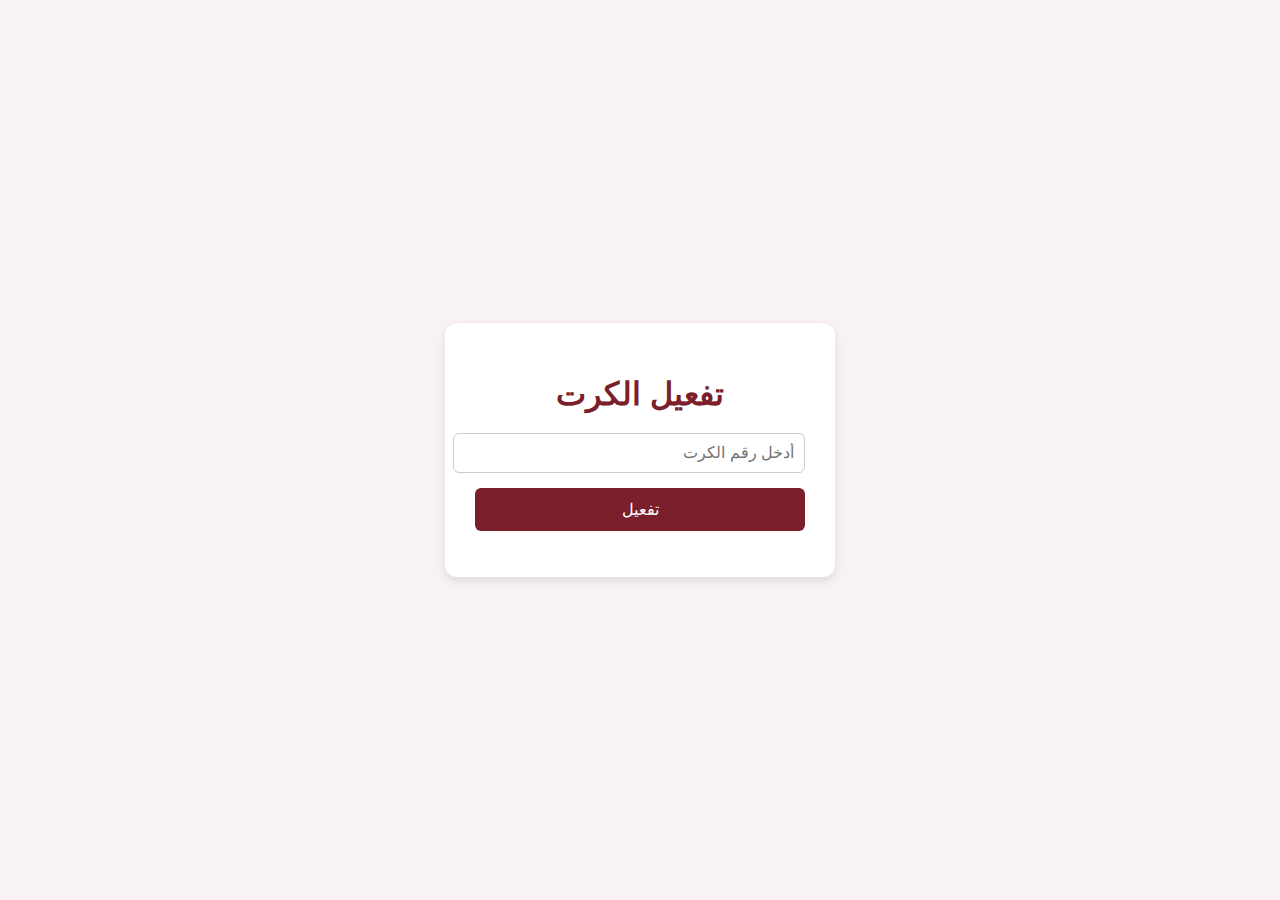
<file: card.html>
<!DOCTYPE html>
<html lang="ar" dir="rtl">
<head>
<meta charset="UTF-8">
<title>تفعيل الكرت</title>
<meta name="viewport" content="width=device-width, initial-scale=1.0">
<style>
body{
  font-family:"Tahoma", Arial;
  background:#f9f2f2;
  margin:0;
}
.container{
  height:100vh;
  display:flex;
  justify-content:center;
  align-items:center;
}
.card{
  background:#fff;
  padding:30px;
  width:330px;
  border-radius:12px;
  box-shadow:0 4px 10px rgba(0,0,0,.1);
  text-align:center;
}
h1{ color:#7a1f2b; margin-bottom:20px; }
input{
  width:100%;
  padding:10px;
  font-size:16px;
  border-radius:6px;
  border:1px solid #ccc;
  margin-bottom:15px;
}
button{
  width:100%;
  padding:12px;
  font-size:16px;
  border:none;
  border-radius:6px;
  background:#7a1f2b;
  color:#fff;
  cursor:pointer;
}
button:hover{ background:#5f1822; }
#msg{ margin-top:10px; color:red; }
</style>
</head>
<body>

<div class="container">
  <div class="card">
    <h1>تفعيل الكرت</h1>
    <input type="text" id="card" placeholder="أدخل رقم الكرت">
    <button onclick="checkCard()">تفعيل</button>
    <p id="msg"></p>
  </div>
</div>

<script>
// 🔐 كروت عشوائية (5 أرقام) – غير ظاهرة
const validCards = [
"48392","71946","20583","86420","59371",
"10468","92735","38104","75029","64218",
"91835","27046","50619","83472","12984",
"69027","47290","35814","94106","72583",
"81469","39057","26084","50731","96842",
"17429","85260","40697","73951","61804"
];

function checkCard(){
  const value = document.getElementById("card").value.trim();
  const msg = document.getElementById("msg");

  if(value === ""){
    msg.textContent = "يرجى إدخال رقم الكرت";
    return;
  }

  if(validCards.includes(value)){
    window.location.href = "check.html";
  }else{
    msg.textContent = "❌ كود الكرت غير صحيح";
  }
}
</script>

</body>
</html>
</file>
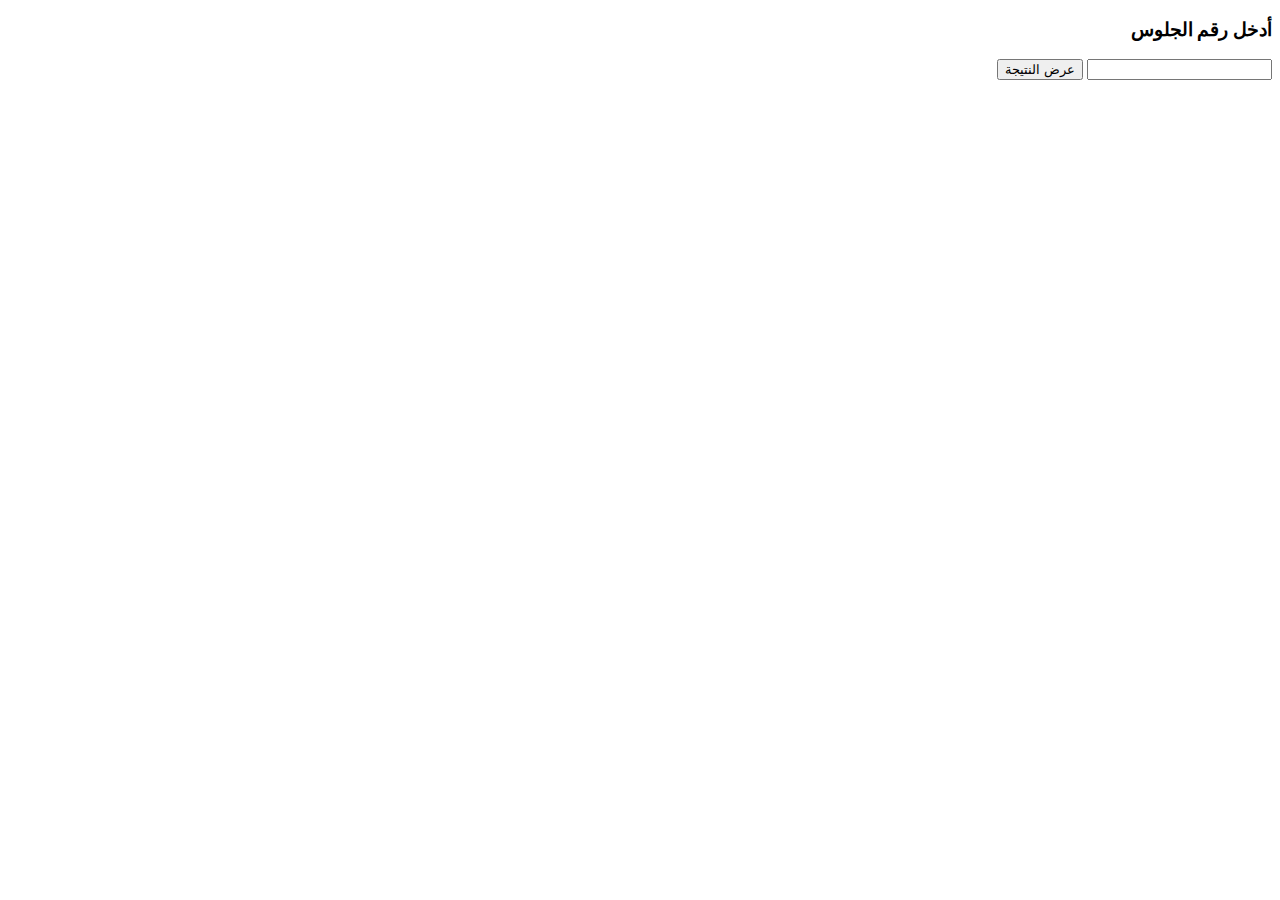
<file: Check.html>
<!DOCTYPE html>
<html lang="ar" dir="rtl">
<head>
<meta charset="UTF-8">
<title>نتائج الطلاب</title>
</head>
<body>

<h3>أدخل رقم الجلوس</h3>
<input type="number">
<button>عرض النتيجة</button>

</body>
</html>
</file>
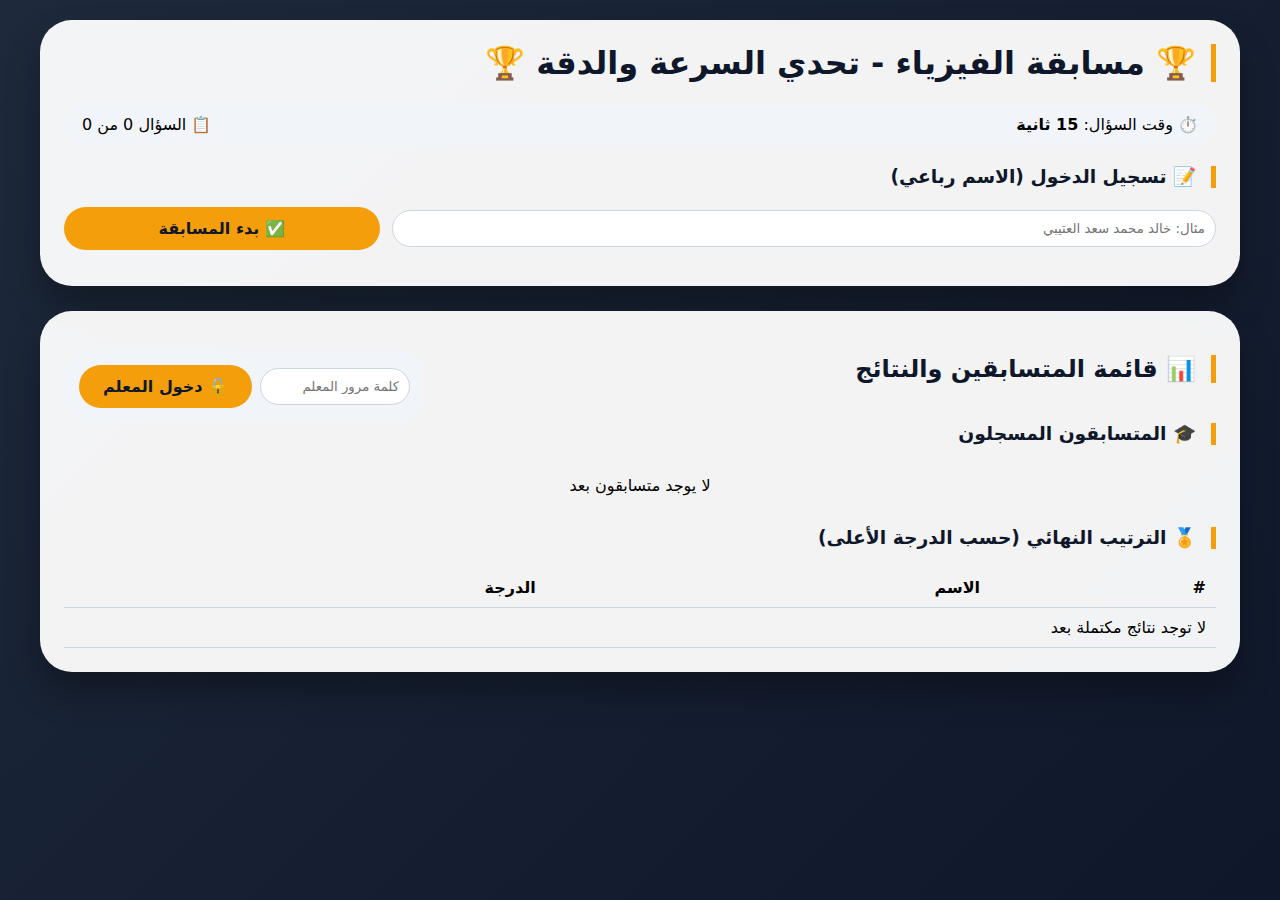
<file: game.html>
<!DOCTYPE html>
<html dir="rtl" lang="ar">
<head>
    <meta charset="UTF-8">
    <meta name="viewport" content="width=device-width, initial-scale=1.0">
    <title>مسابقة الفيزياء - تحدي المعرفة</title>
    <style>
        * {
            box-sizing: border-box;
            font-family: 'Tahoma', 'Segoe UI', system-ui;
        }
        body {
            background: linear-gradient(135deg, #1e293b, #0f172a);
            min-height: 100vh;
            margin: 0;
            padding: 20px;
        }
        .container {
            max-width: 1200px;
            margin: 0 auto;
        }
        .card {
            background: rgba(255,255,255,0.95);
            border-radius: 32px;
            padding: 24px;
            margin-bottom: 25px;
            box-shadow: 0 20px 35px rgba(0,0,0,0.3);
        }
        h1, h2, h3 {
            color: #0f172a;
            margin-top: 0;
            border-right: 5px solid #f59e0b;
            padding-right: 15px;
        }
        .timer-box {
            background: #0f172a;
            color: #facc15;
            font-size: 3rem;
            font-weight: bold;
            text-align: center;
            padding: 12px;
            border-radius: 60px;
            margin-bottom: 25px;
            font-family: monospace;
        }
        .question-card {
            background: #f8fafc;
            border-radius: 28px;
            padding: 25px;
            margin: 15px 0;
            border: 2px solid #e2e8f0;
            transition: 0.2s;
        }
        .question-text {
            font-size: 1.4rem;
            font-weight: bold;
            color: #1e293b;
            margin-bottom: 25px;
            text-align: center;
        }
        .options-grid {
            display: grid;
            grid-template-columns: repeat(auto-fit, minmax(240px, 1fr));
            gap: 15px;
            margin-top: 20px;
        }
        .option-btn {
            background: white;
            border: 2px solid #cbd5e1;
            border-radius: 60px;
            padding: 14px 20px;
            font-size: 1rem;
            cursor: pointer;
            transition: 0.1s;
            text-align: right;
            font-weight: 500;
        }
        .option-btn:hover:not(:disabled) {
            background: #eef2ff;
            border-color: #f59e0b;
        }
        .option-correct {
            background: #22c55e !important;
            border-color: #15803d !important;
            color: white !important;
        }
        .option-wrong {
            background: #ef4444 !important;
            border-color: #b91c1c !important;
            color: white !important;
        }
        button {
            background: #f59e0b;
            color: #0f172a;
            font-weight: bold;
            border: none;
            padding: 12px 24px;
            border-radius: 40px;
            cursor: pointer;
            transition: 0.2s;
            font-size: 1rem;
        }
        button:hover {
            background: #d97706;
            transform: scale(1.02);
        }
        .btn-danger {
            background: #dc2626;
            color: white;
        }
        .info-bar {
            display: flex;
            justify-content: space-between;
            align-items: baseline;
            background: #f1f5f9;
            padding: 12px 18px;
            border-radius: 60px;
            margin-bottom: 20px;
        }
        .student-list {
            max-height: 300px;
            overflow-y: auto;
            margin-bottom: 20px;
        }
        .student-item {
            background: #f1f5f9;
            margin: 8px 0;
            padding: 10px;
            border-radius: 24px;
            display: flex;
            justify-content: space-between;
            align-items: center;
            cursor: pointer;
        }
        .student-item.active {
            background: #fef3c7;
            border-right: 5px solid #f59e0b;
        }
        .score-badge {
            font-weight: bold;
            background: #0f172a;
            color: #facc15;
            padding: 4px 12px;
            border-radius: 30px;
        }
        table {
            width: 100%;
            border-collapse: collapse;
        }
        th, td {
            padding: 10px;
            text-align: right;
            border-bottom: 1px solid #cbd5e1;
        }
        .teacher-password-area {
            background: #e2e8f0;
            border-radius: 28px;
            padding: 15px;
            margin-top: 15px;
        }
        .flex-between {
            display: flex;
            justify-content: space-between;
            align-items: center;
            gap: 12px;
        }
        input {
            padding: 10px;
            border-radius: 60px;
            border: 1px solid #cbd5e1;
            font-family: inherit;
        }
    </style>
</head>
<body>
<div class="container">
    <div class="card">
        <h1>🏆 مسابقة الفيزياء - تحدي السرعة والدقة 🏆</h1>
        <div class="info-bar">
            <span>⏱️ وقت السؤال: <strong>15 ثانية</strong></span>
            <span>📋 السؤال <span id="currentQNumber">0</span> من <span id="totalQCount">0</span></span>
        </div>
        <div id="contestantLoginArea">
            <h3>📝 تسجيل الدخول (الاسم رباعي)</h3>
            <div class="flex-between">
                <input type="text" id="fullNameInput" placeholder="مثال: خالد محمد سعد العتيبي" style="flex:3;">
                <button id="registerNewBtn" style="flex:1;">✅ بدء المسابقة</button>
            </div>
            <div id="regMessage" style="margin-top:12px; font-size:14px;"></div>
        </div>
        <div id="quizArea" style="display: none;">
            <div class="timer-box" id="timerDisplay">00:15</div>
            <div id="singleQuestionContainer"></div>
        </div>
    </div>

    <div class="card">
        <div style="display: flex; justify-content: space-between; align-items: center;">
            <h2>📊 قائمة المتسابقين والنتائج</h2>
            <div class="teacher-password-area" style="background:#f1f5f9;">
                <div class="flex-between" style="gap:8px;">
                    <input type="password" id="teacherPassword" placeholder="كلمة مرور المعلم" style="width:150px;">
                    <button id="unlockTeacherBtn">🔓 دخول المعلم</button>
                </div>
                <div id="teacherControls" style="display: none; margin-top: 12px;">
                    <button id="resetAllDataBtn" class="btn-danger">🗑️ حذف جميع البيانات والمتسابقين</button>
                </div>
            </div>
        </div>
        <h3>🎓 المتسابقون المسجلون</h3>
        <div id="studentsList" class="student-list"></div>
        <h3>🏅 الترتيب النهائي (حسب الدرجة الأعلى)</h3>
        <div id="rankingTableWrapper">
            <table style="width:100%">
                <thead><tr><th>#</th><th>الاسم</th><th>الدرجة</th></tr></thead>
                <tbody id="rankingTbody"></tbody>
             </table>
        </div>
    </div>
</div>

<script>
    // ---------- الأسئلة الجديدة (فيزياء) ----------
    const QUESTIONS = [
        { text: "جسمان كتلة كلٍّ منهما (20) كجم، أحدهما يتحرك بسرعة (40) م/ث والآخر ساكن. إذا تصادما تصادمًا التحاميًا، فإن طاقة حركة الجسم المتكوّن بعد التصادم تساوي:",
          options: ["1000 جول", "1600 جول", "2000 جول", "3200 جول"],
          correct: "2000 جول" },
        { text: "توضع الأقمار الصناعية على ارتفاع يقارب (270) كم من سطح الأرض وذلك من أجل:",
          options: ["زيادة الجاذبية الأرضية", "تقليل سرعة القمر", "الابتعاد عن مقاومة الهواء", "زيادة طاقة الوضع"],
          correct: "الابتعاد عن مقاومة الهواء" },
        { text: "في التصادم غير المرن فإن:",
          options: ["كمية التحرك لا تحفظ", "طاقة الحركة قبل التصادم أكبر منها بعد التصادم", "طاقة الحركة محفوظة", "لا يحدث فقد للطاقة"],
          correct: "طاقة الحركة قبل التصادم أكبر منها بعد التصادم" },
        { text: "يعتمد مقدار السرعة المدارية للقمر الصناعي حول الأرض على:",
          options: ["كتلة القمر فقط", "عجلة الجاذبية فقط", "نصف قطر المدار", "شكل القمر"],
          correct: "نصف قطر المدار" },
        { text: "كمية التحرك الخطي تساوي:",
          options: ["حاصل ضرب الكتلة في العجلة", "حاصل ضرب القوة في الزمن", "حاصل ضرب الكتلة في السرعة", "حاصل ضرب السرعة في الزمن"],
          correct: "حاصل ضرب الكتلة في السرعة" },
        { text: "كمية التحرك الزاوي تساوي:",
          options: ["عزم القوة × الزمن", "عزم القصور الذاتي × السرعة الزاوية", "الكتلة × السرعة", "القوة × نصف القطر"],
          correct: "عزم القصور الذاتي × السرعة الزاوية" },
        { text: "تؤثر على القمر الصناعي الذي يدور حول الأرض قوتان هما:",
          options: ["الجاذبية والمغناطيسية", "الجاذبية والاحتكاك", "الجذب والطرد الناتج عن الدوران", "الدفع والمقاومة"],
          correct: "الجذب والطرد الناتج عن الدوران" }
    ];
    const TOTAL_QS = QUESTIONS.length;

    let contestants = [];
    let activeContestantId = null;
    let currentAnswersForActive = [];
    let currentQuestionIndex = 0;
    let timerInterval = null;
    let timeLeft = 15;
    let isWaitingForTransition = false;

    // تحميل/حفظ
    function loadData() {
        const stored = localStorage.getItem("quiz_physics_v2");
        if(stored) {
            try {
                contestants = JSON.parse(stored);
                contestants = contestants.map(c => ({ 
                    ...c, 
                    answers: c.answers || [], 
                    currentScore: c.currentScore || 0, 
                    quizCompleted: c.quizCompleted || false, 
                    currentQuestionIndex: c.currentQuestionIndex || 0 
                }));
            } catch(e) {}
        }
        renderPublicLists();
    }
    function saveData() {
        localStorage.setItem("quiz_physics_v2", JSON.stringify(contestants));
        renderPublicLists();
    }

    function renderPublicLists() {
        const container = document.getElementById("studentsList");
        if(container) {
            if(contestants.length === 0) {
                container.innerHTML = "<div style='padding:12px; text-align:center;'>لا يوجد متسابقون بعد</div>";
            } else {
                container.innerHTML = contestants.map(c => `
                    <div class="student-item ${activeContestantId === c.id ? 'active' : ''}" data-id="${c.id}">
                        <span><strong>${escapeHtml(c.fullName)}</strong> ${c.quizCompleted ? '✅ (مكتمل)' : '⏳ (قيد اللعب)'}</span>
                        <span class="score-badge">${c.quizCompleted ? c.currentScore+'/'+TOTAL_QS : (c.currentScore||0)}</span>
                    </div>
                `).join('');
                document.querySelectorAll('.student-item').forEach(el => {
                    el.addEventListener('click', (e) => {
                        const id = parseInt(el.getAttribute('data-id'));
                        const student = contestants.find(s => s.id === id);
                        if(student && !student.quizCompleted) {
                            setActiveContestant(student.id);
                        } else if(student && student.quizCompleted) {
                            alert(`هذا المتسابق أنهى المسابقة بنتيجة ${student.currentScore}/${TOTAL_QS}. لا يمكن إعادة اللعب إلا بعد حذف البيانات.`);
                        }
                    });
                });
            }
        }
        const ranked = contestants.filter(c => c.quizCompleted === true).sort((a,b) => b.currentScore - a.currentScore);
        const tbody = document.getElementById("rankingTbody");
        if(tbody) {
            if(ranked.length === 0) {
                tbody.innerHTML = "<tr><td colspan='3'>لا توجد نتائج مكتملة بعد</td></tr>";
            } else {
                tbody.innerHTML = ranked.map((c, idx) => `
                    <tr>
                        <td>${idx+1} ${idx===0?'🥇':idx===1?'🥈':idx===2?'🥉':''}</td>
                        <td>${escapeHtml(c.fullName)}</td>
                        <td><strong>${c.currentScore}/${TOTAL_QS}</strong></td>
                    </tr>
                `).join('');
            }
        }
    }

    function setActiveContestant(contestantId) {
        const contestant = contestants.find(c => c.id === contestantId);
        if(!contestant || contestant.quizCompleted) return;
        activeContestantId = contestantId;
        currentAnswersForActive = contestant.answers ? [...contestant.answers] : new Array(TOTAL_QS).fill(null);
        currentQuestionIndex = contestant.currentQuestionIndex !== undefined ? contestant.currentQuestionIndex : 0;
        if(currentQuestionIndex >= TOTAL_QS) {
            finalizeContestant(contestant);
            return;
        }
        document.getElementById("contestantLoginArea").style.display = "none";
        document.getElementById("quizArea").style.display = "block";
        document.getElementById("currentQNumber").innerText = currentQuestionIndex+1;
        document.getElementById("totalQCount").innerText = TOTAL_QS;
        renderCurrentQuestion();
        startTimerForCurrent();
        renderPublicLists();
    }

    function renderCurrentQuestion() {
        const container = document.getElementById("singleQuestionContainer");
        if(!container) return;
        if(currentQuestionIndex >= TOTAL_QS) {
            const contestant = contestants.find(c => c.id === activeContestantId);
            if(contestant) finalizeContestant(contestant);
            return;
        }
        const q = QUESTIONS[currentQuestionIndex];
        let optionsHtml = `<div class="options-grid">`;
        q.options.forEach(opt => {
            optionsHtml += `<button class="option-btn" data-opt="${escapeHtml(opt)}">${escapeHtml(opt)}</button>`;
        });
        optionsHtml += `</div>`;
        container.innerHTML = `
            <div class="question-card">
                <div class="question-text">❓ ${escapeHtml(q.text)}</div>
                ${optionsHtml}
            </div>
        `;
        document.querySelectorAll('.option-btn').forEach(btn => {
            btn.addEventListener('click', (e) => {
                if(isWaitingForTransition) return;
                const selected = btn.getAttribute('data-opt');
                isWaitingForTransition = true;
                if(timerInterval) clearInterval(timerInterval);
                const currentQ = QUESTIONS[currentQuestionIndex];
                const isCorrect = (selected === currentQ.correct);
                if(isCorrect) {
                    btn.classList.add('option-correct');
                } else {
                    btn.classList.add('option-wrong');
                    document.querySelectorAll('.option-btn').forEach(btn2 => {
                        if(btn2.getAttribute('data-opt') === currentQ.correct) {
                            btn2.classList.add('option-correct');
                        }
                    });
                }
                currentAnswersForActive[currentQuestionIndex] = selected;
                const contestant = contestants.find(c => c.id === activeContestantId);
                if(contestant) {
                    contestant.answers = [...currentAnswersForActive];
                    contestant.currentQuestionIndex = currentQuestionIndex;
                    let tempScore = 0;
                    for(let i=0; i<=currentQuestionIndex; i++) {
                        if(currentAnswersForActive[i] === QUESTIONS[i].correct) tempScore++;
                    }
                    contestant.currentScore = tempScore;
                    saveData();
                }
                setTimeout(() => {
                    moveToNextQuestion();
                }, 500);
            });
        });
    }

    function startTimerForCurrent() {
        if(timerInterval) clearInterval(timerInterval);
        timeLeft = 15;
        updateTimerDisplay();
        timerInterval = setInterval(() => {
            if(isWaitingForTransition) return;
            if(timeLeft <= 1) {
                clearInterval(timerInterval);
                timerInterval = null;
                if(!isWaitingForTransition) {
                    currentAnswersForActive[currentQuestionIndex] = null;
                    const contestant = contestants.find(c => c.id === activeContestantId);
                    if(contestant) {
                        contestant.answers = [...currentAnswersForActive];
                        contestant.currentQuestionIndex = currentQuestionIndex;
                        let tempScore = 0;
                        for(let i=0; i<=currentQuestionIndex; i++) {
                            if(currentAnswersForActive[i] === QUESTIONS[i].correct) tempScore++;
                        }
                        contestant.currentScore = tempScore;
                        saveData();
                    }
                    isWaitingForTransition = true;
                    setTimeout(() => moveToNextQuestion(), 300);
                }
            } else {
                timeLeft--;
                updateTimerDisplay();
            }
        }, 1000);
    }

    function updateTimerDisplay() {
        const seconds = timeLeft;
        const formatted = `00:${seconds < 10 ? '0'+seconds : seconds}`;
        const timerDiv = document.getElementById("timerDisplay");
        if(timerDiv) timerDiv.innerText = formatted;
        if(timeLeft <= 5) timerDiv.style.color = "#ef4444";
        else timerDiv.style.color = "#facc15";
    }

    function moveToNextQuestion() {
        if(isWaitingForTransition === false && timerInterval) clearInterval(timerInterval);
        isWaitingForTransition = false;
        const contestant = contestants.find(c => c.id === activeContestantId);
        if(contestant && !contestant.quizCompleted) {
            let finalScore = 0;
            for(let i=0; i<=currentQuestionIndex; i++) {
                if(currentAnswersForActive[i] === QUESTIONS[i].correct) finalScore++;
            }
            contestant.currentScore = finalScore;
            contestant.currentQuestionIndex = currentQuestionIndex + 1;
            saveData();
        }
        currentQuestionIndex++;
        if(currentQuestionIndex >= TOTAL_QS) {
            if(contestant) finalizeContestant(contestant);
            return;
        }
        document.getElementById("currentQNumber").innerText = currentQuestionIndex+1;
        renderCurrentQuestion();
        startTimerForCurrent();
    }

    function finalizeContestant(contestant) {
        if(contestant.quizCompleted) return;
        let finalScore = 0;
        for(let i=0; i<TOTAL_QS; i++) {
            if(currentAnswersForActive[i] === QUESTIONS[i].correct) finalScore++;
        }
        contestant.currentScore = finalScore;
        contestant.quizCompleted = true;
        contestant.currentQuestionIndex = TOTAL_QS;
        saveData();
        alert(`🎉 انتهت المسابقة! حصل ${contestant.fullName} على ${finalScore} من ${TOTAL_QS}. 🎉`);
        if(timerInterval) clearInterval(timerInterval);
        document.getElementById("quizArea").style.display = "none";
        document.getElementById("contestantLoginArea").style.display = "block";
        activeContestantId = null;
        renderPublicLists();
    }

    function registerNewContestant() {
        const nameInput = document.getElementById("fullNameInput");
        let fullName = nameInput.value.trim();
        if(fullName === "") {
            document.getElementById("regMessage").innerHTML = "<span style='color:red'>أدخل الاسم الرباعي</span>";
            return;
        }
        const parts = fullName.split(/\s+/);
        if(parts.length < 4) {
            document.getElementById("regMessage").innerHTML = "<span style='color:red'>يجب أن يتكون الاسم من أربعة أجزاء (اسم رباعي)</span>";
            return;
        }
        const existing = contestants.find(c => c.fullName === fullName && !c.quizCompleted);
        if(existing) {
            document.getElementById("regMessage").innerHTML = "<span style='color:orange'>هذا الاسم لديه مسابقة غير مكتملة. اختر اسماً آخر أو أكمل مسابقته أولاً.</span>";
            return;
        }
        const newId = Date.now() + Math.random();
        const newContestant = {
            id: newId,
            fullName: fullName,
            answers: new Array(TOTAL_QS).fill(null),
            currentScore: 0,
            quizCompleted: false,
            currentQuestionIndex: 0
        };
        contestants.push(newContestant);
        saveData();
        nameInput.value = "";
        document.getElementById("regMessage").innerHTML = `<span style='color:green'>✅ تم التسجيل. يمكنك بدء المسابقة الآن.</span>`;
        setActiveContestant(newId);
    }

    function resetAll() {
        if(confirm("⚠️ تحذير: سيتم حذف جميع المتسابقين والنتائج بشكل نهائي. هل أنت متأكد؟")) {
            contestants = [];
            activeContestantId = null;
            if(timerInterval) clearInterval(timerInterval);
            localStorage.removeItem("quiz_physics_v2");
            document.getElementById("quizArea").style.display = "none";
            document.getElementById("contestantLoginArea").style.display = "block";
            renderPublicLists();
            document.getElementById("regMessage").innerHTML = "";
        }
    }

    function unlockTeacher() {
        const password = document.getElementById("teacherPassword").value;
        if(password === "admin123") {
            document.getElementById("teacherControls").style.display = "block";
            alert("تم فتح لوحة تحكم المعلم");
        } else {
            alert("كلمة المرور غير صحيحة");
            document.getElementById("teacherControls").style.display = "none";
        }
    }

    function escapeHtml(str) {
        if(!str) return "";
        return str.replace(/[&<>]/g, function(m) {
            if(m === '&') return '&amp;';
            if(m === '<') return '&lt;';
            if(m === '>') return '&gt;';
            return m;
        });
    }

    window.onload = () => {
        loadData();
        document.getElementById("registerNewBtn").addEventListener("click", registerNewContestant);
        document.getElementById("unlockTeacherBtn").addEventListener("click", unlockTeacher);
        document.getElementById("resetAllDataBtn").addEventListener("click", resetAll);
        if(activeContestantId) {
            setActiveContestant(activeContestantId);
        } else {
            document.getElementById("quizArea").style.display = "none";
            document.getElementById("contestantLoginArea").style.display = "block";
        }
    };
</script>
</body>
</html>
</file>
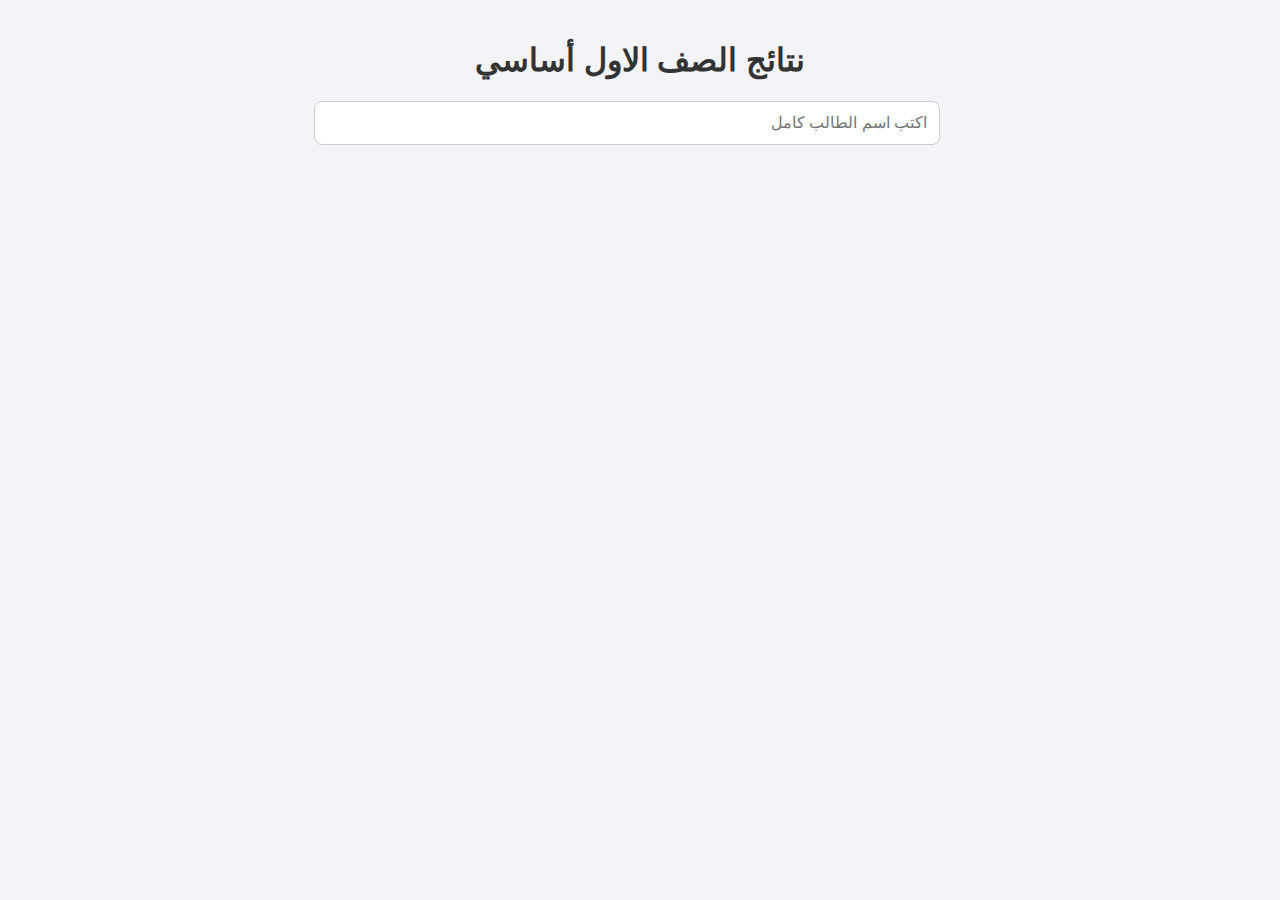
<file: grade1.html>
<!DOCTYPE html>
<html lang="ar" dir="rtl">
<head>
<meta charset="UTF-8">
<meta name="viewport" content="width=device-width, initial-scale=1.0">
<title>نتائج الطلاب</title>

<style>
body{
    font-family: Tahoma, Arial;
    background:#f2f4f8;
    margin:0;
    padding:20px;
}
.container{
    max-width:600px;
    margin:auto;
}
h1{
    text-align:center;
    color:#333;
}
.search-box{
    margin:20px 0;
}
input{
    width:100%;
    padding:12px;
    font-size:16px;
    border-radius:8px;
    border:1px solid #ccc;
}
.card{
    background:#fff;
    border-radius:15px;
    padding:20px;
    box-shadow:0 5px 15px rgba(0,0,0,.1);
    margin-top:20px;
}
.row{
    display:flex;
    justify-content:space-between;
    padding:6px 0;
    border-bottom:1px dashed #eee;
}
.row:last-child{border:none}
.pass{color:green;font-weight:bold}
.fail{color:red;font-weight:bold}
.status{
    text-align:center;
    font-size:20px;
    margin-top:15px;
    padding:10px;
    border-radius:10px;
}
.status.pass{background:#e7f8ec}
.status.fail{background:#fdeaea}
</style>
</head>

<body>
<div class="container">
<h1> نتائج الصف الاول أساسي  </h1>

<div class="search-box">
<input type="text" id="search" placeholder="اكتب اسم الطالب كامل">
</div>

<div id="result"></div>
</div>

<script>
const PASS_MARK = 25;

const students = [
{
name:"احمد امين محمد احمد",
grade:"الأول أساسي",
marks:{quran:45,islamic:45,arabic:38,math:48,science:45},
total:218
},
{
name:"احمد شوقي محمد حزام",
grade:"الأول أساسي",
marks:{quran:34,islamic:34,arabic:26,math:30,science:37},
total:169
},
{
name:"ادهم هيثم حمود عبدالباري",
grade:"الأول أساسي",
marks:{quran:50,islamic:50,arabic:50,math:50,science:50},
total:250
},
{
name:"اديب ايوب طارش حمود",
grade:"الأول أساسي",
marks:{quran:47,islamic:47,arabic:39,math:34,science:43},
total:208
},
{
name:"اشيد يحي عبده سعيد",
grade:"الأول أساسي",
marks:{quran:0,islamic:0,arabic:0,math:0,science:0},
total:0
},
{
name:"اكرم خالد علي عبدالعزيز",
grade:"الأول أساسي",
marks:{quran:39,islamic:39,arabic:41,math:45,science:44},
total:213
},
{
name:"اكرم سامي عبده سعيد نعمان",
grade:"الأول أساسي",
marks:{quran:15,islamic:15,arabic:10,math:11,science:15},
total:61
},
{
name:"اكرم صادق عبدالله احمد",
grade:"الأول أساسي",
marks:{quran:41,islamic:41,arabic:25,math:34,science:26},
total:154
},
{
name:"العز اوسان محمد سيف عوض",
grade:"الأول أساسي",
marks:{quran:49,islamic:49,arabic:48,math:49,science:50},
total:246
},
{
name:"امير الجحدري منصور عبدالعزيز",
grade:"الأول أساسي",
marks:{quran:49,islamic:49,arabic:38,math:49,science:48},
total:232
},
{
name:"امير عبدالله سعيد احمد",
grade:"الأول أساسي",
marks:{quran:25,islamic:25,arabic:17,math:15,science:19},
total:91
},
{
name:"امير يزيد عبدالله عبده",
grade:"الأول أساسي",
marks:{quran:45,islamic:45,arabic:43,math:48,science:45},
total:227
},
{
name:"اواب موسى محمد عبدالقادر",
grade:"الأول أساسي",
marks:{quran:50,islamic:50,arabic:50,math:45,science:50},
total:245
},
{
name:"اياد سامي عبده سعيد",
grade:"الأول أساسي",
marks:{quran:42,islamic:42,arabic:41,math:45,science:43},
total:211
},
{
name:"ايمن امين عبدالله احمد",
grade:"الأول أساسي",
marks:{quran:41,islamic:41,arabic:36,math:48,science:41},
total:212
},
{
name:"ايهم محمد علي عوض",
grade:"الأول أساسي",
marks:{quran:47,islamic:47,arabic:40,math:35,science:42},
total:207
},
{
name:"ايهم منير شرف محمد",
grade:"الأول أساسي",
marks:{quran:42,islamic:42,arabic:41,math:48,science:48},
total:227
},
{
name:"برهان عمران عبدالله عبده",
grade:"الأول أساسي",
marks:{quran:50,islamic:50,arabic:50,math:50,science:50},
total:250
},
{
name:"بليغ احمد محمد احمد",
grade:"الأول أساسي",
marks:{quran:32,islamic:32,arabic:32,math:43,science:41},
total:189
},
{
name:"بندر سليم عبدالسلام عبده",
grade:"الأول أساسي",
marks:{quran:50,islamic:50,arabic:50,math:50,science:50},
total:250
},
{
name:"تمام ياسر محمد عبدالله ثابت",
grade:"الأول أساسي",
marks:{quran:37,islamic:37,arabic:31,math:43,science:39},
total:188
},
{
name:"حذيفة مختار عبدالباري محمد",
grade:"الأول أساسي",
marks:{quran:50,islamic:50,arabic:50,math:50,science:50},
total:250
},
{
name:"حمدان محمد امين احمد",
grade:"الأول أساسي",
marks:{quran:30,islamic:30,arabic:21,math:28,science:29},
total:136
},
{
name:"حمود ابراهيم حمود علي",
grade:"الأول أساسي",
marks:{quran:42,islamic:42,arabic:41,math:45,science:46},
total:219
},
{
name:"راغب ردفان عبدالله قائد",
grade:"الأول أساسي",
marks:{quran:41,islamic:41,arabic:33,math:48,science:46},
total:215
},
{
name:"راكان عادل عبدالله ثابت",
grade:"الأول أساسي",
marks:{quran:39,islamic:39,arabic:43,math:46,science:44},
total:215
},
{
name:"ريان عبدالرقيب طربوش احمد",
grade:"الأول أساسي",
marks:{quran:46,islamic:46,arabic:37,math:45,science:46},
total:220
},
{
name:"زاهر وجدان محمد مقبل",
grade:"الأول أساسي",
marks:{quran:0,islamic:0,arabic:0,math:0,science:0},
total:0
},
{
name:"زهير وجدان محمد مقبل",
grade:"الأول أساسي",
marks:{quran:11,islamic:11,arabic:13,math:12,science:11},
total:60
},
{
name:"سام رشاد عبدالله ثابت",
grade:"الأول أساسي",
marks:{quran:46,islamic:46,arabic:43,math:48,science:46},
total:229
},
{
name:"سعد جبير عبدالقادر محمد",
grade:"الأول أساسي",
marks:{quran:48,islamic:48,arabic:47,math:49,science:48},
total:241
},
{
name:"سعيد فيصل محمد عوض",
grade:"الأول أساسي",
marks:{quran:12,islamic:12,arabic:11,math:11,science:11},
total:54
},
{
name:"سعيد لطفي احمد مهيوب",
grade:"الأول أساسي",
marks:{quran:46,islamic:46,arabic:42,math:36,science:49},
total:219
},
{
name:"سلطان امين شرف حسين",
grade:"الأول أساسي",
marks:{quran:34,islamic:34,arabic:20,math:25,science:25},
total:126
},
{
name:"سهيم امجد عبدالله علي",
grade:"الأول أساسي",
marks:{quran:19,islamic:19,arabic:11,math:15,science:15},
total:69
},
{
name:"صقر رفيق محمد عبدالله",
grade:"الأول أساسي",
marks:{quran:48,islamic:48,arabic:43,math:48,science:47},
total:231
},
{
name:"ضياء عائد رضوان غالب",
grade:"الأول أساسي",
marks:{quran:50,islamic:50,arabic:49,math:50,science:49},
total:248
},
{
name:"عابد هارون خالد قاسم",
grade:"الأول أساسي",
marks:{quran:49,islamic:49,arabic:47,math:50,science:50},
total:245
},
{
name:"عاصم شكري عبده احمد",
grade:"الأول أساسي",
marks:{quran:24,islamic:24,arabic:16,math:30,science:32},
total:127
},
{
name:"عبدالاله جميل علي حسن",
grade:"الأول أساسي",
marks:{quran:39,islamic:39,arabic:37,math:42,science:47},
total:208
},
{
name:"عبدالله بشير عبدالله احمد",
grade:"الأول أساسي",
marks:{quran:37,islamic:37,arabic:33,math:43,science:27},
total:174
},
{
name:"عبدالله عصام محمد بن محمد",
grade:"الأول أساسي",
marks:{quran:50,islamic:50,arabic:50,math:50,science:50},
total:250
},
{
name:"عبدالله ماجد عبدالله علي عبد",
grade:"الأول أساسي",
marks:{quran:33,islamic:33,arabic:34,math:39,science:27},
total:158
},
{
name:"عزالدين فهيم محسن قاسم",
grade:"الأول أساسي",
marks:{quran:47,islamic:47,arabic:37,math:46,science:41},
total:218
},
{
name:"علاء بشير توفيق سيف حازم",
grade:"الأول أساسي",
marks:{quran:22,islamic:22,arabic:8,math:19,science:13},
total:74
},
{
name:"عمار ياسرهائل محمد مجاهد",
grade:"الأول أساسي",
marks:{quran:37,islamic:37,arabic:34,math:40,science:39},
total:180
},
{
name:"عمران فوزي محمد علي",
grade:"الأول أساسي",
marks:{quran:27,islamic:27,arabic:15,math:12,science:20},
total:88
},
{
name:"عمران وحيد فؤاد احمد",
grade:"الأول أساسي",
marks:{quran:50,islamic:50,arabic:50,math:50,science:50},
total:250
},
{
name:"عمرو عمار محمد ثابت",
grade:"الأول أساسي",
marks:{quran:47,islamic:47,arabic:41,math:47,science:48},
total:230
},
{
name:"غيث نبيل احمد محمد",
grade:"الأول أساسي",
marks:{quran:44,islamic:44,arabic:44,math:43,science:43},
total:215
},
{
name:"فيصل علي محمد عوض",
grade:"الأول أساسي",
marks:{quran:29,islamic:29,arabic:13,math:17,science:11},
total:86
},
{
name:"قائد احمد محمد علي عبده",
grade:"الأول أساسي",
marks:{quran:26,islamic:26,arabic:13,math:16,science:19},
total:88
},
{
name:"قتيبة محمد علي محمد",
grade:"الأول أساسي",
marks:{quran:46,islamic:46,arabic:37,math:38,science:48},
total:213
},
{
name:"قيصر علاء احمد قاسم",
grade:"الأول أساسي",
marks:{quran:46,islamic:46,arabic:42,math:49,science:47},
total:231
},
{
name:"كارم شاكر عبدالعزيز محمد",
grade:"الأول أساسي",
marks:{quran:34,islamic:34,arabic:24,math:31,science:33},
total:148
},
{
name:"كنان فارس عبدالرحمن",
grade:"الأول أساسي",
marks:{quran:46,islamic:46,arabic:45,math:48,science:47},
total:235
},
{
name:"ليث اسامه محمد عبدالغني",
grade:"الأول أساسي",
marks:{quran:44,islamic:44,arabic:45,math:48,science:46},
total:229
},
{
name:"محمد عادل محمد مقبل",
grade:"الأول أساسي",
marks:{quran:42,islamic:42,arabic:47,math:44,science:41},
total:220
},
{
name:"مدين عمار عبدالكريم عثمان",
grade:"الأول أساسي",
marks:{quran:48,islamic:48,arabic:47,math:48,science:46},
total:234
},
{
name:"مراد محمد امين شرف محمد",
grade:"الأول أساسي",
marks:{quran:36,islamic:36,arabic:29,math:45,science:39},
total:186
},
{
name:"معتز معاذ عبدالرقيب احمد",
grade:"الأول أساسي",
marks:{quran:45,islamic:45,arabic:35,math:48,science:46},
total:222
},
{
name:"معمر وسيم عبدالرقيب محمد",
grade:"الأول أساسي",
marks:{quran:48,islamic:48,arabic:46,math:49,science:48},
total:239
},
{
name:"منور انور امين احمد",
grade:"الأول أساسي",
marks:{quran:46,islamic:46,arabic:43,math:47,science:40},
total:221
},
{
name:"موسى نبيل محمد عبدالغني",
grade:"الأول أساسي",
marks:{quran:43,islamic:43,arabic:32,math:44,science:42},
total:191
},
{
name:"مؤيد محمود علي عبدالله",
grade:"الأول أساسي",
marks:{quran:37,islamic:37,arabic:32,math:43,science:35},
total:190
},
{
name:"مؤيد هشام حزام سعيد",
grade:"الأول أساسي",
marks:{quran:42,islamic:42,arabic:35,math:48,science:46},
total:219
},
{
name:"نبراس فارس محمد مقبل",
grade:"الأول أساسي",
marks:{quran:19,islamic:19,arabic:20,math:18,science:22},
total:97
},
{
name:"وسيم سلطان محمد عبدالله",
grade:"الأول أساسي",
marks:{quran:48,islamic:48,arabic:48,math:48,science:47},
total:239
},
{
name:"يوسف اكرم رشيد محمد",
grade:"الأول أساسي",
marks:{quran:50,islamic:50,arabic:49,math:49,science:49},
total:247
},
{
name:"يوسف محمد عبدالقادر محمد",
grade:"الأول أساسي",
marks:{quran:47,islamic:47,arabic:47,math:49,science:50},
total:242
},
{
name:"يونس خلدون سيف محمد",
grade:"الأول أساسي",
marks:{quran:28,islamic:28,arabic:22,math:26,science:21},
total:141
},
{
name:"ابرار محمد عبدالرحمن سلطان",
grade:"الأول أساسي",
marks:{quran:47,islamic:47,arabic:39,math:38,science:48},
total:217
},
{
name:"ارجوان محمد محمود عبدالله",
grade:"الأول أساسي",
marks:{quran:50,islamic:50,arabic:50,math:50,science:50},
total:250
},
{
name:"اقدار عبدالعزيز محمد ثابت",
grade:"الأول أساسي",
marks:{quran:47,islamic:47,arabic:47,math:48,science:48},
total:239
},
{
name:"انسام عبدالله عبدالقادر محمد",
grade:"الأول أساسي",
marks:{quran:49,islamic:49,arabic:48,math:49,science:48},
total:243
},
{
name:"اية ماجد عبدالله علي عبد",
grade:"الأول أساسي",
marks:{quran:36,islamic:36,arabic:38,math:39,science:39},
total:182
},
{
name:"بشائر جواد ناجي عبدالله",
grade:"الأول أساسي",
marks:{quran:39,islamic:39,arabic:30,math:43,science:42},
total:193
},
{
name:"بيان ماهر بجاش سعيد",
grade:"الأول أساسي",
marks:{quran:50,islamic:50,arabic:50,math:50,science:50},
total:250
},
{
name:"بيان منبر عبدة سعيد نعمان",
grade:"الأول أساسي",
marks:{quran:46,islamic:46,arabic:33,math:37,science:39},
total:191
},
{
name:"تسنيم شاهر شرف عبدالله",
grade:"الأول أساسي",
marks:{quran:43,islamic:43,arabic:29,math:42,science:29},
total:187
},
{
name:"جنات جهاد علي محمد الصلاحي",
grade:"الأول أساسي",
marks:{quran:48,islamic:48,arabic:48,math:48,science:49},
total:241
},
{
name:"جنات هارون عبدالله طارش",
grade:"الأول أساسي",
marks:{quran:40,islamic:40,arabic:42,math:46,science:44},
total:218
},
{
name:"جنى سامي جمال علي",
grade:"الأول أساسي",
marks:{quran:45,islamic:45,arabic:44,math:39,science:47},
total:219
},
{
name:"جوان مراد عزالدين محمد",
grade:"الأول أساسي",
marks:{quran:46,islamic:46,arabic:44,math:45,science:46},
total:222
},
{
name:"جوري فؤاد بجاش حزام",
grade:"الأول أساسي",
marks:{quran:50,islamic:50,arabic:50,math:50,science:50},
total:250
},
{
name:"حلا امين محمد علي",
grade:"الأول أساسي",
marks:{quran:0,islamic:0,arabic:0,math:0,science:0},
total:0
},
{
name:"خلود حمدي خالد فارع",
grade:"الأول أساسي",
marks:{quran:49,islamic:49,arabic:48,math:49,science:49},
total:243
},
{
name:"خلود ماهر حميد عبدالله",
grade:"الأول أساسي",
marks:{quran:50,islamic:50,arabic:50,math:50,science:50},
total:250
},
{
name:"رزان سهيم نعمان مقبل",
grade:"الأول أساسي",
marks:{quran:49,islamic:49,arabic:47,math:49,science:48},
total:241
},
{
name:"رنا جهاد احمد محمد",
grade:"الأول أساسي",
marks:{quran:48,islamic:48,arabic:48,math:49,science:49},
total:242
},
{
name:"رنيم داؤود احمد عبدالقادر",
grade:"الأول أساسي",
marks:{quran:49,islamic:49,arabic:48,math:49,science:50},
total:244
},
{
name:"رهف عبدالله احمد علي",
grade:"الأول أساسي",
marks:{quran:28,islamic:28,arabic:16,math:25,science:23},
total:110
},
{
name:"روان امجد عبدالله علي",
grade:"الأول أساسي",
marks:{quran:44,islamic:44,arabic:45,math:48,science:47},
total:229
},
{
name:"ريتاج نذير سلطان شمسان",
grade:"الأول أساسي",
marks:{quran:50,islamic:50,arabic:50,math:50,science:50},
total:250
},
{
name:"ساجدة هاني احمد مقبل",
grade:"الأول أساسي",
marks:{quran:46,islamic:46,arabic:33,math:32,science:46},
total:205
},
{
name:"سعاد شوقي احمد مهيوب",
grade:"الأول أساسي",
marks:{quran:47,islamic:47,arabic:41,math:43,science:43},
total:220
},
{
name:"سعاد نذير عبدالله قاسم",
grade:"الأول أساسي",
marks:{quran:50,islamic:50,arabic:49,math:50,science:49},
total:248
},
{
name:"سندس عمر جعفر مهيوب",
grade:"الأول أساسي",
marks:{quran:43,islamic:43,arabic:37,math:42,science:31},
total:195
},
{
name:"شريفة وليد محمد احمد سلام",
grade:"الأول أساسي",
marks:{quran:32,islamic:32,arabic:17,math:18,science:25},
total:112
},
{
name:"عبير عبدالوكيل عبده عون",
grade:"الأول أساسي",
marks:{quran:50,islamic:50,arabic:50,math:50,science:50},
total:250
},
{
name:"غفران توفيق علي محمد",
grade:"الأول أساسي",
marks:{quran:43,islamic:43,arabic:41,math:47,science:44},
total:214
},
{
name:"فاطمة عبدالله عبده سلام",
grade:"الأول أساسي",
marks:{quran:46,islamic:46,arabic:45,math:44,science:39},
total:222
},
{
name:"فرح مازن نعمان احمد",
grade:"الأول أساسي",
marks:{quran:40,islamic:40,arabic:12,math:19,science:24},
total:121
},
{
name:"فرح هاني عبده قائد",
grade:"الأول أساسي",
marks:{quran:14,islamic:14,arabic:22,math:21,science:24},
total:95
},
{
name:"لقاء مازن نعمان احمد",
grade:"الأول أساسي",
marks:{quran:33,islamic:33,arabic:20,math:30,science:22},
total:120
},
{
name:"ليان عائش عبدالله حزام",
grade:"الأول أساسي",
marks:{quran:39,islamic:39,arabic:39,math:46,science:42},
total:210
},
{
name:"مِنى وليد عبدالله عبدالرحيم",
grade:"الأول أساسي",
marks:{quran:48,islamic:48,arabic:48,math:49,science:48},
total:241
},
{
name:"مارية مامون محمد عوض",
grade:"الأول أساسي",
marks:{quran:15,islamic:15,arabic:14,math:11,science:15},
total:68
},
{
name:"مارينا معاذ احمد علي",
grade:"الأول أساسي",
marks:{quran:46,islamic:46,arabic:38,math:44,science:48},
total:224
},
{
name:"مايه مروان عبدالعزيز عبدالتواب",
grade:"الأول أساسي",
marks:{quran:46,islamic:46,arabic:47,math:46,science:48},
total:233
},
{
name:"مرام احمد محمد احمد",
grade:"الأول أساسي",
marks:{quran:48,islamic:48,arabic:40,math:44,science:43},
total:221
},
{
name:"مروة احمد عبده احمد",
grade:"الأول أساسي",
marks:{quran:14,islamic:14,arabic:11,math:17,science:20},
total:73
},
{
name:"مريم خليل قؤاد طارش حزام",
grade:"الأول أساسي",
marks:{quran:50,islamic:50,arabic:50,math:50,science:50},
total:250
},
{
name:"مريم عيسى محمد علي",
grade:"الأول أساسي",
marks:{quran:46,islamic:46,arabic:46,math:44,science:41},
total:220
},
{
name:"منيرة منير احمد عامر",
grade:"الأول أساسي",
marks:{quran:45,islamic:45,arabic:37,math:32,science:44},
total:201
},
{
name:"مودة بشير سيف سعيد",
grade:"الأول أساسي",
marks:{quran:42,islamic:42,arabic:33,math:40,science:41},
total:197
},
{
name:"مي فهمي احمد عقلان",
grade:"الأول أساسي",
marks:{quran:49,islamic:49,arabic:48,math:49,science:48},
total:242
},
{
name:"نور صدام عبدالرقيب عبدالله",
grade:"الأول أساسي",
marks:{quran:45,islamic:45,arabic:37,math:33,science:47},
total:207
},
{
name:"نور معاذ عبدالله احمد",
grade:"الأول أساسي",
marks:{quran:42,islamic:42,arabic:44,math:48,science:44},
total:219
},
{
name:"نورة عادل علي محمد",
grade:"الأول أساسي",
marks:{quran:26,islamic:26,arabic:23,math:23,science:24},
total:116
},
{
name:"هبه عزيز عبدالرحمن مهيوب",
grade:"الأول أساسي",
marks:{quran:49,islamic:49,arabic:48,math:49,science:47},
total:241
},
{
name:"هديل هاني عبدالله محمد",
grade:"الأول أساسي",
marks:{quran:46,islamic:46,arabic:44,math:44,science:44},
total:222
}
];

function isPass(m){ return m>=PASS_MARK }

document.getElementById("search").addEventListener("input", function(){
    const value = this.value.trim();
    const result = document.getElementById("result");
    result.innerHTML="";

    if(!value) return;

    const student = students.find(s => s.name.includes(value));
    if(!student){
        result.innerHTML="<p style='text-align:center;color:red'>لا يوجد طالب بهذا الاسم</p>";
        return;
    }

    let failed = Object.values(student.marks).some(m=>m<PASS_MARK);
    let statusClass = failed ? "fail":"pass";
    let statusText = failed ? "راسب":"ناجح";

    result.innerHTML = `
    <div class="card">
        <div class="row"><strong>الاسم</strong><span>${student.name}</span></div>
        <div class="row"><strong>الصف</strong><span>${student.grade}</span></div>

        <div class="row"><strong>القرآن</strong><span class="${isPass(student.marks.quran)?'pass':'fail'}">${student.marks.quran}</span></div>
        <div class="row"><strong>الإسلامية</strong><span class="${isPass(student.marks.islamic)?'pass':'fail'}">${student.marks.islamic}</span></div>
        <div class="row"><strong>العربية</strong><span class="${isPass(student.marks.arabic)?'pass':'fail'}">${student.marks.arabic}</span></div>
        <div class="row"><strong>الرياضيات</strong><span class="${isPass(student.marks.math)?'pass':'fail'}">${student.marks.math}</span></div>
        <div class="row"><strong>العلوم</strong><span class="${isPass(student.marks.science)?'pass':'fail'}">${student.marks.science}</span></div>

        <div class="row"><strong>المجموع الكلي</strong><span>${student.total}</span></div>

        <div class="status ${statusClass}">${statusText}</div>
    </div>`;
});
</script>
</body>
</html>
</file>
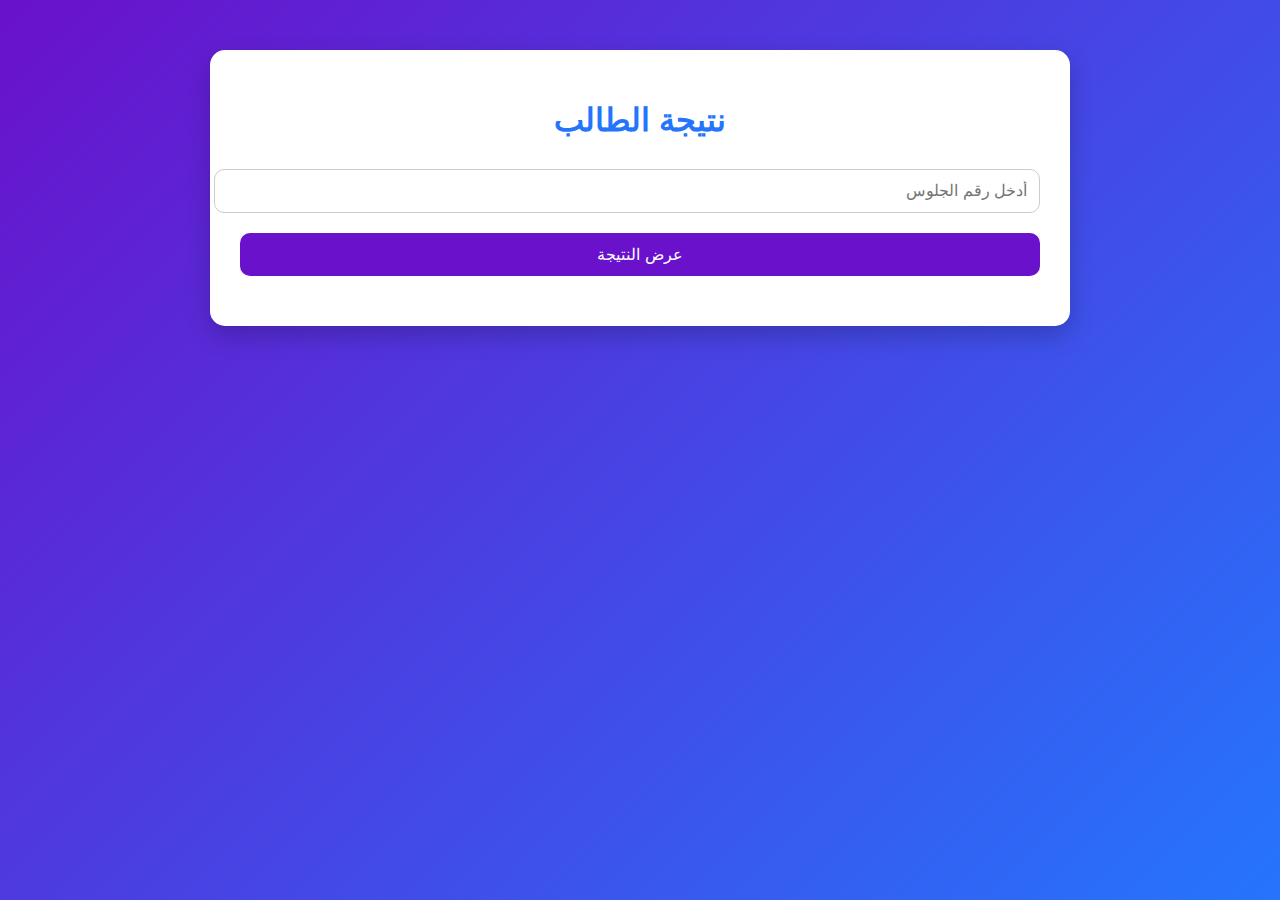
<file: grade10.html>
<!DOCTYPE html>
<html lang="ar" dir="rtl">
<head>
<meta charset="UTF-8">
<meta name="viewport" content="width=device-width, initial-scale=1.0">
<title>نتائج الطلاب</title>
<style>
  body {
    font-family: 'Arial', sans-serif;
    background: linear-gradient(135deg, #6a11cb, #2575fc);
    color: #333;
    margin: 0;
    padding: 0;
    display: flex;
    justify-content: center;
    align-items: flex-start;
    min-height: 100vh;
  }

  .container {
    background: #fff;
    border-radius: 15px;
    padding: 30px;
    margin-top: 50px;
    width: 95%;
    max-width: 800px;
    box-shadow: 0 10px 25px rgba(0,0,0,0.2);
  }

  h1 {
    text-align: center;
    color: #2575fc;
    margin-bottom: 30px;
  }

  input[type="number"] {
    width: 100%;
    padding: 12px;
    font-size: 16px;
    border-radius: 10px;
    border: 1px solid #ccc;
    margin-bottom: 20px;
  }

  button {
    width: 100%;
    padding: 12px;
    background: #6a11cb;
    color: #fff;
    font-size: 16px;
    border: none;
    border-radius: 10px;
    cursor: pointer;
    transition: 0.3s;
  }

  button:hover {
    background: #2575fc;
  }

  .result {
    margin-top: 30px;
    display: none;
  }

  .result table {
    width: 100%;
    border-collapse: collapse;
  }

  .result th, .result td {
    border: 1px solid #ddd;
    padding: 12px;
    text-align: center;
  }

  .result th {
    background: #6a11cb;
    color: #fff;
  }

  .result td {
    background: #f3f3f3;
  }

  .error {
    color: red;
    text-align: center;
    margin-top: 20px;
  }
</style>
</head>
<body>
<div class="container">
  <h1>نتيجة الطالب</h1>
  <input type="number" id="seat" placeholder="أدخل رقم الجلوس">
  <button onclick="showResult()">عرض النتيجة</button>
  <div class="error" id="error"></div>
  <div class="result" id="result">
    <table>
      <tr>
        <th>رقم الجلوس</th>
        <td id="r_seat"></td>
      </tr>
      <tr>
        <th>الاسم</th>
        <td id="r_name"></td>
      </tr>
      <tr>
        <th>الصف</th>
        <td>الأول الثانوي</td>
      </tr>
      <tr>
        <th>قرآن</th>
        <td id="r_quran"></td>
      </tr>
      <tr>
        <th>إسلامية</th>
        <td id="r_islamic"></td>
      </tr>
      <tr>
        <th>عربي</th>
        <td id="r_arabic"></td>
      </tr>
      <tr>
        <th>انجليزي</th>
        <td id="r_english"></td>
      </tr>
      <tr>
        <th>رياضيات</th>
        <td id="r_math"></td>
      </tr>
      <tr>
        <th>فيزياء</th>
        <td id="r_physics"></td>
      </tr>
      <tr>
        <th>كيمياء</th>
        <td id="r_chemistry"></td>
      </tr>
      <tr>
        <th>أحياء</th>
        <td id="r_biology"></td>
      </tr>
      <tr>
        <th>جغرافيا</th>
        <td id="r_geo"></td>
      </tr>
      <tr>
        <th>تاريخ</th>
        <td id="r_history"></td>
      </tr>
      <tr>
        <th>مجتمع</th>
        <td id="r_society"></td>
      </tr>
      <tr>
        <th>المجموع الكلي</th>
        <td id="r_total"></td>
      </tr>
    </table>
  </div>
</div>

<script>
const students = {
  612: {name:"ابراهيم عمار هائل حمود", quran:31, islamic:32, arabic:28, english:29, math:32, physics:28, chemistry:35, biology:26, geo:47, history:24, society:37, total:349},
  613: {name:"احمد منصور عبدالله طربوش", quran:48, islamic:41, arabic:48, english:42, math:49, physics:42, chemistry:43, biology:46, geo:50, history:48, society:50, total:507},
  614: {name:"ادهم خالد عبدالله نعمان", quran:44, islamic:43, arabic:44, english:38, math:41, physics:39, chemistry:47, biology:41, geo:49, history:47, society:47, total:480},
  615: {name:"اسعد نبيل احمد سعيد", quran:28, islamic:39, arabic:27, english:32, math:34, physics:26, chemistry:29, biology:34, geo:50, history:44, society:50, total:393},
  616: {name:"اسيد ياسر علي محمد هلال", quran:26, islamic:25, arabic:37, english:28, math:30, physics:34, chemistry:36, biology:23, geo:49, history:41, society:48, total:377},
  617: {name:"اصيل ماجد عبدالله سيف", quran:40, islamic:32, arabic:27, english:24, math:41, physics:27, chemistry:35, biology:29, geo:47, history:39, society:43, total:384},
  618: {name:"المعتصم فهيم علي محمد", quran:48, islamic:37, arabic:41, english:38, math:49, physics:45, chemistry:44, biology:40, geo:50, history:47, society:47, total:486},
  619: {name:"الياس امين طارش عبدالله", quran:23, islamic:42, arabic:25, english:32, math:42, physics:36, chemistry:34, biology:35, geo:48, history:39, society:49, total:405},
  620: {name:"امجد امين عبده سعيد", quran:37, islamic:40, arabic:36, english:34, math:45, physics:40, chemistry:44, biology:38, geo:37, history:33, society:47, total:431},
  621: {name:"امير ايوب طارش حمود", quran:30, islamic:32, arabic:27, english:26, math:28, physics:34, chemistry:32, biology:33, geo:40, history:31, society:38, total:351},
  622: {name:"امير توفيق احمد عامر", quran:36, islamic:36, arabic:25, english:24, math:36, physics:38, chemistry:34, biology:38, geo:41, history:43, society:42, total:393},
  623: {name:"انس احمد احمد غالب", quran:49, islamic:45, arabic:46, english:43, math:50, physics:46, chemistry:45, biology:44, geo:48, history:48, society:50, total:514},
  624: {name:"ايمن امين عبدالله هلال المذحجي", quran:18, islamic:27, arabic:14, english:22, math:28, physics:25, chemistry:15, biology:26, geo:44, history:25, society:38, total:282},
  625: {name:"ايمن نبيل احمد سعيد", quran:31, islamic:39, arabic:37, english:41, math:42, physics:42, chemistry:38, biology:41, geo:50, history:44, society:44, total:449},
  626: {name:"حلمي حميد ياسين احمد شرف", quran:16, islamic:23, arabic:16, english:16, math:31, physics:18, chemistry:22, biology:23, geo:39, history:29, society:30, total:263},
  627: {name:"حمزة عبدالحميد محمد مقبل", quran:26, islamic:29, arabic:26, english:22, math:35, physics:21, chemistry:35, biology:35, geo:41, history:31, society:38, total:339},
  628: {name:"خالد فهمي شمسان سيف", quran:34, islamic:34, arabic:27, english:26, math:34, physics:25, chemistry:28, biology:38, geo:48, history:34, society:42, total:370},
  629: {name:"ربيع شاكر عبدالعزيز محمد", quran:22, islamic:27, arabic:20, english:20, math:34, physics:22, chemistry:25, biology:38, geo:42, history:19, society:28, total:297},
  630: {name:"رياض رضوان محمد قائد", quran:22, islamic:31, arabic:22, english:20, math:30, physics:20, chemistry:23, biology:32, geo:40, history:17, society:30, total:287},
  631: {name:"زهير باسم ياسين سيف", quran:40, islamic:42, arabic:50, english:42, math:46, physics:43, chemistry:45, biology:44, geo:50, history:41, society:50, total:493},
  632: {name:"زيد عبدالرحمن عبدالله احمد", quran:28, islamic:36, arabic:40, english:29, math:35, physics:25, chemistry:39, biology:37, geo:40, history:41, society:44, total:394},
  633: {name:"شعيب امين احمد عقلان", quran:25, islamic:27, arabic:30, english:21, math:29, physics:30, chemistry:22, biology:23, geo:38, history:21, society:30, total:296},
  634: {name:"شعيب عبدالله عقلان علي", quran:27, islamic:29, arabic:22, english:24, math:24, physics:29, chemistry:28, biology:26, geo:39, history:19, society:33, total:300},
  635: {name:"شهاب وضاح شرف محمد احمد", quran:33, islamic:31, arabic:35, english:29, math:40, physics:32, chemistry:37, biology:36, geo:48, history:29, society:48, total:398},
  636: {name:"صهيب عبدالجليل علي محمد", quran:34, islamic:30, arabic:26, english:17, math:33, physics:26, chemistry:27, biology:27, geo:41, history:32, society:36, total:329},
  637: {name:"عبدالجليل محمد عبدالجليل غرسان", quran:19, islamic:38, arabic:28, english:28, math:39, physics:30, chemistry:22, biology:31, geo:41, history:30, society:33, total:339},
  638: {name:"عبدالرحمن عصام محمد محمد", quran:26, islamic:29, arabic:24, english:21, math:30, physics:28, chemistry:33, biology:25, geo:42, history:17, society:36, total:311},
  639: {name:"عبدالقوي ياسر عبدالقوي بجاش حميد", quran:39, islamic:35, arabic:30, english:29, math:36, physics:30, chemistry:33, biology:35, geo:45, history:27, society:47, total:386},
  640: {name:"عبدالله شكيب عبدالله قائد حيدر", quran:26, islamic:28, arabic:22, english:23, math:31, physics:25, chemistry:23, biology:26, geo:43, history:22, society:32, total:301},
  641: {name:"عبدالله شهاب عبدالله احمد", quran:17, islamic:36, arabic:25, english:22, math:37, physics:24, chemistry:32, biology:31, geo:45, history:20, society:36, total:325},
  642: {name:"عبدالله فؤاد عبدالله محمد", quran:8, islamic:11, arabic:10, english:9, math:9, physics:8, chemistry:11, biology:12, geo:13, history:12, society:13, total:116},
  643: {name:"عبدالله ياسر عبدالله ثابت", quran:32, islamic:38, arabic:38, english:20, math:38, physics:24, chemistry:30, biology:35, geo:49, history:29, society:38, total:371},
  644: {name:"عبدالملك مروان عبدالحميد عبدالواحد", quran:48, islamic:40, arabic:48, english:47, math:48, physics:47, chemistry:43, biology:42, geo:50, history:40, society:50, total:503},
  645: {name:"علي عبدالرب جميل عبدالرب", quran:27, islamic:28, arabic:22, english:23, math:29, physics:27, chemistry:14, biology:21, geo:40, history:18, society:36, total:285},
  646: {name:"عمار سلطان قائد محمد", quran:23, islamic:35, arabic:19, english:25, math:20, physics:27, chemistry:14, biology:21, geo:39, history:18, society:45, total:286},
  647: {name:"عمار وهبي سعيد مهيوب", quran:50, islamic:44, arabic:43, english:43, math:32, physics:34, chemistry:38, biology:38, geo:50, history:42, society:49, total:463},
  648: {name:"عمر عادل علي سعيد المعمري", quran:46, islamic:37, arabic:35, english:30, math:28, physics:37, chemistry:33, biology:30, geo:38, history:29, society:31, total:374},
  649: {name:"عمر عزيز عبدالقادر نعمان", quran:50, islamic:43, arabic:48, english:45, math:46, physics:49, chemistry:47, biology:45, geo:50, history:46, society:50, total:519},
  650: {name:"عمرو عبدالوكيل عبده عون", quran:38, islamic:38, arabic:24, english:22, math:20, physics:24, chemistry:19, biology:24, geo:42, history:19, society:37, total:307},
  651: {name:"عيسى عبدالحكيم احمد محمد", quran:40, islamic:36, arabic:21, english:27, math:18, physics:29, chemistry:17, biology:25, geo:40, history:27, society:40, total:320},
  652: {name:"فراس عبدالوكيل احمد سعيد", quran:20, islamic:28, arabic:23, english:23, math:25, physics:19, chemistry:25, biology:19, geo:37, history:21, society:30, total:270},
  653: {name:"كارم عبدالرحمن احمد سعيد", quran:47, islamic:44, arabic:47, english:47, math:49, physics:41, chemistry:47, biology:46, geo:50, history:45, society:50, total:513},
  654: {name:"كرم عرفان احمد عقلان", quran:40, islamic:22, arabic:25, english:32, math:22, physics:19, chemistry:24, biology:40, geo:41, history:24, society:37, total:326},
  655: {name:"مجد ثابت محمد احمد", quran:17, islamic:26, arabic:17, english:23, math:17, physics:16, chemistry:25, biology:18, geo:34, history:19, society:25, total:237},
  656: {name:"محمد طارق فؤاد اسماعيل", quran:23, islamic:33, arabic:31, english:26, math:34, physics:22, chemistry:26, biology:26, geo:37, history:23, society:38, total:319},
  657: {name:"محمد منير احمد عامر", quran:26, islamic:32, arabic:27, english:23, math:21, physics:20, chemistry:21, biology:18, geo:37, history:32, society:45, total:302},
  658: {name:"مكرم صلاح درهم حزام", quran:30, islamic:24, arabic:19, english:31, math:19, physics:20, chemistry:14, biology:25, geo:39, history:16, society:35, total:272},
  659: {name:"موسى عبدالحكيم احمد محمد", quran:36, islamic:33, arabic:25, english:20, math:26, physics:26, chemistry:22, biology:30, geo:38, history:31, society:40, total:327},
  660: {name:"مؤيد باسم سيف محمد", quran:43, islamic:36, arabic:41, english:38, math:46, physics:42, chemistry:40, biology:40, geo:50, history:33, society:50, total:459},
  661: {name:"مؤيد رفيق علي احمد", quran:46, islamic:37, arabic:43, english:35, math:43, physics:40, chemistry:34, biology:39, geo:42, history:33, society:45, total:437},
  662: {name:"مؤيد صابر علي سفيان", quran:35, islamic:34, arabic:28, english:28, math:22, physics:27, chemistry:23, biology:28, geo:46, history:31, society:43, total:345},
  663: {name:"مؤيد محمود حزام سعيد", quran:42, islamic:38, arabic:37, english:31, math:36, physics:35, chemistry:36, biology:39, geo:50, history:29, society:50, total:423},
  664: {name:"نبيل عبدالجبار ثابت مسعود", quran:41, islamic:32, arabic:28, english:28, math:39, physics:27, chemistry:32, biology:25, geo:46, history:30, society:45, total:373},
  665: {name:"نوار ثابت محمد احمد", quran:20, islamic:33, arabic:25, english:27, math:20, physics:29, chemistry:27, biology:32, geo:41, history:23, society:36, total:313},
  666: {name:"وائل محمد امين عبده احمد", quran:34, islamic:28, arabic:31, english:19, math:43, physics:28, chemistry:29, biology:32, geo:46, history:40, society:38, total:368},
  667: {name:"وسيم فهيم علي فارع", quran:18, islamic:26, arabic:22, english:20, math:23, physics:25, chemistry:15, biology:18, geo:43, history:18, society:35, total:263},
  668: {name:"وليد عبدالواسع عبده منصر", quran:36, islamic:30, arabic:31, english:23, math:27, physics:21, chemistry:26, biology:29, geo:47, history:24, society:50, total:344},
  669: {name:"ابرار شكيب محمد علي", quran:17, islamic:27, arabic:19, english:24, math:19, physics:21, chemistry:14, biology:21, geo:42, history:38, society:49, total:291},
  670: {name:"ابرار عارف سامي احمد عبدالله", quran:25, islamic:32, arabic:21, english:30, math:37, physics:29, chemistry:23, biology:20, geo:43, history:32, society:50, total:342},
  671: {name:"احلام خالد علي سعيد", quran:37, islamic:35, arabic:31, english:32, math:21, physics:33, chemistry:31, biology:32, geo:48, history:35, society:42, total:377},
  672: {name:"ازال امين غالب نعمان", quran:48, islamic:37, arabic:41, english:38, math:35, physics:38, chemistry:39, biology:43, geo:47, history:45, society:50, total:461},
  673: {name:"اسرار احمد عبده قاسم ثابت", quran:31, islamic:33, arabic:26, english:29, math:33, physics:32, chemistry:31, biology:31, geo:49, history:34, society:47, total:376},
  674: {name:"اشواق حزام عبدالله احمد", quran:46, islamic:37, arabic:37, english:37, math:35, physics:35, chemistry:40, biology:33, geo:49, history:43, society:45, total:437},
  675: {name:"اماني رياض عبده احمد", quran:41, islamic:35, arabic:31, english:26, math:27, physics:25, chemistry:31, biology:33, geo:49, history:38, society:46, total:382},
  676: {name:"ايات رياض مقبل احمد", quran:38, islamic:34, arabic:31, english:30, math:28, physics:25, chemistry:36, biology:34, geo:49, history:28, society:45, total:378},
  677: {name:"اية محمد عبدالرقيب هائل", quran:31, islamic:32, arabic:26, english:31, math:24, physics:20, chemistry:25, biology:24, geo:42, history:30, society:44, total:329},
  678: {name:"براءة خالد عبدالله محمد", quran:42, islamic:33, arabic:34, english:30, math:38, physics:29, chemistry:35, biology:33, geo:50, history:28, society:44, total:396},
  679: {name:"بسمة وهيب هائل حميد", quran:44, islamic:34, arabic:38, english:32, math:44, physics:31, chemistry:33, biology:32, geo:50, history:29, society:49, total:416},
  680: {name:"بشرى بشير نعمان احمد", quran:34, islamic:36, arabic:41, english:32, math:44, physics:29, chemistry:40, biology:32, geo:49, history:24, society:46, total:407},
  681: {name:"بشرى محمد عبده عون", quran:36, islamic:28, arabic:27, english:30, math:36, physics:22, chemistry:23, biology:24, geo:41, history:18, society:42, total:327},
  682: {name:"تسبيح عبدالله عبدالرقيب هائل", quran:23, islamic:37, arabic:27, english:35, math:40, physics:31, chemistry:36, biology:33, geo:41, history:20, society:41, total:364},
  683: {name:"تسنيم رشاد عبدالله ثابت", quran:35, islamic:35, arabic:32, english:30, math:35, physics:34, chemistry:31, biology:35, geo:49, history:33, society:49, total:398},
  684: {name:"خديجة نجيب عبدالغني محمد", quran:25, islamic:29, arabic:16, english:27, math:25, physics:21, chemistry:21, biology:22, geo:45, history:20, society:39, total:290},
  685: {name:"دعاء حلمي عبده علي نعمان", quran:35, islamic:27, arabic:33, english:30, math:36, physics:27, chemistry:30, biology:28, geo:49, history:25, society:47, total:367},
  686: {name:"رزان جهاد علي محمد الصلاحي", quran:49, islamic:49, arabic:50, english:48, math:49, physics:49, chemistry:48, biology:45, geo:50, history:46, society:50, total:533},
  687: {name:"رضية علي احمد عبده", quran:15, islamic:14, arabic:17, english:15, math:17, physics:15, chemistry:15, biology:19, geo:19, history:14, society:19, total:179},
  688: {name:"رغد الجحدري منصورعبدالعزيز", quran:36, islamic:31, arabic:25, english:23, math:27, physics:19, chemistry:36, biology:26, geo:44, history:30, society:40, total:337},
  689: {name:"رغد عارف محمد شمسان", quran:34, islamic:35, arabic:34, english:35, math:48, physics:34, chemistry:41, biology:32, geo:50, history:24, society:49, total:416},
  690: {name:"رفيدة بدري محمد احمد الزريقي", quran:39, islamic:31, arabic:30, english:30, math:44, physics:31, chemistry:39, biology:37, geo:43, history:30, society:44, total:398},
  691: {name:"رميلة نبيل محمد هائل", quran:45, islamic:44, arabic:44, english:45, math:44, physics:42, chemistry:47, biology:44, geo:46, history:35, society:50, total:486},
  692: {name:"روان محمود عبده علي", quran:22, islamic:36, arabic:30, english:23, math:35, physics:23, chemistry:23, biology:31, geo:49, history:20, society:44, total:336},
  693: {name:"زهره امين احمد سلطان", quran:46, islamic:42, arabic:45, english:41, math:47, physics:42, chemistry:47, biology:44, geo:44, history:40, society:47, total:485},
  694: {name:"زينب محمد نعمان علي", quran:41, islamic:39, arabic:36, english:41, math:43, physics:28, chemistry:34, biology:34, geo:45, history:29, society:50, total:420},
  695: {name:"سترالله منصور احمد مقبل", quran:26, islamic:29, arabic:19, english:25, math:25, physics:21, chemistry:23, biology:29, geo:42, history:21, society:46, total:306},
  696: {name:"سهاد عبدالحافظ عبده عون", quran:25, islamic:26, arabic:19, english:28, math:25, physics:22, chemistry:22, biology:25, geo:42, history:20, society:42, total:296},
  697: {name:"شذى جميل عبدالرقيب سيف", quran:37, islamic:30, arabic:32, english:32, math:39, physics:21, chemistry:27, biology:29, geo:39, history:28, society:49, total:363},
  698: {name:"عُلا علي امين عبده احمد", quran:44, islamic:31, arabic:35, english:36, math:39, physics:28, chemistry:34, biology:30, geo:42, history:32, society:49, total:400},
  699: {name:"عبير فتح عبدالباقي عبدالواحد", quran:31, islamic:31, arabic:20, english:28, math:23, physics:25, chemistry:26, biology:28, geo:43, history:29, society:48, total:332},
  700: {name:"غيداء ناصرسعيد محمد", quran:31, islamic:34, arabic:27, english:28, math:26, physics:28, chemistry:29, biology:29, geo:47, history:22, society:38, total:339},
  701: {name:"فاطمة علي محمد مقبل", quran:42, islamic:38, arabic:34, english:26, math:25, physics:28, chemistry:29, biology:32, geo:49, history:26, society:47, total:376},
  702: {name:"مارية عارف عبدالباقي محمد", quran:43, islamic:42, arabic:44, english:40, math:43, physics:38, chemistry:39, biology:34, geo:50, history:31, society:48, total:452},
  703: {name:"مرام خالد نعمان احمد سعيد", quran:36, islamic:36, arabic:32, english:34, math:42, physics:33, chemistry:39, biology:35, geo:50, history:32, society:46, total:415},
  704: {name:"مروة عبدالحكيم احمد محمد", quran:28, islamic:36, arabic:27, english:21, math:27, physics:22, chemistry:23, biology:24, geo:44, history:19, society:35, total:306},
  705: {name:"مريم يوسف احمد عبدالله", quran:43, islamic:44, arabic:48, english:42, math:41, physics:41, chemistry:46, biology:46, geo:49, history:45, society:50, total:495},
  706: {name:"ملاك وليد عبدالرقيب محمد", quran:50, islamic:47, arabic:49, english:48, math:49, physics:49, chemistry:47, biology:46, geo:50, history:48, society:50, total:533},
  707: {name:"ملكة ماجد محمد مقبل", quran:34, islamic:36, arabic:24, english:26, math:37, physics:18, chemistry:17, biology:22, geo:42, history:18, society:40, total:314},
  708: {name:"منار خالد قاسم ثابت", quran:45, islamic:27, arabic:31, english:32, math:23, physics:24, chemistry:21, biology:34, geo:49, history:30, society:48, total:364},
  709: {name:"منار منصور عبدالقادر محمد", quran:34, islamic:29, arabic:31, english:23, math:22, physics:20, chemistry:21, biology:28, geo:44, history:36, society:49, total:337},
  710: {name:"منتهى حميد عقلان علي", quran:43, islamic:34, arabic:38, english:31, math:39, physics:25, chemistry:38, biology:38, geo:44, history:32, society:49, total:411},
  711: {name:"نسيبة عبدالجواد محمد هائل", quran:50, islamic:48, arabic:50, english:50, math:50, physics:50, chemistry:50, biology:48, geo:50, history:50, society:50, total:546},
  712: {name:"نسيمة محمد عبدالله احمد", quran:33, islamic:30, arabic:28, english:34, math:40, physics:26, chemistry:40, biology:29, geo:44, history:27, society:48, total:379},
  713: {name:"نوران عائد محمد عبدالله", quran:32, islamic:33, arabic:30, english:36, math:32, physics:21, chemistry:36, biology:30, geo:42, history:31, society:47, total:370},
  714: {name:"نوران عبدالعالم عبده عون", quran:46, islamic:37, arabic:34, english:35, math:41, physics:34, chemistry:39, biology:34, geo:50, history:36, society:50, total:436},
  715: {name:"هبة فهمي حمود غالب", quran:34, islamic:33, arabic:27, english:33, math:30, physics:24, chemistry:28, biology:25, geo:45, history:21, society:39, total:339}
};

function showResult() {
  const seat = document.getElementById("seat").value;
  const student = students[seat];
  const resultDiv = document.getElementById("result");
  const errorDiv = document.getElementById("error");

  if(student) {
    errorDiv.innerText = "";
    resultDiv.style.display = "block";
    document.getElementById("r_seat").innerText = seat;
    document.getElementById("r_name").innerText = student.name;
    document.getElementById("r_quran").innerText = student.quran;
    document.getElementById("r_islamic").innerText = student.islamic;
    document.getElementById("r_arabic").innerText = student.arabic;
    document.getElementById("r_english").innerText = student.english;
    document.getElementById("r_math").innerText = student.math;
    document.getElementById("r_physics").innerText = student.physics;
    document.getElementById("r_chemistry").innerText = student.chemistry;
    document.getElementById("r_biology").innerText = student.biology;
    document.getElementById("r_geo").innerText = student.geo;
    document.getElementById("r_history").innerText = student.history;
    document.getElementById("r_society").innerText = student.society;
    document.getElementById("r_total").innerText = student.total;
  } else {
    resultDiv.style.display = "none";
    errorDiv.innerText = "رقم الجلوس غير موجود!";
  }
}
</script>
</body>
</html>
</file>
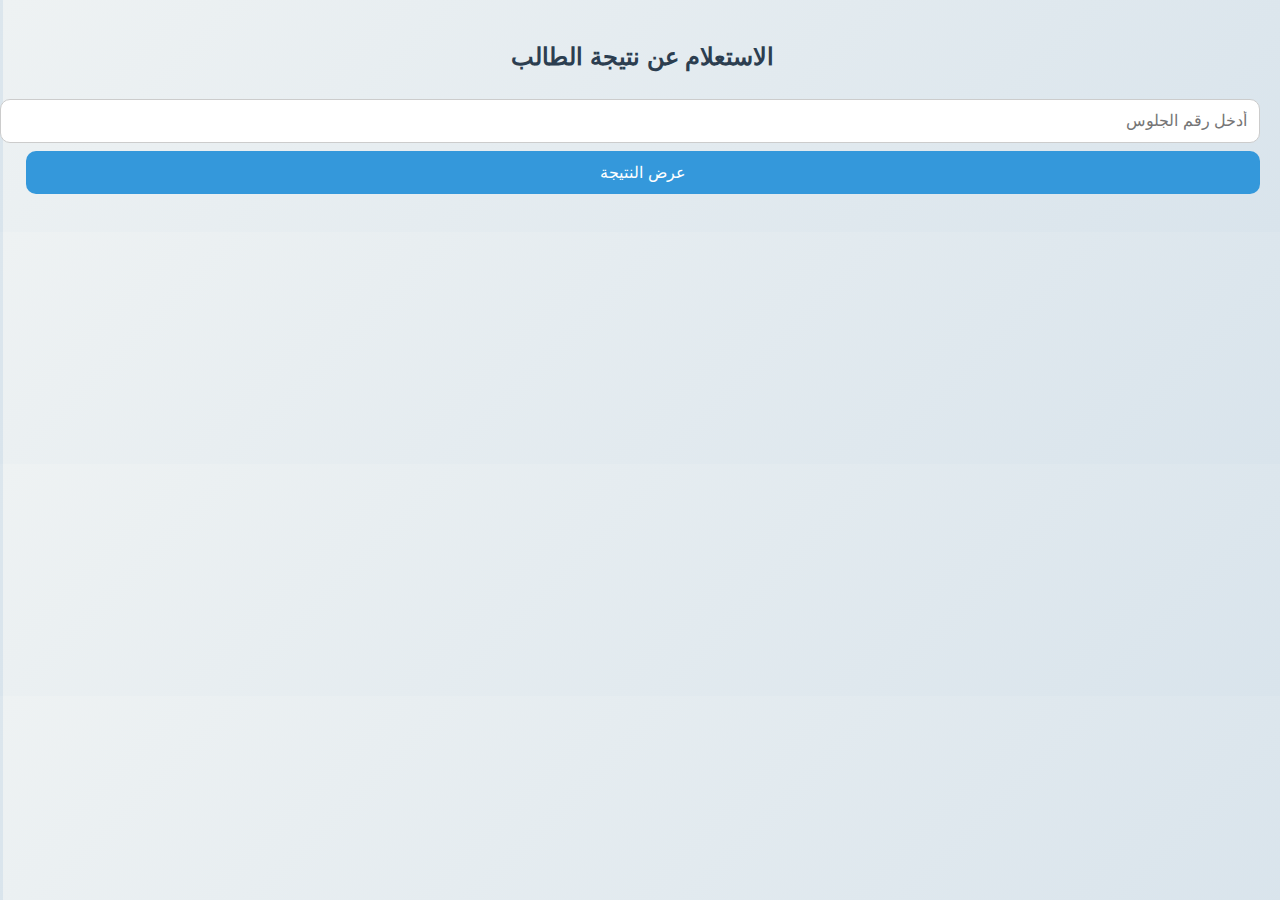
<file: grade11.html>
<!DOCTYPE html>
<html lang="ar" dir="rtl">
<head>
<meta charset="UTF-8">
<meta name="viewport" content="width=device-width, initial-scale=1.0">
<title>نتائج الطلاب</title>
<style>
body{
    font-family: "Tahoma", Arial;
    background: linear-gradient(135deg,#eef2f3,#d9e4ec);
    padding:15px;
}
.header{
    text-align:center;
    margin-bottom:15px;
}
.header h2{
    color:#2c3e50;
}
input,button{
    width:100%;
    padding:12px;
    margin-top:8px;
    font-size:16px;
    border-radius:10px;
}
input{border:1px solid #ccc;}
button{
    background:#3498db;
    color:#fff;
    border:none;
}
.card{
    margin-top:20px;
    background:#fff;
    border-radius:16px;
    box-shadow:0 8px 20px rgba(0,0,0,.15);
    overflow:hidden;
}
.card-header{
    background:#2980b9;
    color:#fff;
    padding:15px;
}
.card-header h3{
    margin:0;
    font-size:18px;
}
.card-header span{
    font-size:14px;
    opacity:.9;
}
.card-body{
    padding:15px;
}
.grid{
    display:grid;
    grid-template-columns:1fr 1fr;
    gap:10px;
}
.item{
    background:#f4f6f7;
    padding:8px;
    border-radius:8px;
    font-size:14px;
}
.item strong{
    display:block;
    color:#2c3e50;
}
.total{
    margin-top:15px;
    background:#27ae60;
    color:#fff;
    text-align:center;
    padding:12px;
    border-radius:10px;
    font-size:18px;
    font-weight:bold;
}
.error{
    color:red;
    text-align:center;
    margin-top:15px;
    font-size:16px;
}
</style>
</head>

<body>

<div class="header">
    <h2>الاستعلام عن نتيجة الطالب</h2>
    <input type="number" id="seat" placeholder="أدخل رقم الجلوس">
    <button onclick="search()">عرض النتيجة</button>
</div>

<div id="result"></div>

<script>
const students = [
{seat:719,name:"احمد محمد طربوش احمد",q:39,i:33,a:33,e:39,m:34,p:29,c:41,b:42,t:290},
{seat:720,name:"احمد منصور عبدالقادر محمد",q:31,i:17,a:23,e:31,m:31,p:28,c:29,b:22,t:212},
{seat:721,name:"اسامة فهد احمد قاسم",q:35,i:37,a:38,e:43,m:36,p:36,c:42,b:42,t:309},
{seat:722,name:"البراء عبدالرزاق عبدالعزيز محمد",q:50,i:48,a:50,e:50,m:50,p:48,c:50,b:50,t:396},
{seat:723,name:"امير عبدالله سلطان عبدالجبار",q:31,i:26,a:29,e:26,m:26,p:23,c:29,b:31,t:221},
{seat:724,name:"امير ياسر محمود محمد",q:13,i:11,a:12,e:10,m:9,p:9,c:10,b:null,t:null},
{seat:725,name:"امين مراد عبد الله سيف",q:34,i:21,a:39,e:35,m:27,p:27,c:33,b:39,t:255},
{seat:726,name:"ايمن داوود محسن قاسم",q:49,i:49,a:49,e:46,m:42,p:45,c:50,b:50,t:380},
{seat:727,name:"بركان عادل احمد عبده",q:37,i:31,a:43,e:31,m:36,p:32,c:37,b:39,t:286},
{seat:728,name:"حمود طارش حمود محمد",q:30,i:38,a:31,e:26,m:25,p:21,c:29,b:41,t:241},
{seat:729,name:"زكريا سمير سعيد فارع غالب",q:32,i:21,a:40,e:37,m:29,p:26,c:38,b:43,t:266},
{seat:730,name:"شعيب داوود محمد شمسان",q:34,i:38,a:33,e:32,m:36,p:27,c:31,b:36,t:267},
{seat:731,name:"عامر شهاب عامر محمد سيف",q:44,i:43,a:48,e:43,m:41,p:42,c:43,b:50,t:354},
{seat:732,name:"عبدالرحمن عبدالحكيم احمد قاسم",q:47,i:44,a:49,e:46,m:45,p:42,c:47,b:50,t:370},
{seat:733,name:"عبدالرحمن مشتاق اسماعيل عثمان",q:31,i:18,a:31,e:25,m:25,p:22,c:23,b:33,t:208},
{seat:734,name:"عبدالفتاح عبدالله احمد علي",q:34,i:20,a:34,e:27,m:26,p:30,c:31,b:36,t:238},
{seat:735,name:"عبدالقادر نجيب علي عبد القادر",q:36,i:30,a:34,e:26,m:24,p:25,c:32,b:44,t:251},
{seat:736,name:"عبدالقوي احمد محمد احمد",q:39,i:26,a:43,e:30,m:28,p:28,c:42,b:42,t:278},
{seat:737,name:"عبدالله ابوبكر عبدالباقي عبدالوهاب",q:29,i:19,a:25,e:24,m:27,p:21,c:26,b:42,t:213},
{seat:738,name:"عبدالله امين عبدالله احمد",q:32,i:20,a:27,e:23,m:22,p:22,c:28,b:39,t:213},
{seat:739,name:"عبدالله عبدالعزيز عباس عبده",q:48,i:36,a:47,e:30,m:37,p:32,c:39,b:46,t:315},
{seat:740,name:"عبدالله عصام شرف محمد",q:31,i:18,a:24,e:30,m:23,p:25,c:30,b:28,t:209},
{seat:741,name:"عبدالله لطف عبدالله احمد مقبل",q:29,i:20,a:24,e:30,m:24,p:24,c:23,b:24,t:198},
{seat:742,name:"عبدالناصر محمد نعمان علي",q:44,i:36,a:42,e:43,m:44,p:44,c:46,b:46,t:345},
{seat:743,name:"عمار محمد قائد محمد",q:35,i:25,a:28,e:38,m:26,p:38,c:33,b:27,t:250},
{seat:744,name:"عمار ياسر محمد قاسم",q:48,i:44,a:47,e:45,m:45,p:44,c:47,b:47,t:367},
{seat:745,name:"فؤاد احمد احمد عبدالجبار",q:44,i:42,a:45,e:45,m:45,p:42,c:44,b:47,t:354},
{seat:746,name:"لؤي علي نور الدين سعد",q:41,i:27,a:21,e:32,m:42,p:27,c:23,b:39,t:252},
{seat:747,name:"مجد عارف سامي احمد عبدالله",q:31,i:16,a:24,e:24,m:35,p:26,c:26,b:40,t:222},
{seat:748,name:"محمد رفيق عبدالرقيب هائل",q:32,i:29,a:36,e:36,m:24,p:28,c:36,b:43,t:264},
{seat:749,name:"محمود حلمي سيف حزام",q:44,i:36,a:39,e:40,m:35,p:39,c:40,b:43,t:316},
{seat:750,name:"مشعل فهيم غالب احمد",q:38,i:31,a:25,e:35,m:33,p:30,c:36,b:47,t:275},
{seat:751,name:"معتز عبدالرحمن عبدالرب صالح",q:33,i:21,a:25,e:38,m:26,p:24,c:32,b:41,t:240},
{seat:752,name:"مميز عبدالباسط صالح عون",q:42,i:32,a:34,e:32,m:32,p:29,c:35,b:45,t:281},
{seat:753,name:"مهند عبدالجليل سيف مقبل",q:46,i:38,a:47,e:47,m:28,p:31,c:40,b:43,t:320},
{seat:754,name:"موسى شاكر احمد علي حسن",q:33,i:25,a:35,e:34,m:29,p:25,c:35,b:38,t:254},
{seat:755,name:"موسى مدين غالب احمد",q:48,i:40,a:49,e:45,m:48,p:34,c:50,b:50,t:364},
{seat:756,name:"نبيل وسيم عبدالباري نور الدين",q:47,i:40,a:43,e:40,m:36,p:35,c:47,b:50,t:338},
{seat:757,name:"نصر حمود علي عقلان",q:35,i:25,a:24,e:23,m:26,p:18,c:30,b:46,t:227},
{seat:758,name:"نوح عبدالله سعيد جميل",q:37,i:29,a:31,e:35,m:33,p:30,c:39,b:41,t:275},
{seat:759,name:"وسام عماد علي محمد الصلاحي",q:39,i:27,a:25,e:29,m:20,p:21,c:37,b:41,t:239},
{seat:760,name:"وسيم سمير سعيد محمد",q:45,i:43,a:49,e:45,m:42,p:35,c:45,b:50,t:354},
{seat:761,name:"وهاج توفيق علي محمد الكلي",q:33,i:23,a:27,e:32,m:25,p:30,c:30,b:37,t:237},
{seat:762,name:"يوسف العزي محمد احمد",q:39,i:23,a:25,e:32,m:24,p:29,c:27,b:34,t:233},
{seat:763,name:"ابرار امين شرف حسين",q:33,i:20,a:30,e:29,m:31,p:24,c:30,b:37,t:234},
{seat:764,name:"ازهار محمد احمد مقبل",q:36,i:34,a:31,e:31,m:29,p:27,c:29,b:39,t:256},
{seat:765,name:"الاء عصام محمد محمد",q:46,i:38,a:45,e:41,m:29,p:33,c:43,b:47,t:322},
{seat:766,name:"اماني عبدالحافظ عبدالرب صالح",q:37,i:24,a:35,e:38,m:25,p:25,c:34,b:38,t:256},
{seat:767,name:"امة الله وليد علي عبد الله",q:40,i:26,a:43,e:38,m:33,p:32,c:38,b:41,t:291},
{seat:768,name:"ايات فارس علي سيف",q:35,i:24,a:30,e:31,m:26,p:21,c:32,b:30,t:229},
{seat:769,name:"اية خالد غالب علي",q:38,i:23,a:23,e:28,m:30,p:24,c:30,b:35,t:231},
{seat:770,name:"ايمان كارم درهم احمد غالب",q:45,i:36,a:45,e:47,m:41,p:39,c:44,b:46,t:343},
{seat:771,name:"بثينة محمد احمد سلام",q:40,i:27,a:47,e:37,m:33,p:27,c:36,b:40,t:287},
{seat:772,name:"براءة فتحي عبد الوهاب سعيد",q:47,i:44,a:47,e:47,m:49,p:41,c:47,b:47,t:369},
{seat:773,name:"بشرى صلاح عبدالله محمد",q:32,i:27,a:29,e:29,m:24,p:23,c:28,b:33,t:225},
{seat:774,name:"بيان نبيل منصور سعيد",q:41,i:34,a:40,e:42,m:47,p:33,c:40,b:43,t:320},
{seat:775,name:"تيسير احمد شرف عبده",q:31,i:18,a:39,e:31,m:29,p:19,c:26,b:33,t:226},
{seat:776,name:"حنين وسام احمد سلطان",q:47,i:40,a:46,e:46,m:41,p:42,c:46,b:44,t:352},
{seat:777,name:"خولة وهيب ياسين احمد",q:40,i:30,a:40,e:39,m:33,p:28,c:36,b:43,t:289},
{seat:778,name:"رانية عزيز عبدالرحمن مهيوب",q:37,i:28,a:30,e:43,m:25,p:29,c:41,b:45,t:278},
{seat:779,name:"ربا عبدالعزيز عثمان حسن",q:49,i:46,a:47,e:49,m:43,p:41,c:48,b:48,t:371},
{seat:780,name:"رحمة نبيل احمد محمد",q:36,i:33,a:27,e:35,m:36,p:24,c:29,b:40,t:260},
{seat:781,name:"ردينة عبدالله عقلان علي",q:30,i:24,a:33,e:27,m:26,p:30,c:29,b:35,t:234},
{seat:782,name:"رغد على عبدالله علي",q:29,i:17,a:19,e:22,m:24,p:20,c:32,b:26,t:189},
{seat:783,name:"رنا رشاد سعد علي",q:34,i:28,a:38,e:29,m:26,p:28,c:39,b:34,t:256},
{seat:784,name:"رنا رفيق محمد عبدالله نعمان",q:31,i:22,a:26,e:20,m:25,p:28,c:32,b:30,t:214},
{seat:785,name:"رهام محمد عبدالجبار ثابت",q:31,i:17,a:32,e:29,m:26,p:22,c:26,b:37,t:220},
{seat:786,name:"رؤية وجدي عبدالقادر حمود",q:29,i:21,a:32,e:30,m:22,p:20,c:23,b:34,t:211},
{seat:787,name:"زينب عبدالله محمد احمد",q:34,i:24,a:35,e:32,m:27,p:27,c:29,b:39,t:247},
{seat:788,name:"سناء شكري عبده احمد",q:34,i:28,a:31,e:34,m:29,p:27,c:32,b:38,t:253},
{seat:789,name:"شذى محمد عبدالوهاب سعيد",q:31,i:21,a:24,e:34,m:27,p:26,c:25,b:36,t:224},
{seat:790,name:"شذى معاذ عبدالودود عبدالواحد",q:39,i:26,a:34,e:38,m:28,p:25,c:32,b:43,t:265},
{seat:791,name:"شهد نشوان محمود مجاهد",q:14,i:14,a:17,e:13,m:18,p:16,c:17,b:0,t:0},
{seat:792,name:"شيماء هاني عبدالله محمد",q:38,i:33,a:38,e:39,m:38,p:28,c:38,b:43,t:295},
{seat:793,name:"عديلة عبدالرزاق محمد محمد قاسم",q:42,i:39,a:40,e:37,m:36,p:28,c:40,b:45,t:307},
{seat:794,name:"عهود فهمي عبد الله نعمان",q:32,i:26,a:31,e:32,m:25,p:29,c:29,b:36,t:240},
{seat:795,name:"عواطف فتح عبدالباقي عبدالواحد",q:31,i:22,a:28,e:20,m:29,p:24,c:19,b:39,t:212},
{seat:796,name:"فاطمة جواد ناجي عبدالله",q:33,i:22,a:36,e:34,m:40,p:29,c:30,b:41,t:265},
{seat:797,name:"فائزة طارق فؤاد اسماعيل",q:31,i:19,a:28,e:31,m:27,p:26,c:31,b:32,t:225},
{seat:798,name:"فرح محمد عبدالقادر نعمان",q:38,i:28,a:41,e:29,m:33,p:31,c:34,b:43,t:277},
{seat:799,name:"كفاء وضاح عبدالله محمد",q:31,i:23,a:35,e:34,m:30,p:26,c:29,b:38,t:246},
{seat:800,name:"لميس عبدالله قائد سعيد",q:37,i:25,a:34,e:32,m:44,p:29,c:32,b:38,t:271},
{seat:801,name:"ملاك احمد سلطان نعمان",q:42,i:28,a:39,e:28,m:29,p:29,c:33,b:40,t:268},
{seat:802,name:"ملاك باسم احمد مقبل",q:37,i:25,a:40,e:34,m:44,p:26,c:34,b:39,t:279},
{seat:803,name:"ملاك طارق احمد محمد",q:38,i:29,a:31,e:27,m:28,p:23,c:31,b:31,t:238},
{seat:804,name:"ملاك طه محمد سعيد المدحجي",q:42,i:38,a:36,e:40,m:40,p:34,c:47,b:47,t:324},
{seat:805,name:"ملاك عماد عبدالله سعيد",q:38,i:29,a:36,e:28,m:24,p:22,c:31,b:35,t:243},
{seat:806,name:"ملاك مروان عبدالعزير عبدالتواب",q:47,i:41,a:43,e:43,m:46,p:40,c:49,b:44,t:353},
{seat:807,name:"منار بشير فارع محمد احمد",q:49,i:43,a:49,e:49,m:49,p:42,c:50,b:47,t:378},
{seat:808,name:"هداية فهمي حمود غالب",q:29,i:21,a:32,e:30,m:31,p:25,c:27,b:36,t:231},
{seat:809,name:"هدى مختار عبدالباري محمد",q:40,i:30,a:33,e:26,m:36,p:26,c:39,b:33,t:263},
{seat:810,name:"ورود وهيب سيف سعيد",q:49,i:42,a:41,e:45,m:45,p:42,c:50,b:46,t:360},  <!-- تم إضافة الفاصلة هنا -->
{seat:811,name:"وفاء ناصر عبدالله محمد",q:32,i:26,a:35,e:28,m:28,p:28,c:34,b:35,t:246}
];

// دالة لعرض "غير مكتمل" إذا كانت القيمة null
function v(x){ return x===null ? "غير مكتمل" : x; }

function search(){
    const s = document.getElementById("seat").value;
    const st = students.find(x=>x.seat==s);
    const r = document.getElementById("result");

    if(!st){
        r.innerHTML = "<p class='error'>رقم الجلوس غير موجود</p>";
        return;
    }

    r.innerHTML = `
    <div class="card">
        <div class="card-header">
            <h3>${st.name}</h3>
            <span>رقم الجلوس: ${st.seat}</span>
        </div>

        <div class="card-body">
            <div class="grid">
                <div class="item"><strong>القرآن</strong>${v(st.q)}</div>
                <div class="item"><strong>الإسلامية</strong>${v(st.i)}</div>
                <div class="item"><strong>العربي</strong>${v(st.a)}</div>
                <div class="item"><strong>الإنجليزي</strong>${v(st.e)}</div>
                <div class="item"><strong>الرياضيات</strong>${v(st.m)}</div>
                <div class="item"><strong>الفيزياء</strong>${v(st.p)}</div>
                <div class="item"><strong>الكيمياء</strong>${v(st.c)}</div>
                <div class="item"><strong>الأحياء</strong>${v(st.b)}</div>
            </div>

            <div class="total">
                المجموع الكلي : ${v(st.t)}
            </div>
        </div>
    </div>`;
}
</script>

</body>
</html>
</file>
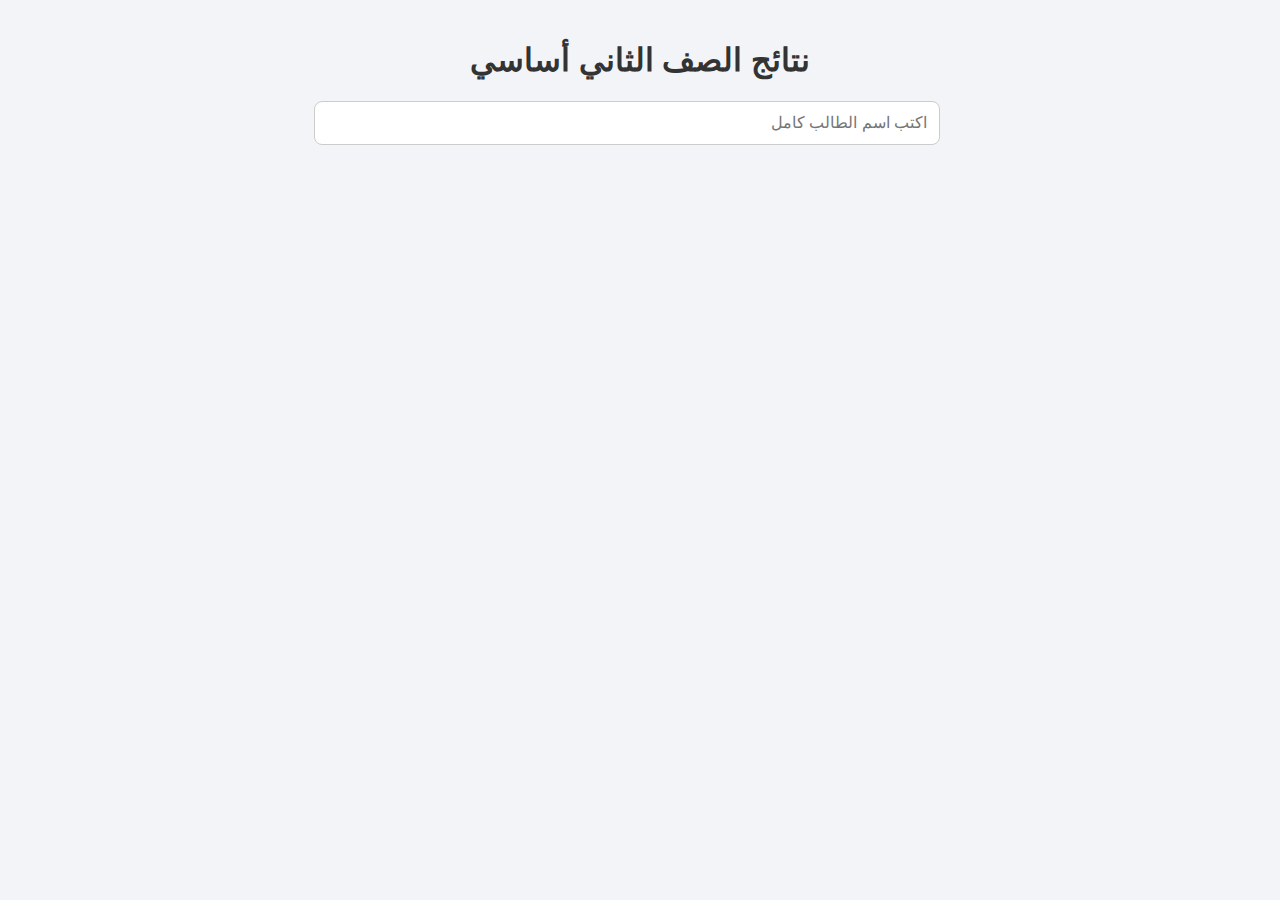
<file: grade2.html>
<!DOCTYPE html>
<html lang="ar" dir="rtl">
<head>
<meta charset="UTF-8">
<meta name="viewport" content="width=device-width, initial-scale=1.0">
<title>نتائج الطلاب</title>
<style>
body {
    font-family: Tahoma, Arial;
    background: #f2f4f8;
    margin: 0;
    padding: 20px;
}
.container {
    max-width: 600px;
    margin: auto;
}
h1 {
    text-align: center;
    color: #333;
}
.search-box {
    margin: 20px 0;
}
input {
    width: 100%;
    padding: 12px;
    font-size: 16px;
    border-radius: 8px;
    border: 1px solid #ccc;
}
.card {
    background: #fff;
    border-radius: 15px;
    padding: 20px;
    box-shadow: 0 5px 15px rgba(0,0,0,.1);
    margin-top: 20px;
}
.row {
    display: flex;
    justify-content: space-between;
    padding: 6px 0;
    border-bottom: 1px dashed #eee;
}
.row:last-child {
    border: none;
}
.pass {
    color: green;
    font-weight: bold;
}
.fail {
    color: red;
    font-weight: bold;
}
.status {
    text-align: center;
    font-size: 20px;
    margin-top: 15px;
    padding: 10px;
    border-radius: 10px;
}
.status.pass {
    background: #e7f8ec;
}
.status.fail {
    background: #fdeaea;
}
</style>
</head>

<body>
<div class="container">
<h1>نتائج الصف الثاني أساسي</h1>

<div class="search-box">
<input type="text" id="search" placeholder="اكتب اسم الطالب كامل">
</div>

<div id="result"></div>
</div>

<script>
const PASS_MARK = 25;

const students = [
    {
        name: "ابراهيم خالد شمسان محمد",
        grade: "الثالث",
        marks: {quran: 34, islamic: 32, arabic: 31, math: 33, science: 37},
        total: 167
    },
    {
        name: "ابراهيم امين سعيد جميل",
        grade: "الثاني أساسي",
        marks: {quran: 39, islamic: 34, arabic: 41, math: 32, science: 32},
        total: 178
    },
    {
        name: "ابراهيم خالد محمد علي",
        grade: "الثاني أساسي",
        marks: {quran: 17, islamic: 22, arabic: 11, math: 36, science: 36},
        total: 122
    },
    {
        name: "ابراهيم عبدالحافظ عبده عون",
        grade: "الثاني أساسي",
        marks: {quran: 28, islamic: 28, arabic: 25, math: 25, science: 25},
        total: 131
    },
    {
        name: "ابراهيم منير رشيد محمد ثابت",
        grade: "الثاني أساسي",
        marks: {quran: 28, islamic: 31, arabic: 33, math: 31, science: 31},
        total: 154
    },
    {
        name: "احمد عامر عبدالجليل مهيوب",
        grade: "الثاني أساسي",
        marks: {quran: 37, islamic: 35, arabic: 44, math: 31, science: 31},
        total: 178
    },
    {
        name: "اركان مختار سعد ناجي",
        grade: "الثاني أساسي",
        marks: {quran: 43, islamic: 44, arabic: 48, math: 47, science: 47},
        total: 229
    },
    {
        name: "اركان وليد نعمان قاسم",
        grade: "الثاني أساسي",
        marks: {quran: 25, islamic: 27, arabic: 15, math: 34, science: 34},
        total: 135
    },
    {
        name: "اسامة زيد هائل حمود",
        grade: "الثاني أساسي",
        marks: {quran: 49, islamic: 49, arabic: 50, math: 50, science: 50},
        total: 248
    },
    {
        name: "اسامة عبدالله محمد علي",
        grade: "الثاني أساسي",
        marks: {quran: 49, islamic: 47, arabic: 49, math: 48, science: 48},
        total: 241
    },
    {
        name: "البراء نبيل محمد شاهر",
        grade: "الثاني أساسي",
        marks: {quran: 34, islamic: 31, arabic: 33, math: 36, science: 36},
        total: 170
    },
    {
        name: "الياس ماجد سلطان نعمان",
        grade: "الثاني أساسي",
        marks: {quran: 50, islamic: 50, arabic: 50, math: 50, science: 50},
        total: 250
    },
    {
        name: "امجد حلمي نعمان قاسم",
        grade: "الثاني أساسي",
        marks: {quran: 29, islamic: 32, arabic: 36, math: 46, science: 46},
        total: 189
    },
    {
        name: "امجد درهم سعيد محمد احمد",
        grade: "الثاني أساسي",
        marks: {quran: 24, islamic: 28, arabic: 35, math: 24, science: 24},
        total: 135
    },
    {
        name: "امير رافت عبدالكريم غالب",
        grade: "الثاني أساسي",
        marks: {quran: 50, islamic: 50, arabic: 50, math: 50, science: 50},
        total: 250
    },
    {
        name: "امير صدام خالد فارع",
        grade: "الثاني أساسي",
        marks: {quran: 38, islamic: 43, arabic: 43, math: 46, science: 46},
        total: 216
    },
    {
        name: "امير وضاح عبدالله محمد عبدالله",
        grade: "الثاني أساسي",
        marks: {quran: 40, islamic: 44, arabic: 43, math: 45, science: 45},
        total: 217
    },
    {
        name: "امين احمد سلطان نعمان",
        grade: "الثاني أساسي",
        marks: {quran: 48, islamic: 48, arabic: 50, math: 50, science: 50},
        total: 246
    },
    {
        name: "اياد بشير سيف سعيد",
        grade: "الثاني أساسي",
        marks: {quran: 20, islamic: 22, arabic: 18, math: 23, science: 23},
        total: 106
    },
    {
        name: "اياد رياض عبده احمد",
        grade: "الثاني أساسي",
        marks: {quran: 10, islamic: 20, arabic: 19, math: 19, science: 19},
        total: 87
    },
    {
        name: "ايان شكيب منصور محمد",
        grade: "الثاني أساسي",
        marks: {quran: 48, islamic: 49, arabic: 47, math: 48, science: 48},
        total: 240
    },
    {
        name: "ايان محمد امين شرف",
        grade: "الثاني أساسي",
        marks: {quran: 19, islamic: 26, arabic: 22, math: 23, science: 23},
        total: 113
    },
    {
        name: "براء حمدي محمد حميد",
        grade: "الثاني أساسي",
        marks: {quran: 43, islamic: 46, arabic: 46, math: 48, science: 48},
        total: 231
    },
    {
        name: "حسين امين محمد علي",
        grade: "الثاني أساسي",
        marks: {quran: 10, islamic: 18, arabic: 21, math: 18, science: 18},
        total: 85
    },
    {
        name: "حمد رافت عبدالكريم غالب",
        grade: "الثاني أساسي",
        marks: {quran: 50, islamic: 50, arabic: 50, math: 50, science: 50},
        total: 250
    },
    {
        name: "حمد محمد نعمان احمد",
        grade: "الثاني أساسي",
        marks: {quran: 50, islamic: 49, arabic: 49, math: 50, science: 50},
        total: 248
    },
    {
        name: "رامي عبدالرحمن توفيق سيف",
        grade: "الثاني أساسي",
        marks: {quran: 49, islamic: 48, arabic: 49, math: 49, science: 49},
        total: 244
    },
    {
        name: "ربيع رفيق علي احمد",
        grade: "الثاني أساسي",
        marks: {quran: 50, islamic: 50, arabic: 50, math: 50, science: 50},
        total: 250
    },
    {
        name: "ريان وعيد محمد احمد",
        grade: "الثاني أساسي",
        marks: {quran: 50, islamic: 50, arabic: 50, math: 50, science: 50},
        total: 250
    },
    {
        name: "ريدان احمد حمود احمد",
        grade: "الثاني أساسي",
        marks: {quran: 45, islamic: 39, arabic: 44, math: 39, science: 39},
        total: 206
    },
    {
        name: "زياد يزيد سعيد عبدالجبار",
        grade: "الثاني أساسي",
        marks: {quran: 40, islamic: 43, arabic: 47, math: 39, science: 39},
        total: 208
    },
    {
        name: "سليم ابوبكر شائف قاسم",
        grade: "الثاني أساسي",
        marks: {quran: 47, islamic: 48, arabic: 46, math: 48, science: 48},
        total: 237
    },
    {
        name: "صلاح فهيم علي فارع",
        grade: "الثاني أساسي",
        marks: {quran: 49, islamic: 49, arabic: 49, math: 50, science: 50},
        total: 247
    },
    {
        name: "عبدالعزيز عبدالناصر عبدالحميد عبدالواحد",
        grade: "الثاني أساسي",
        marks: {quran: 44, islamic: 47, arabic: 48, math: 50, science: 50},
        total: 239
    },
    {
        name: "عماد سليم منصور قائد",
        grade: "الثاني أساسي",
        marks: {quran: 22, islamic: 27, arabic: 23, math: 28, science: 28},
        total: 128
    },
    {
        name: "عمار احمد محمد علي",
        grade: "الثاني أساسي",
        marks: {quran: 13, islamic: 19, arabic: 17, math: 17, science: 17},
        total: 83
    },
    {
        name: "عمار توفيق عبده محمد سعيد",
        grade: "الثاني أساسي",
        marks: {quran: 48, islamic: 47, arabic: 48, math: 48, science: 48},
        total: 239
    },
    {
        name: "عمار عارف قاسم محمد سعيد",
        grade: "الثاني أساسي",
        marks: {quran: 33, islamic: 25, arabic: 26, math: 32, science: 32},
        total: 148
    },
    {
        name: "عمر عبدالرحمن محمد بن محمد",
        grade: "الثاني أساسي",
        marks: {quran: 39, islamic: 32, arabic: 41, math: 42, science: 42},
        total: 196
    },
    {
        name: "عمرو عاصم محمد سيف",
        grade: "الثاني أساسي",
        marks: {quran: 45, islamic: 48, arabic: 44, math: 45, science: 45},
        total: 227
    },
    {
        name: "فراس ياسر سلطان قائد",
        grade: "الثاني أساسي",
        marks: {quran: 49, islamic: 50, arabic: 50, math: 50, science: 50},
        total: 249
    },
    {
        name: "قائد محمد قائد احمد",
        grade: "الثاني أساسي",
        marks: {quran: 50, islamic: 50, arabic: 50, math: 47, science: 47},
        total: 244
    },
    {
        name: "كريم محمد نعمان احمد",
        grade: "الثاني أساسي",
        marks: {quran: 17, islamic: 11, arabic: 24, math: 18, science: 18},
        total: 88
    },
    {
        name: "مبارك محمد عبدالوهاب سعيد",
        grade: "الثاني أساسي",
        marks: {quran: 46, islamic: 49, arabic: 49, math: 50, science: 50},
        total: 244
    },
    {
        name: "مجد عبدالله سعيد محمد احمد",
        grade: "الثاني أساسي",
        marks: {quran: 20, islamic: 20, arabic: 18, math: 20, science: 20},
        total: 98
    },
    {
        name: "محمد اديب محمد احمد",
        grade: "الثاني أساسي",
        marks: {quran: 28, islamic: 32, arabic: 32, math: 27, science: 27},
        total: 146
    },
    {
        name: "محمد سامر عبدالباقي احمد",
        grade: "الثاني أساسي",
        marks: {quran: 50, islamic: 49, arabic: 50, math: 50, science: 50},
        total: 249
    },
    {
        name: "محمد عبدالعزيز محمد ثابت",
        grade: "الثاني أساسي",
        marks: {quran: 50, islamic: 49, arabic: 49, math: 49, science: 49},
        total: 246
    },
    {
        name: "محمد عبدالله شرف حسين",
        grade: "الثاني أساسي",
        marks: {quran: 30, islamic: 31, arabic: 31, math: 38, science: 38},
        total: 168
    },
    {
        name: "محمد علي عبدالله نصر",
        grade: "الثاني أساسي",
        marks: {quran: 25, islamic: 30, arabic: 38, math: 37, science: 37},
        total: 167
    },
    {
        name: "محمد عمر عبدالله عبدالقادر",
        grade: "الثاني أساسي",
        marks: {quran: 50, islamic: 50, arabic: 50, math: 50, science: 50},
        total: 250
    },
    {
        name: "محمد مروان العزي شمسان",
        grade: "الثاني أساسي",
        marks: {quran: 50, islamic: 50, arabic: 50, math: 50, science: 50},
        total: 250
    },
    {
        name: "محمد وهيب قاسم محمد سعيد",
        grade: "الثاني أساسي",
        marks: {quran: 33, islamic: 37, arabic: 36, math: 39, science: 39},
        total: 184
    },
    {
        name: "معمر عمرو مغلس راحج",
        grade: "الثاني أساسي",
        marks: {quran: 50, islamic: 50, arabic: 50, math: 50, science: 50},
        total: 250
    },
    {
        name: "نعمان هاني عبده قائد",
        grade: "الثاني أساسي",
        marks: {quran: 25, islamic: 33, arabic: 34, math: 21, science: 21},
        total: 134
    },
    {
        name: "وسيم ماجد طربوش احمد غالب",
        grade: "الثاني أساسي",
        marks: {quran: 50, islamic: 50, arabic: 50, math: 50, science: 50},
        total: 250
    },
    {
        name: "وهيب فهمي شمسان سيف",
        grade: "الثاني أساسي",
        marks: {quran: 45, islamic: 45, arabic: 47, math: 48, science: 48},
        total: 233
    },
    {
        name: "يونس فهمي عبدالجبار سعيد",
        grade: "الثاني أساسي",
        marks: {quran: 16, islamic: 32, arabic: 16, math: 22, science: 22},
        total: 108
    },
    {
        name: "ابرار امين سعيد جميل",
        grade: "الثاني أساسي",
        marks: {quran: 32, islamic: 36, arabic: 32, math: 30, science: 30},
        total: 160
    },
    {
        name: "اخلاص محمد عبدالله سلطان",
        grade: "الثاني أساسي",
        marks: {quran: 50, islamic: 50, arabic: 50, math: 50, science: 50},
        total: 250
    },
    {
        name: "ارادة عبدالجبار محمد عثمان",
        grade: "الثاني أساسي",
        marks: {quran: 47, islamic: 48, arabic: 50, math: 50, science: 50},
        total: 245
    },
    {
        name: "اريج ناصر احمد عبدالقادر",
        grade: "الثاني أساسي",
        marks: {quran: 48, islamic: 47, arabic: 49, math: 50, science: 50},
        total: 244
    },
    {
        name: "ازهار قيس اسماعيل عبدالله نعمان",
        grade: "الثاني أساسي",
        marks: {quran: 48, islamic: 49, arabic: 49, math: 48, science: 48},
        total: 242
    },
    {
        name: "اسماء محمد منصور عبده عثمان",
        grade: "الثاني أساسي",
        marks: {quran: 46, islamic: 47, arabic: 48, math: 47, science: 47},
        total: 235
    },
    {
        name: "اسيل مجد فهد احمد سلام",
        grade: "الثاني أساسي",
        marks: {quran: 50, islamic: 50, arabic: 50, math: 50, science: 50},
        total: 250
    },
    {
        name: "انهار انور مصطفي حمود",
        grade: "الثاني أساسي",
        marks: {quran: 50, islamic: 49, arabic: 50, math: 50, science: 50},
        total: 249
    },
    {
        name: "ايه داوود محسن قاسم",
        grade: "الثاني أساسي",
        marks: {quran: 49, islamic: 49, arabic: 50, math: 50, science: 50},
        total: 248
    },
    {
        name: "براءة جابر احمد عبده قاسم",
        grade: "الثاني أساسي",
        marks: {quran: 37, islamic: 40, arabic: 42, math: 45, science: 45},
        total: 209
    },
    {
        name: "براءة قيس اسماعيل عبدالله نعمان",
        grade: "الثاني أساسي",
        marks: {quran: 50, islamic: 50, arabic: 50, math: 50, science: 50},
        total: 250
    },
    {
        name: "بسمة اكرم عبده احمد",
        grade: "الثاني أساسي",
        marks: {quran: 48, islamic: 46, arabic: 49, math: 49, science: 49},
        total: 241
    },
    {
        name: "بشائر هاني عبدالله احمد",
        grade: "الثاني أساسي",
        marks: {quran: 50, islamic: 50, arabic: 50, math: 50, science: 50},
        total: 250
    },
    {
        name: "بشرى عبدالله علي محمد",
        grade: "الثاني أساسي",
        marks: {quran: 48, islamic: 47, arabic: 49, math: 48, science: 48},
        total: 240
    },
    {
        name: "بيان امجد علي سيف احمد",
        grade: "الثاني أساسي",
        marks: {quran: 50, islamic: 50, arabic: 50, math: 50, science: 50},
        total: 250
    },
    {
        name: "تسنيم عارف سامي احمد",
        grade: "الثاني أساسي",
        marks: {quran: 49, islamic: 50, arabic: 50, math: 50, science: 50},
        total: 249
    },
    {
        name: "ثريا ثوفيق محمد قاسم",
        grade: "الثاني أساسي",
        marks: {quran: 50, islamic: 50, arabic: 50, math: 50, science: 50},
        total: 250
    },
    {
        name: "جنى صدقي شرف احمد",
        grade: "الثاني أساسي",
        marks: {quran: 50, islamic: 50, arabic: 50, math: 50, science: 50},
        total: 250
    },
    {
        name: "جوري وضاح عبدالله نصر",
        grade: "الثاني أساسي",
        marks: {quran: 24, islamic: 25, arabic: 20, math: 30, science: 30},
        total: 129
    },
    {
        name: "حسن فكري احمد شرف",
        grade: "الثاني أساسي",
        marks: {quran: 45, islamic: 47, arabic: 48, math: 46, science: 46},
        total: 232
    },
    {
        name: "حنان فوزي قاسم سيف",
        grade: "الثاني أساسي",
        marks: {quran: 44, islamic: 46, arabic: 48, math: 47, science: 47},
        total: 232
    },
    {
        name: "دعاء احمد محمد علي عبد",
        grade: "الثاني أساسي",
        marks: {quran: 14, islamic: 17, arabic: 22, math: 26, science: 26},
        total: 105
    },
    {
        name: "رشا جابر محمد علي",
        grade: "الثاني أساسي",
        marks: {quran: 19, islamic: 24, arabic: 28, math: 23, science: 23},
        total: 117
    },
    {
        name: "رفا محمد توفيق محمد",
        grade: "الثاني أساسي",
        marks: {quran: 49, islamic: 50, arabic: 50, math: 50, science: 50},
        total: 249
    },
    {
        name: "رمال توفيق احمد عامر",
        grade: "الثاني أساسي",
        marks: {quran: 47, islamic: 45, arabic: 50, math: 50, science: 50},
        total: 242
    },
    {
        name: "رهام محفوظ محمد عبدالقادر",
        grade: "الثاني أساسي",
        marks: {quran: 50, islamic: 50, arabic: 50, math: 50, science: 50},
        total: 250
    },
    {
        name: "رهف ياسر سعيد فارع",
        grade: "الثاني أساسي",
        marks: {quran: 50, islamic: 50, arabic: 50, math: 50, science: 50},
        total: 250
    },
    {
        name: "روان سليم نعمان مقبل",
        grade: "الثاني أساسي",
        marks: {quran: 49, islamic: 50, arabic: 49, math: 49, science: 49},
        total: 246
    },
    {
        name: "روان شهاب عامر محمد سيف",
        grade: "الثاني أساسي",
        marks: {quran: 50, islamic: 50, arabic: 50, math: 50, science: 50},
        total: 250
    },
    {
        name: "ريناد خليل صالح قاسم",
        grade: "الثاني أساسي",
        marks: {quran: 50, islamic: 50, arabic: 50, math: 50, science: 50},
        total: 250
    },
    {
        name: "سلمي عبدالله عبدالقادر نعمان",
        grade: "الثاني أساسي",
        marks: {quran: 47, islamic: 46, arabic: 49, math: 49, science: 49},
        total: 240
    },
    {
        name: "سماء طارق فؤاد اسماعيل",
        grade: "الثاني أساسي",
        marks: {quran: 48, islamic: 43, arabic: 49, math: 45, science: 45},
        total: 230
    },
    {
        name: "سماء ياسر عبدالله ثابت",
        grade: "الثاني أساسي",
        marks: {quran: 48, islamic: 47, arabic: 50, math: 49, science: 49},
        total: 243
    },
    {
        name: "سماح سامي عبده سعيد",
        grade: "الثاني أساسي",
        marks: {quran: 15, islamic: 23, arabic: 25, math: 25, science: 25},
        total: 113
    },
    {
        name: "سندس محمد سفيان قاسم",
        grade: "الثاني أساسي",
        marks: {quran: 50, islamic: 50, arabic: 50, math: 50, science: 50},
        total: 250
    },
    {
        name: "شمس بسام فؤاد احمد",
        grade: "الثاني أساسي",
        marks: {quran: 50, islamic: 50, arabic: 50, math: 50, science: 50},
        total: 250
    },
    {
        name: "شيماء مريد امين احمد",
        grade: "الثاني أساسي",
        marks: {quran: 42, islamic: 45, arabic: 44, math: 46, science: 46},
        total: 223
    },
    {
        name: "صفاء احمد عبده احمد",
        grade: "الثاني أساسي",
        marks: {quran: 45, islamic: 36, arabic: 36, math: 44, science: 44},
        total: 205
    },
    {
        name: "صفاء حمود عبده سعيد",
        grade: "الثاني أساسي",
        marks: {quran: 21, islamic: 22, arabic: 33, math: 26, science: 26},
        total: 128
    },
    {
        name: "عائشة ابوبكر عبدالباقي عبدالوهاب",
        grade: "الثاني أساسي",
        marks: {quran: 48, islamic: 48, arabic: 50, math: 48, science: 48},
        total: 242
    },
    {
        name: "غناء عبدالباسط صالح عون",
        grade: "الثاني أساسي",
        marks: {quran: 46, islamic: 47, arabic: 47, math: 46, science: 46},
        total: 232
    },
    {
        name: "فاطمة عماد سلطان نعمان",
        grade: "الثاني أساسي",
        marks: {quran: 48, islamic: 50, arabic: 49, math: 49, science: 49},
        total: 245
    },
    {
        name: "ليالي فؤاد توفيق سيف حازم",
        grade: "الثاني أساسي",
        marks: {quran: 19, islamic: 22, arabic: 21, math: 19, science: 19},
        total: 100
    },
    {
        name: "ليان اياد عبده سعيد",
        grade: "الثاني أساسي",
        marks: {quran: 45, islamic: 43, arabic: 36, math: 37, science: 37},
        total: 198
    },
    {
        name: "لين اياد عبده سعيد",
        grade: "الثاني أساسي",
        marks: {quran: 41, islamic: 40, arabic: 45, math: 46, science: 46},
        total: 218
    },
    {
        name: "مارينا محمد امين شرف",
        grade: "الثاني أساسي",
        marks: {quran: 33, islamic: 35, arabic: 31, math: 40, science: 40},
        total: 179
    },
    {
        name: "مرام جبير عبدالرحمن عبدالرحيم",
        grade: "الثاني أساسي",
        marks: {quran: 48, islamic: 48, arabic: 46, math: 47, science: 47},
        total: 236
    },
    {
        name: "مرام مروان خالد عبده عثمان",
        grade: "الثاني أساسي",
        marks: {quran: 50, islamic: 50, arabic: 50, math: 50, science: 50},
        total: 250
    },
    {
        name: "مرام منير رشيد محمد ثابت",
        grade: "الثاني أساسي",
        marks: {quran: 46, islamic: 47, arabic: 48, math: 47, science: 47},
        total: 235
    },
    {
        name: "مرجانة احمد امين عبده",
        grade: "الثاني أساسي",
        marks: {quran: 30, islamic: 34, arabic: 38, math: 31, science: 31},
        total: 164
    },
    {
        name: "مروة حمود عبده سعيد",
        grade: "الثاني أساسي",
        marks: {quran: 27, islamic: 27, arabic: 33, math: 42, science: 42},
        total: 171
    },
    {
        name: "مريم احمد احمد عبدالجبار",
        grade: "الثاني أساسي",
        marks: {quran: 50, islamic: 50, arabic: 50, math: 50, science: 50},
        total: 250
    },
    {
        name: "ملاك عقلان عبدالرزق عوض",
        grade: "الثاني أساسي",
        marks: {quran: 44, islamic: 45, arabic: 48, math: 48, science: 48},
        total: 233
    },
    {
        name: "نسيبة حمدي خالد فارع",
        grade: "الثاني أساسي",
        marks: {quran: 50, islamic: 50, arabic: 50, math: 50, science: 50},
        total: 250
    },
    {
        name: "هنادي سامي جمال علي صالح",
        grade: "الثاني أساسي",
        marks: {quran: 27, islamic: 33, arabic: 39, math: 28, science: 28},
        total: 155
    },
    {
        name: "وديان فارس محمد مقبل",
        grade: "الثاني أساسي",
        marks: {quran: 18, islamic: 27, arabic: 30, math: 26, science: 26},
        total: 127
    },
    {
        name: "ورود خليل احمد احمد",
        grade: "الثاني أساسي",
        marks: {quran: 50, islamic: 50, arabic: 50, math: 49, science: 49},
        total: 248
    },
    {
        name: "وفاء داوود احمد عقلان",
        grade: "الثاني أساسي",
        marks: {quran: 30, islamic: 24, arabic: 18, math: 24, science: 24},
        total: 120
    },
    {
        name: "وئام جبير محمد عبدالقادر",
        grade: "الثاني أساسي",
        marks: {quran: 50, islamic: 50, arabic: 50, math: 50, science: 50},
        total: 250
    }
];

function isPass(m) { 
    return m >= PASS_MARK; 
}

document.getElementById("search").addEventListener("input", function(){
    const value = this.value.trim();
    const result = document.getElementById("result");
    result.innerHTML = "";

    if (!value) return;

    const student = students.find(s => s.name.includes(value));
    if (!student) {
        result.innerHTML = "<p style='text-align:center;color:red'>لا يوجد طالب بهذا الاسم</p>";
        return;
    }

    let failed = Object.values(student.marks).some(m => m < PASS_MARK);
    let statusClass = failed ? "fail" : "pass";
    let statusText = failed ? "راسب" : "ناجح";

    result.innerHTML = `
    <div class="card">
        <div class="row"><strong>الاسم</strong><span>${student.name}</span></div>
        <div class="row"><strong>الصف</strong><span>${student.grade}</span></div>

        <div class="row"><strong>القرآن</strong><span class="${isPass(student.marks.quran) ? 'pass' : 'fail'}">${student.marks.quran}</span></div>
        <div class="row"><strong>الإسلامية</strong><span class="${isPass(student.marks.islamic) ? 'pass' : 'fail'}">${student.marks.islamic}</span></div>
        <div class="row"><strong>العربية</strong><span class="${isPass(student.marks.arabic) ? 'pass' : 'fail'}">${student.marks.arabic}</span></div>
        <div class="row"><strong>الرياضيات</strong><span class="${isPass(student.marks.math) ? 'pass' : 'fail'}">${student.marks.math}</span></div>
        <div class="row"><strong>العلوم</strong><span class="${isPass(student.marks.science) ? 'pass' : 'fail'}">${student.marks.science}</span></div>

        <div class="row"><strong>المجموع الكلي</strong><span>${student.total}</span></div>

        <div class="status ${statusClass}">${statusText}</div>
    </div>`;
});
</script>
</body>
</html>
</file>
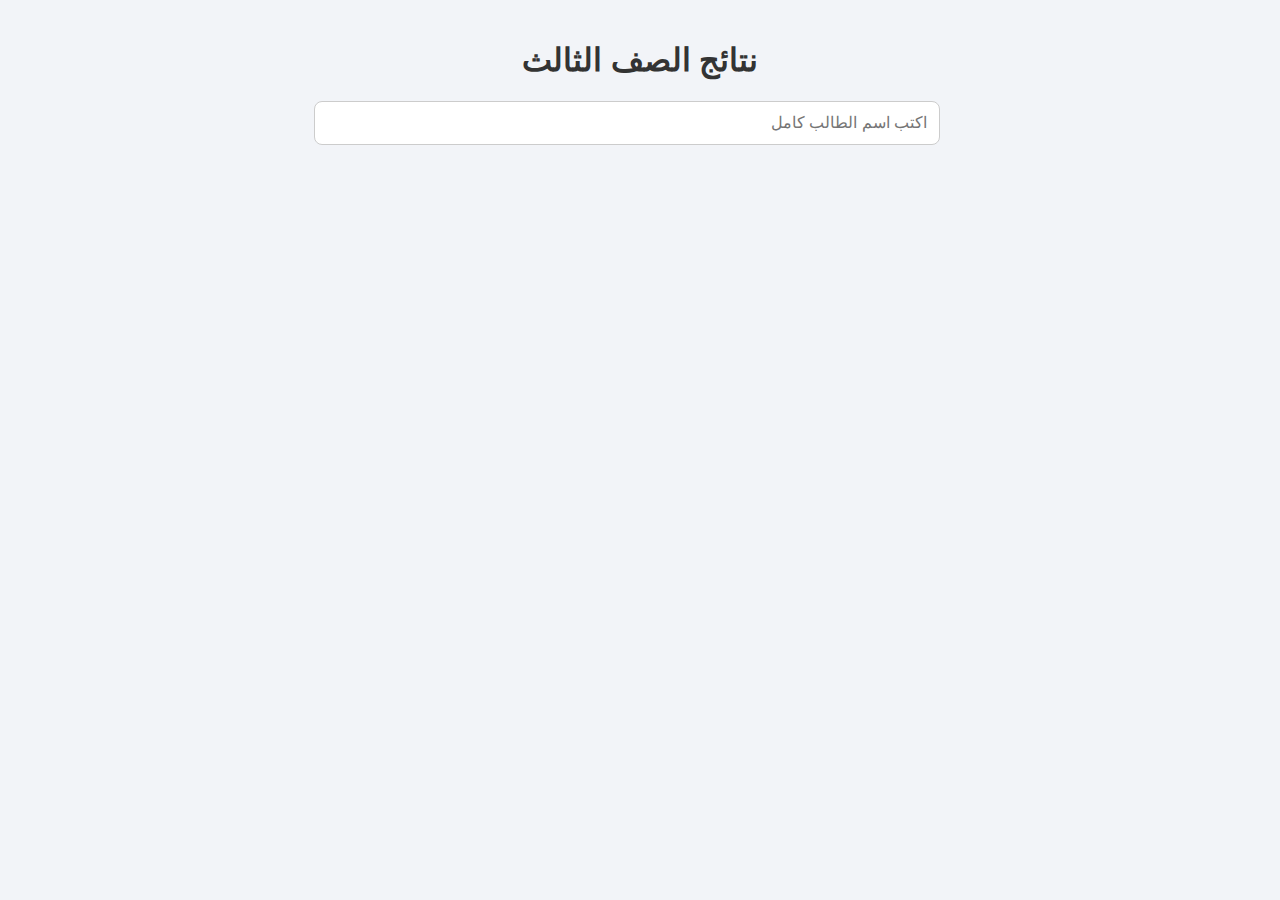
<file: grade3.html>
<!DOCTYPE html>
<html lang="ar" dir="rtl">
<head>
<meta charset="UTF-8">
<meta name="viewport" content="width=device-width, initial-scale=1.0">
<title>نتائج الطلاب</title>

<style>
body{
    font-family: Tahoma, Arial;
    background:#f2f4f8;
    margin:0;
    padding:20px;
}
.container{
    max-width:600px;
    margin:auto;
}
h1{
    text-align:center;
    color:#333;
}
.search-box{
    margin:20px 0;
}
input{
    width:100%;
    padding:12px;
    font-size:16px;
    border-radius:8px;
    border:1px solid #ccc;
}
.card{
    background:#fff;
    border-radius:15px;
    padding:20px;
    box-shadow:0 5px 15px rgba(0,0,0,.1);
    margin-top:20px;
}
.row{
    display:flex;
    justify-content:space-between;
    padding:6px 0;
    border-bottom:1px dashed #eee;
}
.row:last-child{border:none}
.pass{color:green;font-weight:bold}
.fail{color:red;font-weight:bold}
.status{
    text-align:center;
    font-size:20px;
    margin-top:15px;
    padding:10px;
    border-radius:10px;
}
.status.pass{background:#e7f8ec}
.status.fail{background:#fdeaea}
</style>
</head>

<body>
<div class="container">
<h1>نتائج الصف الثالث</h1>

<div class="search-box">
<input type="text" id="search" placeholder="اكتب اسم الطالب كامل">
</div>

<div id="result"></div>
</div>

<script>
const PASS_MARK = 25;

const students = [
{
name:"ابراهيم خالد شمسان محمد",
grade:"الثالث",
marks:{quran:34,islamic:32,arabic:31,math:33,science:37,social:42},
total:209
},
{
name:"ابراهيم عبدالعالم عبده عون",
grade:"الثالث",
marks:{quran:50,islamic:50,arabic:50,math:50,science:50,social:50},
total:300
},
{
name:"احمد داود احمد عبدالقادر نعمان",
grade:"الثالث",
marks:{quran:38,islamic:33,arabic:36,math:45,science:45,social:41},
total:238
},
{
name:"احمد عادل علي سعيد",
grade:"الثالث",
marks:{quran:31,islamic:30,arabic:29,math:27,science:37,social:40},
total:194
},
{
name:"اديب عبدالله احمد علي",
grade:"الثالث",
marks:{quran:16,islamic:29,arabic:23,math:25,science:20,social:26},
total:139
},
{
name:"اسامة عصام شرف محمد احمد",
grade:"الثالث",
marks:{quran:25,islamic:39,arabic:25,math:35,science:26,social:29},
total:179
},
{
name:"اسامة محمد عبدالقادر محمد",
grade:"الثالث",
marks:{quran:50,islamic:50,arabic:50,math:50,science:50,social:50},
total:300
},
{
name:"الياس برهان شرف محمد سلام",
grade:"الثالث",
marks:{quran:43,islamic:38,arabic:42,math:36,science:44,social:42},
total:245
},
{
name:"الياس زكريا احمد عقلان علي",
grade:"الثالث",
marks:{quran:50,islamic:50,arabic:49,math:50,science:50,social:50},
total:299
},
{
name:"الياس سهيم نعمان مقبل صالح",
grade:"الثالث",
marks:{quran:48,islamic:48,arabic:48,math:50,science:50,social:49},
total:293
},
{
name:"امير رفعت سيف حزام هلال",
grade:"الثالث",
marks:{quran:48,islamic:50,arabic:49,math:49,science:50,social:50},
total:296
},
{
name:"انس خلدون سيف محمد",
grade:"الثالث",
marks:{quran:19,islamic:24,arabic:24,math:29,science:25,social:25},
total:146
},
{
name:"انيس خلدون سيف محمد",
grade:"الثالث",
marks:{quran:20,islamic:25,arabic:25,math:39,science:25,social:24},
total:158
},
{
name:"اياد محمد علي مجاهد",
grade:"الثالث",
marks:{quran:47,islamic:46,arabic:39,math:49,science:49,social:49},
total:279
},
{
name:"تميم ياسر محمد عبدالله ثابت",
grade:"الثالث",
marks:{quran:48,islamic:48,arabic:45,math:45,science:47,social:46},
total:279
},
{
name:"توهيب توفيق سيف حازم",
grade:"الثالث",
marks:{quran:19,islamic:22,arabic:18,math:32,science:25,social:21},
total:137
},
{
name:"جميل رشدي جميل احمد",
grade:"الثالث",
marks:{quran:35,islamic:43,arabic:34,math:38,science:34,social:39},
total:223
}, // كانت هنا نقطة مفقودة
{
name:"حذيفة فهد احمد سلام",
grade:"الثالث",
marks:{quran:48,islamic:49,arabic:48,math:49,science:48,social:48},
total:290
},
{
name:"حسام صادق عبدالله احمد",
grade:"الثالث",
marks:{quran:28,islamic:31,arabic:27,math:34,science:30,social:33},
total:183
},
{
name:"رائد فؤاد شرف محمد هلال",
grade:"الثالث",
marks:{quran:28,islamic:27,arabic:28,math:25,science:28,social:31},
total:167
},
{
name:"رشيد وعيد محمد احمد عبدالواسع",
grade:"الثالث",
marks:{quran:49,islamic:48,arabic:50,math:50,science:50,social:49},
total:296
},
{
name:"ريان عبدالله عبده احمد غالب",
grade:"الثالث",
marks:{quran:50,islamic:50,arabic:50,math:50,science:50,social:50},
total:300
},
{
name:"ريان فؤاد توفيق سيف",
grade:"الثالث",
marks:{quran:28,islamic:38,arabic:40,math:36,science:29,social:38},
total:209
},
{
name:"ريان فؤاد عبدالحميد احمد",
grade:"الثالث",
marks:{quran:50,islamic:50,arabic:49,math:50,science:50,social:50},
total:299
},
{
name:"سعد معاذ عبدالله احمد محمد",
grade:"الثالث",
marks:{quran:50,islamic:50,arabic:50,math:50,science:50,social:50},
total:300
},
{
name:"سلمان شكيب محمد علي",
grade:"الثالث",
marks:{quran:38,islamic:44,arabic:41,math:35,science:43,social:41},
total:242
},
{
name:"عبدالرحمن عبدالحكيم حمود عبدالله هلال",
grade:"الثالث",
marks:{quran:34,islamic:37,arabic:31,math:19,science:34,social:39},
total:194
},
{
name:"عبدالرقيب عبدالوهاب توفيق سيف",
grade:"الثالث",
marks:{quran:27,islamic:30,arabic:31,math:33,science:30,social:40},
total:191
},
{
name:"عبدالقادر عزيز عبدالقادر نعمان",
grade:"الثالث",
marks:{quran:50,islamic:50,arabic:50,math:50,science:50,social:50},
total:300
},
{
name:"عبدالله مشتاق اسماعيل عثمان حسن",
grade:"الثالث",
marks:{quran:18,islamic:21,arabic:20,math:28,science:25,social:34},
total:146
},
{
name:"عمار عمر جعفر مهيوب احمد",
grade:"الثالث",
marks:{quran:46,islamic:46,arabic:46,math:42,science:48,social:47},
total:275
},
{
name:"عمار نبيل سعد علي",
grade:"الثالث",
marks:{quran:28,islamic:32,arabic:24,math:21,science:26,social:32},
total:163
},
{
name:"عمر امين عبده مقبل",
grade:"الثالث",
marks:{quran:28,islamic:36,arabic:30,math:40,science:32,social:39},
total:205
},
{
name:"عمر رشاد سيف مقبل",
grade:"الثالث",
marks:{quran:48,islamic:48,arabic:49,math:49,science:50,social:49},
total:293
},
{
name:"عمر فتحي عبدالكريم غالب",
grade:"الثالث",
marks:{quran:48,islamic:48,arabic:44,math:50,science:49,social:49},
total:288
},
{
name:"عمر محمد عبدالجبار ثابت مسعود",
grade:"الثالث",
marks:{quran:34,islamic:33,arabic:37,math:37,science:46,social:35},
total:222
}, // كانت هنا نقطة مفقودة
{
name:"عمران سليم منصور قائد",
grade:"الثالث",
marks:{quran:13,islamic:13,arabic:16,math:16,science:19,social:23},
total:100
},
{
name:"فارس ماجد عبدالله علي",
grade:"الثالث",
marks:{quran:14,islamic:19,arabic:16,math:28,science:16,social:29},
total:122
},
{
name:"قاسم حيان قاسم محمد غالب",
grade:"الثالث",
marks:{quran:50,islamic:49,arabic:49,math:47,science:50,social:50},
total:295
},
{
name:"كرم بسام قاسم محمد الفقيه",
grade:"الثالث",
marks:{quran:20,islamic:25,arabic:25,math:41,science:30,social:33},
total:174
},
{
name:"كرم عبدالرقيب محمد احمد",
grade:"الثالث",
marks:{quran:34,islamic:43,arabic:37,math:45,science:42,social:38},
total:239
},
{
name:"كمال رمزي نعمان علي",
grade:"الثالث",
marks:{quran:47,islamic:46,arabic:38,math:46,science:45,social:47},
total:269
},
{
name:"مالك عبدالحكيم احمد محمد",
grade:"الثالث",
marks:{quran:20,islamic:21,arabic:22,math:19,science:20,social:19},
total:121
},
{
name:"مجد عبدالحي محمد صالح",
grade:"الثالث",
marks:{quran:26,islamic:28,arabic:29,math:20,science:25,social:36},
total:164
},
{
name:"محمد بسام احمد مقبل",
grade:"الثالث",
marks:{quran:36,islamic:46,arabic:37,math:40,science:46,social:46},
total:251
},
{
name:"محمد جبير محمد عبدالقادر نعمان",
grade:"الثالث",
marks:{quran:50,islamic:50,arabic:50,math:50,science:50,social:50},
total:300
},
{
name:"محمد سامي علي فارع غالب",
grade:"الثالث",
marks:{quran:34,islamic:37,arabic:33,math:39,science:45,social:42},
total:230
},
{
name:"محمد صلاح عبده محمد سعيد",
grade:"الثالث",
marks:{quran:32,islamic:39,arabic:34,math:34,science:35,social:30},
total:204
},
{
name:"محمد عبدالسلام عبدالجليل محمد هلال",
grade:"الثالث",
marks:{quran:49,islamic:48,arabic:49,math:47,science:50,social:50},
total:293
},
{
name:"محمد عبده محمد عبدالله ناجي",
grade:"الثالث",
marks:{quran:26,islamic:30,arabic:25,math:37,science:33,social:32},
total:183
},
{
name:"محمد علي محمد عبدالله نعمان",
grade:"الثالث",
marks:{quran:49,islamic:50,arabic:50,math:50,science:49,social:49},
total:297
},
{
name:"محمد فائز عبدالحكيم احمد سعيد",
grade:"الثالث",
marks:{quran:27,islamic:38,arabic:36,math:33,science:43,social:41},
total:218
},
{
name:"محمد فكري عبده احمد",
grade:"الثالث",
marks:{quran:46,islamic:48,arabic:47,math:49,science:49,social:49},
total:288
},
{
name:"محمد مفيد محمد بن محمد",
grade:"الثالث",
marks:{quran:29,islamic:39,arabic:35,math:33,science:35,social:37},
total:208
},
{
name:"محمد نبيل احمد محمد",
grade:"الثالث",
marks:{quran:39,islamic:33,arabic:36,math:39,science:46,social:45},
total:238
},
{
name:"محمد نبيل درهم احمد غالب",
grade:"الثالث",
marks:{quran:49,islamic:48,arabic:47,math:49,science:50,social:50},
total:293
},
{
name:"مرسل عبدالرؤوف عبدالحميد ثابت",
grade:"الثالث",
marks:{quran:48,islamic:45,arabic:47,math:48,science:47,social:47},
total:282
},
{
name:"معالي عبدالرحمن عبدالرب صالح",
grade:"الثالث",
marks:{quran:48,islamic:50,arabic:48,math:50,science:50,social:50},
total:296
},
{
name:"معتز فهد احمد قاسم",
grade:"الثالث",
marks:{quran:30,islamic:37,arabic:33,math:45,science:46,social:45},
total:236
},
{
name:"معتز منصور عبدالله طربوش",
grade:"الثالث",
marks:{quran:50,islamic:50,arabic:50,math:50,science:50,social:50},
total:300
},
{
name:"مهند يحيى عبده سعيد",
grade:"الثالث",
marks:{quran:17,islamic:29,arabic:26,math:32,science:24,social:30},
total:158
},
{
name:"نشوان جهاد علي محمد الصلاحي",
grade:"الثالث",
marks:{quran:50,islamic:50,arabic:50,math:50,science:50,social:50},
total:300
},
{
name:"وسام عبدالرقيب عبدالواحد نعمان",
grade:"الثالث",
marks:{quran:28,islamic:41,arabic:32,math:34,science:32,social:40},
total:207
}, // كانت هنا نقطة مفقودة
{
name:"ابرار مروان جميل محمد",
grade:"الثالث",
marks:{quran:50,islamic:50,arabic:50,math:50,science:50,social:50},
total:300
},
{
name:"ارادة شرف علي ناجي",
grade:"الثالث",
marks:{quran:13,islamic:19,arabic:15,math:30,science:14,social:22},
total:113
},
{
name:"اريج وهيب سيف سعيد",
grade:"الثالث",
marks:{quran:35,islamic:35,arabic:42,math:35,science:38,social:40},
total:225
},
{
name:"ازهار منير احمد عامر",
grade:"الثالث",
marks:{quran:29,islamic:24,arabic:24,math:21,science:26,social:31},
total:155
},
{
name:"اسراء عبدالله عبده محمد سلام",
grade:"الثالث",
marks:{quran:50,islamic:50,arabic:50,math:50,science:50,social:50},
total:300
},
{
name:"اسيل محمد طربوس احمد غالب",
grade:"الثالث",
marks:{quran:46,islamic:47,arabic:39,math:47,science:49,social:47},
total:275
},
{
name:"اقدار علي عبدالله ابراهيم",
grade:"الثالث",
marks:{quran:50,islamic:50,arabic:50,math:50,science:50,social:50},
total:300
},
{
name:"امل منصور علي احمد محمد",
grade:"الثالث",
marks:{quran:43,islamic:42,arabic:41,math:36,science:39,social:45},
total:246
},
{
name:"انسام بسام عبدالعزيز محمد",
grade:"الثالث",
marks:{quran:48,islamic:50,arabic:50,math:49,science:50,social:50},
total:297
},
{
name:"انسام فهمي شمسان سيف",
grade:"الثالث",
marks:{quran:28,islamic:29,arabic:26,math:29,science:30,social:29},
total:171
},
{
name:"انهار مجيب محمد شمسان",
grade:"الثالث",
marks:{quran:31,islamic:37,arabic:30,math:25,science:36,social:43},
total:202
},
{
name:"اية امين غالب نعمان سعيد",
grade:"الثالث",
marks:{quran:46,islamic:47,arabic:46,math:44,science:48,social:48},
total:279
},
{
name:"اية عبدالله احمد علي",
grade:"الثالث",
marks:{quran:28,islamic:31,arabic:28,math:28,science:31,social:25},
total:171
},
{
name:"ايناس مجيب محمد شمسان",
grade:"الثالث",
marks:{quran:32,islamic:38,arabic:33,math:25,science:34,social:44},
total:206
},
{
name:"بسمة امين طربوش احمد غالب",
grade:"الثالث",
marks:{quran:50,islamic:50,arabic:50,math:50,science:50,social:50},
total:300
},
{
name:"تسنيم مأمون محمد عوض",
grade:"الثالث",
marks:{quran:33,islamic:36,arabic:36,math:28,science:35,social:38},
total:206
},
{
name:"جنات عادل علي محمد",
grade:"الثالث",
marks:{quran:40,islamic:46,arabic:41,math:29,science:39,social:44},
total:239
},
{
name:"جنى وهيب هائل حميد سعيد",
grade:"الثالث",
marks:{quran:40,islamic:44,arabic:31,math:28,science:31,social:40},
total:214
},
{
name:"حنان نبيل محمد عبدالغني",
grade:"الثالث",
marks:{quran:31,islamic:36,arabic:29,math:33,science:34,social:34},
total:197
},
{
name:"دعاء شرف علي ناجي",
grade:"الثالث",
marks:{quran:18,islamic:20,arabic:22,math:19,science:20,social:25},
total:124
},
{
name:"رغد ردفان محمد قائد",
grade:"الثالث",
marks:{quran:21,islamic:27,arabic:20,math:31,science:35,social:37},
total:171
},
{
name:"رغد عبدالرحمن احمد مقبل",
grade:"الثالث",
marks:{quran:43,islamic:43,arabic:42,math:33,science:43,social:37},
total:241
},
{
name:"سمية سمير سعيد فارع",
grade:"الثالث",
marks:{quran:21,islamic:33,arabic:23,math:31,science:23,social:28},
total:159
},
{
name:"عائشة محمد نعمان احمد",
grade:"الثالث",
marks:{quran:21,islamic:20,arabic:16,math:26,science:21,social:28},
total:132
},
{
name:"عدالة ماجد محمد مقبل",
grade:"الثالث",
marks:{quran:16,islamic:18,arabic:18,math:12,science:13,social:23},
total:100
},
{
name:"ليان احمد امين عبده احمد",
grade:"الثالث",
marks:{quran:31,islamic:33,arabic:26,math:31,science:35,social:36},
total:192
},
{
name:"ليان انور محمد عبدالله ناجي",
grade:"الثالث",
marks:{quran:49,islamic:49,arabic:43,math:46,science:48,social:50},
total:285
},
{
name:"ليان عارف محمد شمسان",
grade:"الثالث",
marks:{quran:30,islamic:31,arabic:25,math:44,science:40,social:32},
total:202
},
{
name:"مرام درهم سعيد محمد",
grade:"الثالث",
marks:{quran:37,islamic:29,arabic:30,math:35,science:36,social:32},
total:199
},
{
name:"مروة جلال احمد سعيد",
grade:"الثالث",
marks:{quran:50,islamic:50,arabic:50,math:50,science:50,social:50},
total:300
},
{
name:"مريم محمد احمد مقبل",
grade:"الثالث",
marks:{quran:48,islamic:49,arabic:49,math:41,science:50,social:49},
total:286
}, // كانت هنا نقطة مفقودة
{
name:"مشاعل محمد امين احمد",
grade:"الثالث",
marks:{quran:41,islamic:38,arabic:43,math:35,science:46,social:46},
total:249
},
{
name:"منار وجدان محمد مقبل",
grade:"الثالث",
marks:{quran:19,islamic:21,arabic:17,math:26,science:20,social:23},
total:126
},
{
name:"مواهب هاني عبدالله احمد مقبل",
grade:"الثالث",
marks:{quran:47,islamic:48,arabic:48,math:47,science:48,social:49},
total:287
},
{
name:"مودة عارف عبدالرحمن احمد",
grade:"الثالث",
marks:{quran:50,islamic:50,arabic:50,math:50,science:50,social:50},
total:300
},
{
name:"ميادة احمد عبده احمد",
grade:"الثالث",
marks:{quran:32,islamic:40,arabic:29,math:21,science:34,social:29},
total:185
},
{
name:"ميرة عماد قاسم محمد غالب",
grade:"الثالث",
marks:{quran:43,islamic:44,arabic:44,math:34,science:46,social:47},
total:258
},
{
name:"ميسون داؤد عبدالله سعيد",
grade:"الثالث",
marks:{quran:33,islamic:39,arabic:37,math:25,science:38,social:46},
total:218
},
{
name:"ندى شمسان قائد محمد",
grade:"الثالث",
marks:{quran:50,islamic:50,arabic:49,math:50,science:50,social:50},
total:299
},
{
name:"ندى لطفي احمد مهيوب احمد",
grade:"الثالث",
marks:{quran:49,islamic:48,arabic:49,math:41,science:50,social:50},
total:287
},
{
name:"نهر عبدالرحمن محمد بن محمد",
grade:"الثالث",
marks:{quran:47,islamic:48,arabic:46,math:38,science:42,social:47},
total:268
},
{
name:"هدى فهمي حمود غالب",
grade:"الثالث",
marks:{quran:16,islamic:20,arabic:16,math:16,science:15,social:17},
total:100
},
{
name:"هنادي احمد نعمان احمد عوض",
grade:"الثالث",
marks:{quran:22,islamic:22,arabic:17,math:23,science:25,social:26},
total:135
},
{
name:"وداد هاني نعمان احمد الفقي",
grade:"الثالث",
marks:{quran:45,islamic:43,arabic:35,math:32,science:38,social:44},
total:237
},
{
name:"وئام قيس عبدالحفيظ عبدالقادر ردمان",
grade:"الثالث",
marks:{quran:50,islamic:50,arabic:50,math:50,science:50,social:50},
total:300
} // آخر عنصر لا يحتاج نقطة
];

function isPass(m){ return m>=PASS_MARK }

document.getElementById("search").addEventListener("input", function(){
    const value = this.value.trim();
    const result = document.getElementById("result");
    result.innerHTML="";

    if(!value) return;

    const student = students.find(s => s.name.includes(value));
    if(!student){
        result.innerHTML="<p style='text-align:center;color:red'>لا يوجد طالب بهذا الاسم</p>";
        return;
    }

    let failed = Object.values(student.marks).some(m=>m<PASS_MARK);
    let statusClass = failed ? "fail":"pass";
    let statusText = failed ? "راسب":"ناجح";

    result.innerHTML = `
    <div class="card">
        <div class="row"><strong>الاسم</strong><span>${student.name}</span></div>
        <div class="row"><strong>الصف</strong><span>${student.grade}</span></div>

        <div class="row"><strong>القرآن</strong><span class="${isPass(student.marks.quran)?'pass':'fail'}">${student.marks.quran}</span></div>
        <div class="row"><strong>الإسلامية</strong><span class="${isPass(student.marks.islamic)?'pass':'fail'}">${student.marks.islamic}</span></div>
        <div class="row"><strong>العربية</strong><span class="${isPass(student.marks.arabic)?'pass':'fail'}">${student.marks.arabic}</span></div>
        <div class="row"><strong>الرياضيات</strong><span class="${isPass(student.marks.math)?'pass':'fail'}">${student.marks.math}</span></div>
        <div class="row"><strong>العلوم</strong><span class="${isPass(student.marks.science)?'pass':'fail'}">${student.marks.science}</span></div>
        <div class="row"><strong>الاجتماعيات</strong><span class="${isPass(student.marks.social)?'pass':'fail'}">${student.marks.social}</span></div>

        <div class="row"><strong>المجموع الكلي</strong><span>${student.total}</span></div>

        <div class="status ${statusClass}">${statusText}</div>
    </div>`;
});
</script>
</body>
</html>
</file>
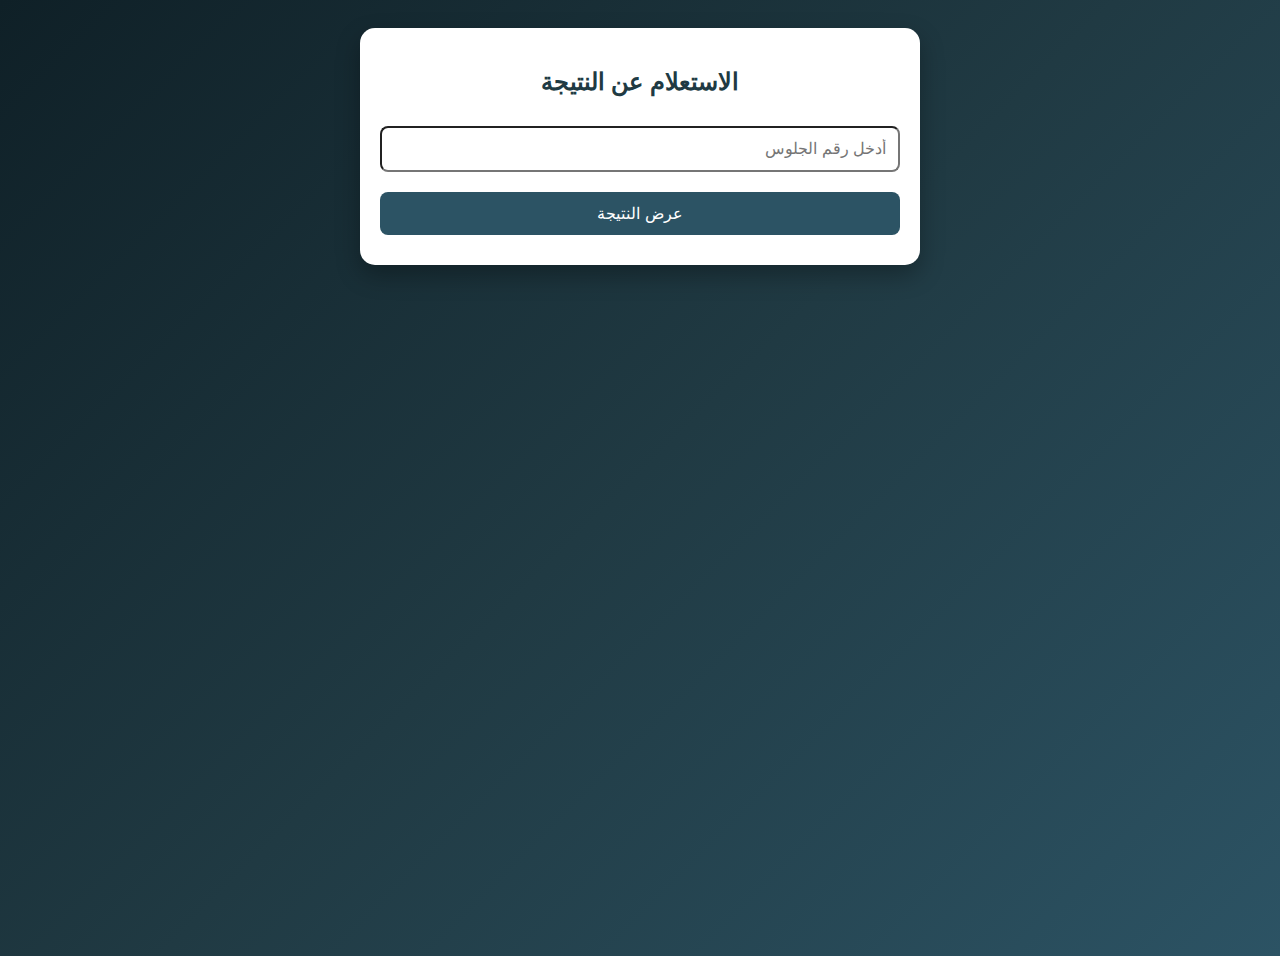
<file: grade4.html>
<!DOCTYPE html>
<html lang="ar" dir="rtl">
<head>
<meta charset="UTF-8">
<title>نتيجة الطالب</title>
<meta name="viewport" content="width=device-width, initial-scale=1.0">
<style>
body{
  font-family: Arial;
  background: linear-gradient(135deg,#0f2027,#203a43,#2c5364);
  min-height:100vh;
  padding:20px;
  color:#fff;
}
.card{
  background:#ffffff;
  color:#000;
  max-width:520px;
  margin:auto;
  padding:20px;
  border-radius:15px;
  box-shadow:0 10px 25px rgba(0,0,0,.3);
}
h2{text-align:center;color:#203a43}
input,button{
  width:100%;
  padding:12px;
  margin:10px 0;
  font-size:16px;
  border-radius:8px;
  box-sizing:border-box;
}
button{
  background:#2c5364;
  color:#fff;
  border:none;
  cursor:pointer;
}
button:hover{
  background:#203a43;
}
.result{
  margin-top:15px;
  padding:15px;
  border-radius:12px;
  background:#f7f7f7;
}
.pass{color:green;font-weight:bold}
.fail{color:red;font-weight:bold}
.row{
  display:flex;
  justify-content:space-between;
  border-bottom:1px solid #ddd;
  padding:5px 0;
}
</style>
</head>

<body>

<div class="card">
  <h2>الاستعلام عن النتيجة</h2>
  <input type="number" id="seat" placeholder="أدخل رقم الجلوس">
  <button onclick="showResult()">عرض النتيجة</button>
  <div id="output"></div>
</div>

<script>
// قائمة الطلاب مرتبة حسب رقم الجلوس
// قائمة الطلاب مرتبة حسب رقم الجلوس
const students = [
  // أرقام الجلوس من 4 إلى 42
  {seat:4,name:"ابراهيم حمدي محمد حميد",quran:35,islam:40,arabic:40,math:40,science:37,social:39},
  {seat:5,name:"ابراهيم محمد عبدالله عبده عثمان",quran:24,islam:20,arabic:20,math:21,science:29,social:31},
  {seat:6,name:"احمد باسم احمد مقبل",quran:33,islam:38,arabic:30,math:31,science:33,social:42},
  {seat:7,name:"احمد بسام احمد مقبل",quran:40,islam:39,arabic:32,math:34,science:38,social:39},
  {seat:8,name:"احمد فتحي عبدالوهاب سعيد",quran:49,islam:49,arabic:46,math:47,science:49,social:49},
  {seat:9,name:"احمد فوزي قاسم سيف",quran:39,islam:44,arabic:49,math:45,science:41,social:41},
  {seat:10,name:"ادهم علي محمد عوض",quran:40,islam:42,arabic:44,math:44,science:40,social:27},
  {seat:11,name:"ارسلان ماجد عبدالله ثابت",quran:35,islam:35,arabic:39,math:36,science:41,social:30},
  {seat:12,name:"انس يونس عبدالله سعيد",quran:27,islam:31,arabic:34,math:36,science:31,social:36},
  {seat:13,name:"اياد عبدالرقيب غالب احمد",quran:46,islam:50,arabic:49,math:49,science:47,social:50},
  {seat:14,name:"ايهم امجد عبدالكريم غالب",quran:50,islam:50,arabic:49,math:50,science:50,social:50},
  {seat:15,name:"باسم فتحي حمود محمد",quran:28,islam:34,arabic:37,math:33,science:30,social:27},
  {seat:16,name:"بسام ماجد امين غالب",quran:31,islam:39,arabic:38,math:35,science:42,social:34},
  {seat:17,name:"بكيل صلاح عبدالله محمد",quran:21,islam:22,arabic:26,math:29,science:25,social:30},
  {seat:18,name:"بهاء نذير عبدالملك غالب",quran:41,islam:44,arabic:43,math:47,science:45,social:36},
  {seat:19,name:"حسام حميد عقلان علي",quran:41,islam:44,arabic:42,math:39,science:40,social:35},
  {seat:20,name:"حسام مروان درهم علي",quran:29,islam:28,arabic:30,math:25,science:31,social:26},
  {seat:21,name:"زيد حمود علي عقلان",quran:22,islam:19,arabic:27,math:25,science:34,social:27},
  {seat:22,name:"شعيب عمار عبدالكريم عثمان",quran:22,islam:21,arabic:23,math:29,science:24,social:20},
  {seat:23,name:"شكري عائد محمد عبدالله",quran:25,islam:32,arabic:26,math:31,science:24,social:24},
  {seat:24,name:"شهاب اكرم محمد طه عبده",quran:26,islam:27,arabic:18,math:23,science:24,social:33},
  {seat:25,name:"صلاح الدين علاء اسماعيل عبدالله",quran:48,islam:47,arabic:49,math:49,science:49,social:44},
  {seat:26,name:"ضيف الله نعمان محمد عبدالله",quran:34,islam:29,arabic:34,math:34,science:30,social:19},
  {seat:27,name:"عبدالله طه عبدالاله طه",quran:41,islam:46,arabic:43,math:45,science:48,social:40},
  {seat:28,name:"عزت باسم سيف محمد",quran:46,islam:41,arabic:46,math:49,science:47,social:45},
  {seat:29,name:"عفيف عارف عبدالباقي محمد",quran:37,islam:33,arabic:34,math:31,science:40,social:38},
  {seat:30,name:"عقيل معاذ عبدالودود عبدالواحد",quran:29,islam:29,arabic:30,math:33,science:38,social:34},
  {seat:31,name:"عمار احمد نعمان احمد",quran:18,islam:18,arabic:18,math:18,science:21,social:16},
  {seat:32,name:"عمار عزيز عبدالقادر نعمان",quran:50,islam:50,arabic:49,math:50,science:50,social:50},
  {seat:33,name:"عمرو فيصل محمد عوض",quran:22,islam:20,arabic:26,math:24,science:20,social:26},
  {seat:34,name:"عيسى عمار طربوش احمد",quran:42,islam:42,arabic:40,math:46,science:42,social:34},
  {seat:35,name:"فراس بسام عبدالجبار محمد",quran:44,islam:47,arabic:38,math:43,science:44,social:37},
  {seat:36,name:"كرم جمال جميل احمد",quran:20,islam:30,arabic:31,math:32,science:28,social:25},
  {seat:37,name:"كرمان فؤاد عبدالحميد احمد",quran:45,islam:47,arabic:46,math:47,science:48,social:37},
  {seat:38,name:"محمد احمد محمود عبدالجليل",quran:40,islam:38,arabic:39,math:35,science:38,social:44},
  {seat:39,name:"محمد امين محمد علي",quran:26,islam:22,arabic:19,math:19,science:22,social:31},
  {seat:40,name:"محمد لطف عبدالله احمد",quran:34,islam:37,arabic:40,math:39,science:44,social:30},
  {seat:41,name:"محمد هشام حزام سعيد",quran:37,islam:33,arabic:38,math:36,science:31,social:38},
  {seat:42,name:"مراد عبدالله احمد علي",quran:34,islam:28,arabic:32,math:37,science:34,social:32},

  // أرقام الجلوس من 43 إلى 116
  {seat:43,name:"مصطفي عبدالجليل مقبل احمد",quran:31,islam:22,arabic:25,math:23,science:30,social:30},
  {seat:44,name:"معتصم خالد عبده محمد سلام",quran:27,islam:25,arabic:31,math:23,science:22,social:33},
  {seat:45,name:"معتصم عصام شرف محمد",quran:27,islam:26,arabic:23,math:21,science:26,social:28},
  {seat:46,name:"منتصر صابر علي سفيان",quran:29,islam:36,arabic:41,math:36,science:27,social:29},
  {seat:47,name:"منيف ماجد عبدالله ردمان",quran:40,islam:46,arabic:45,math:48,science:48,social:44},
  {seat:48,name:"مهند رفيق علي احمد",quran:49,islam:50,arabic:49,math:48,science:50,social:48},
  {seat:49,name:"مؤيد صادق عبدالله ثابت",quran:29,islam:27,arabic:38,math:27,science:26,social:27},
  {seat:50,name:"وسيم باسم صالح سعيد البحر",quran:44,islam:42,arabic:43,math:40,science:38,social:44},
  {seat:51,name:"يزن شاكر عبدالحفيظ محمد",quran:39,islam:46,arabic:45,math:43,science:38,social:30},
  {seat:52,name:"ابرار ابراهيم احمد محمد",quran:49,islam:50,arabic:47,math:44,science:48,social:44},
  {seat:53,name:"ابرار خالد محمد علي",quran:22,islam:18,arabic:20,math:23,science:27,social:19},
  {seat:54,name:"ابرار نبيل محمد شاهر",quran:37,islam:41,arabic:41,math:34,science:41,social:35},
  {seat:55,name:"اثار درهم سعيد محمد",quran:36,islam:39,arabic:43,math:36,science:37,social:25},
  {seat:56,name:"احسان توفيق محمد قاسم",quran:40,islam:40,arabic:41,math:31,science:43,social:39},
  {seat:57,name:"ازهار عبدالله عبده قاسم",quran:22,islam:22,arabic:25,math:21,science:23,social:34},
  {seat:58,name:"اسرار وليد محمد احمد",quran:37,islam:37,arabic:33,math:31,science:37,social:30},
  {seat:59,name:"اسلام هاني نعمان احمد",quran:38,islam:38,arabic:42,math:41,science:37,social:28},
  {seat:60,name:"اطياف محمد نعمان علي",quran:48,islam:48,arabic:47,math:49,science:46,social:46},
  {seat:61,name:"اميرة امين محمد احمد",quran:45,islam:43,arabic:43,math:42,science:42,social:37},
  {seat:62,name:"اميرة عبدالحافظ عبدالرب صالح",quran:37,islam:36,arabic:33,math:29,science:32,social:28},
  {seat:63,name:"انهار عبدالله محمد عبدالله",quran:48,islam:49,arabic:49,math:42,science:45,social:43},
  {seat:64,name:"اية خالد احمد علي",quran:36,islam:35,arabic:33,math:31,science:35,social:29},
  {seat:65,name:"آسيا اكرم عبده احمد",quran:37,islam:42,arabic:41,math:33,science:40,social:34},
  {seat:66,name:"براءة وليد علي عبدالله",quran:31,islam:37,arabic:38,math:26,science:33,social:32},
  {seat:67,name:"بيان ناصر احمد عبدالقادر",quran:46,islam:47,arabic:47,math:33,science:46,social:40},
  {seat:68,name:"بيان وجدي عبدالقادر حمود",quran:44,islam:47,arabic:46,math:43,science:45,social:34},
  {seat:69,name:"بيان ياسر سلطان قائد",quran:45,islam:46,arabic:47,math:37,science:46,social:41},
  {seat:70,name:"جنات عبدالوكيل احمد سعيد",quran:38,islam:42,arabic:47,math:39,science:44,social:32},
  {seat:71,name:"حنين محمد امين عبده احمد",quran:40,islam:41,arabic:43,math:38,science:38,social:35},
  {seat:72,name:"دعاء داؤود محسن قاسم",quran:50,islam:49,arabic:49,math:49,science:48,social:49},
  {seat:73,name:"رتيل مدين سلطان قائد",quran:49,islam:50,arabic:49,math:50,science:49,social:50},
  {seat:74,name:"رغد فوزي محمد علي",quran:19,islam:18,arabic:24,math:23,science:23,social:19},
  {seat:75,name:"رغد يونس عبدالله سعيد",quran:28,islam:20,arabic:33,math:23,science:31,social:22},
  {seat:76,name:"رفاء جلال سيف مقبل",quran:41,islam:48,arabic:49,math:45,science:48,social:41},
  {seat:77,name:"رفاء عبدالله شرف حسين",quran:39,islam:33,arabic:33,math:29,science:36,social:32},
  {seat:78,name:"رنيم محمد عبدالكريم احمد",quran:48,islam:48,arabic:47,math:44,science:47,social:45},
  {seat:79,name:"روضة وليد نعمان قاسم",quran:21,islam:32,arabic:34,math:28,science:37,social:23},
  {seat:80,name:"رؤية مهيوب قاسم حزام",quran:36,islam:41,arabic:44,math:38,science:37,social:30},
  {seat:81,name:"زينب محمد عبدالقادر محمد",quran:43,islam:48,arabic:49,math:42,science:48,social:49},
  {seat:82,name:"سارة رياض عبده احمد عبد",quran:24,islam:25,arabic:23,math:27,science:33,social:26},
  {seat:83,name:"سارة عبدالله محمد علي",quran:43,islam:38,arabic:46,math:42,science:32,social:39},
  {seat:84,name:"سلاء وضاح عبدالله محمد",quran:37,islam:41,arabic:33,math:42,science:32,social:37},
  {seat:85,name:"سماء احمد شائف قاسم",quran:46,islam:48,arabic:49,math:40,science:45,social:32},
  {seat:86,name:"سمر سامر عبدالباقي احمد",quran:45,islam:47,arabic:49,math:43,science:46,social:32},
  {seat:87,name:"صابرين عبدالعالم محمد عبدالله",quran:33,islam:40,arabic:41,math:32,science:39,social:25},
  {seat:88,name:"صمود فكري احمد شرف",quran:37,islam:36,arabic:38,math:27,science:33,social:31},
  {seat:89,name:"علياء علاء علي عبدالقادر",quran:48,islam:44,arabic:43,math:40,science:46,social:34},
  {seat:90,name:"علياء علي عبدالملك غالب",quran:40,islam:42,arabic:40,math:37,science:34,social:39},
  {seat:91,name:"عهود نبيل احمد سعيد",quran:32,islam:37,arabic:36,math:36,science:36,social:36},
  {seat:92,name:"غادة نعمان محمد عبدالله",quran:43,islam:42,arabic:44,math:34,science:37,social:31},
  {seat:93,name:"فرح اديب محمد احمد",quran:27,islam:33,arabic:33,math:29,science:29,social:33},
  {seat:94,name:"فرح صادق عبدالله احمد",quran:24,islam:17,arabic:29,math:18,science:24,social:28},
  {seat:95,name:"فرح عبدالله احمد علي",quran:36,islam:28,arabic:37,math:31,science:39,social:32},
  {seat:96,name:"فرح هاني نعمان احمد",quran:34,islam:37,arabic:37,math:28,science:38,social:28},
  {seat:97,name:"ليان اكرم محمد طه عبده",quran:44,islam:43,arabic:46,math:40,science:45,social:41},
  {seat:98,name:"ليان عبدالفتاح حمود عبدالباري",quran:49,islam:50,arabic:49,math:44,science:47,social:49},
  {seat:99,name:"مارية داؤد محمد شمسان",quran:48,islam:47,arabic:49,math:45,science:46,social:45},
  {seat:100,name:"مارية عبدالحكيم حمود عبدالله",quran:31,islam:39,arabic:40,math:25,science:31,social:29},
  {seat:101,name:"مرام سامي علي فارع",quran:27,islam:32,arabic:36,math:27,science:28,social:25},
  {seat:102,name:"مرام عاصم سعيد فارع",quran:48,islam:45,arabic:47,math:42,science:47,social:44},
  {seat:103,name:"مرام عبدالله درهم علي",quran:31,islam:28,arabic:29,math:30,science:29,social:28},
  {seat:104,name:"مرام فهيم محسن قاسم",quran:46,islam:39,arabic:43,math:36,science:37,social:29},
  {seat:105,name:"مريم اكرم عبدالعزيز محمد",quran:48,islam:48,arabic:46,math:46,science:47,social:50},
  {seat:106,name:"ملاك وائل عبدالجبار محمد",quran:35,islam:36,arabic:36,math:32,science:28,social:26},
  {seat:107,name:"منار عمار نبيل عبده سعيد",quran:50,islam:49,arabic:49,math:48,science:49,social:48},
  {seat:108,name:"مهتدى فهمي حمود غالب",quran:35,islam:35,arabic:40,math:31,science:32,social:32},
  {seat:109,name:"ناهد عبدالباقي عبدالباري محمد",quran:46,islam:45,arabic:48,math:47,science:47,social:41},
  {seat:110,name:"نسمه امين محمد عثمان احمد",quran:49,islam:47,arabic:45,math:50,science:48,social:45},
  {seat:111,name:"نوال جابر محمد علي",quran:16,islam:16,arabic:14,math:17,science:16,social:20},
  {seat:112,name:"هديل عبدالدائم غالب عبدالدائم",quran:43,islam:48,arabic:45,math:39,science:45,social:38},
  {seat:113,name:"هلا فؤاد سيف حزام",quran:35,islam:36,arabic:32,math:39,science:39,social:25},
  {seat:114,name:"وفاء عارف سيف حزام",quran:40,islam:36,arabic:39,math:33,science:33,social:27},
  {seat:115,name:"ولاء ماجد عبدالوهاب احمد",quran:42,islam:45,arabic:44,math:45,science:40,social:43},
  {seat:116,name:"ولاء وليد نعمان قاسم",quran:31,islam:35,arabic:40,math:25,science:37,social:33}
];

// لحساب المجموع لكل طالب
students.forEach(student => {
  student.total = student.quran + student.islam + student.arabic + 
                  student.math + student.science + student.social;
});

function showResult() {
  const seat = Number(document.getElementById("seat").value);
  const out = document.getElementById("output");
  const s = students.find(x => x.seat === seat);

  if (!s) {
    out.innerHTML = "<p class='fail'>رقم الجلوس غير موجود</p>";
    return;
  }

  const pass = s.quran >= 25 && s.islam >= 25 && s.arabic >= 25 && 
               s.math >= 25 && s.science >= 25 && s.social >= 25;

  out.innerHTML = `
  <div class="result">
    <p><strong>الاسم:</strong> ${s.name}</p>
    <div class="row"><span>قرآن</span><span>${s.quran}</span></div>
    <div class="row"><span>إسلامية</span><span>${s.islam}</span></div>
    <div class="row"><span>لغة عربية</span><span>${s.arabic}</span></div>
    <div class="row"><span>رياضيات</span><span>${s.math}</span></div>
    <div class="row"><span>علوم</span><span>${s.science}</span></div>
    <div class="row"><span>اجتماعيات</span><span>${s.social}</span></div>
    <hr>
    <p><strong>المجموع:</strong> ${s.total}</p>
    <p class="${pass ? 'pass' : 'fail'}">${pass ? 'ناجح ✅' : 'راسب ❌'}</p>
  </div>`;
}

// لحساب المجموع لكل طالب
students.forEach(student => {
  student.total = student.quran + student.islam + student.arabic + 
                  student.math + student.science + student.social;
});

function showResult() {
  const seat = Number(document.getElementById("seat").value);
  const out = document.getElementById("output");
  const s = students.find(x => x.seat === seat);

  if (!s) {
    out.innerHTML = "<p class='fail'>رقم الجلوس غير موجود</p>";
    return;
  }

  const pass = s.quran >= 25 && s.islam >= 25 && s.arabic >= 25 && 
               s.math >= 25 && s.science >= 25 && s.social >= 25;

  out.innerHTML = `
  <div class="result">
    <p><strong>الاسم:</strong> ${s.name}</p>
    <div class="row"><span>قرآن</span><span>${s.quran}</span></div>
    <div class="row"><span>إسلامية</span><span>${s.islam}</span></div>
    <div class="row"><span>لغة عربية</span><span>${s.arabic}</span></div>
    <div class="row"><span>رياضيات</span><span>${s.math}</span></div>
    <div class="row"><span>علوم</span><span>${s.science}</span></div>
    <div class="row"><span>اجتماعيات</span><span>${s.social}</span></div>
    <hr>
    <p><strong>المجموع:</strong> ${s.total}</p>
    <p class="${pass ? 'pass' : 'fail'}">${pass ? 'ناجح ✅' : 'راسب ❌'}</p>
  </div>`;
}
</script>

</body>
</html>
</file>
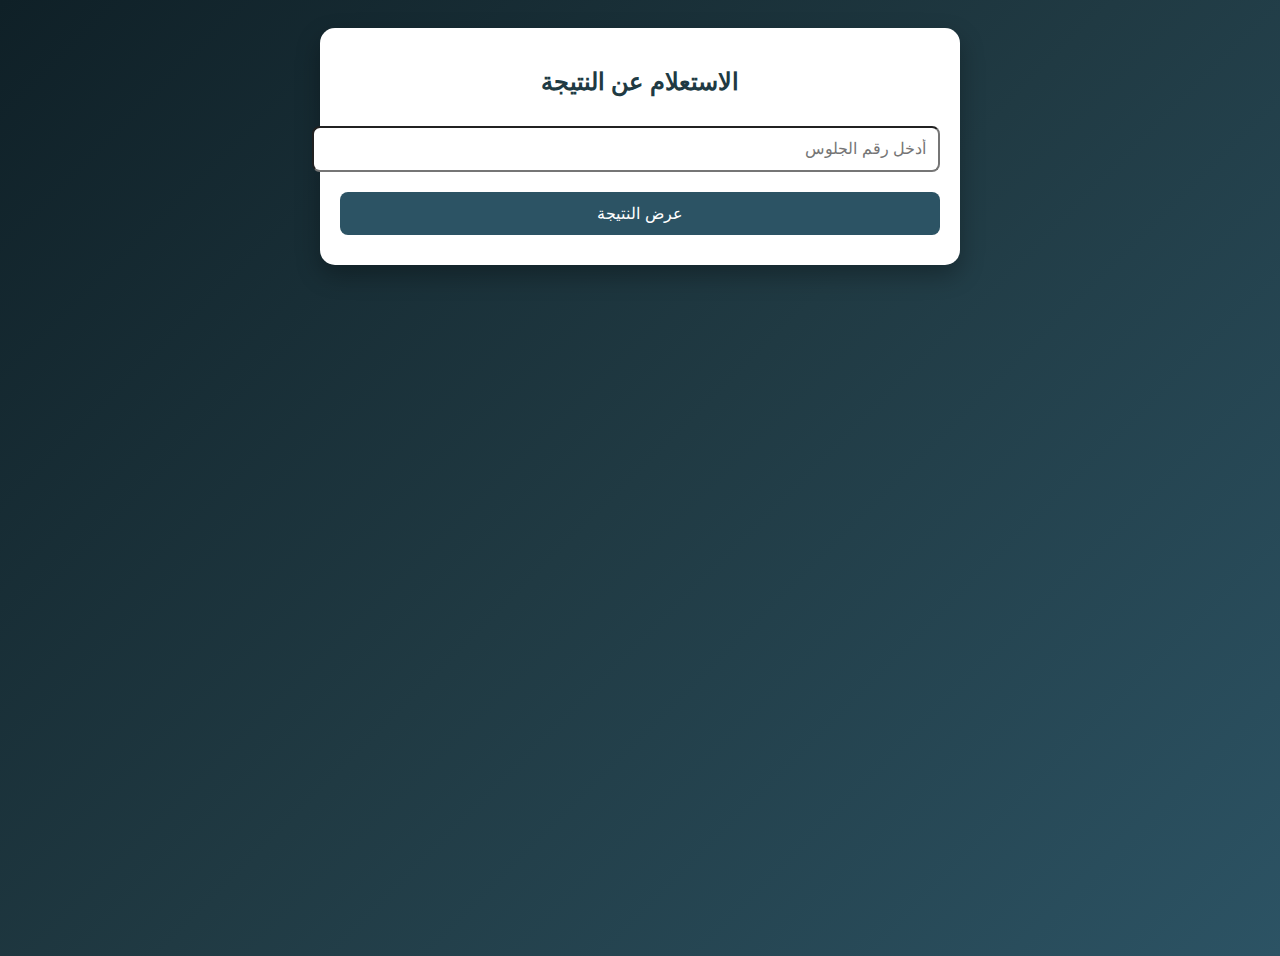
<file: grade5.html>
<!DOCTYPE html>
<html lang="ar" dir="rtl">
<head>
<meta charset="UTF-8">
<title>نتيجة الصف الخامس</title>
<meta name="viewport" content="width=device-width, initial-scale=1.0">
<style>
body{
  font-family: Arial;
  background: linear-gradient(135deg,#0f2027,#203a43,#2c5364);
  min-height:100vh;
  padding:20px;
  color:#fff;
}
.card{
  background:#fff;
  color:#000;
  max-width:600px;
  margin:auto;
  padding:20px;
  border-radius:15px;
  box-shadow:0 10px 25px rgba(0,0,0,.3);
}
h2{text-align:center;color:#203a43}
input,button{
  width:100%;
  padding:12px;
  margin:10px 0;
  font-size:16px;
  border-radius:8px;
}
button{
  background:#2c5364;
  color:#fff;
  border:none;
  cursor:pointer;
}
button:hover{background:#203a43}
.result{
  margin-top:15px;
  padding:15px;
  border-radius:12px;
  background:#f7f7f7;
}
.row{
  display:flex;
  justify-content:space-between;
  border-bottom:1px solid #ddd;
  padding:6px 0;
}
.pass{color:green;font-weight:bold}
.fail{color:red;font-weight:bold}
.header{text-align:center;font-weight:bold;margin-bottom:10px}
</style>
</head>

<body>

<div class="card">
  <h2>الاستعلام عن النتيجة</h2>
  <input type="number" id="seat" placeholder="أدخل رقم الجلوس">
  <button onclick="showResult()">عرض النتيجة</button>
  <div id="output"></div>
</div>

<script>
const students = [
{seat:117,name:"ابراهيم امين احمد عقلان",quran:49,islamic:50,arabic:46,math:49,science:48,social:48,total:290},
{seat:118,name:"ابراهيم جلال احمد سعيد",quran:43,islamic:41,arabic:34,math:45,science:39,social:36,total:238},
{seat:119,name:"احمد مريد امين احمد",quran:22,islamic:22,arabic:19,math:32,science:32,social:26,total:153},
{seat:120,name:"احمد مصطفي شرف محمد مغلس",quran:38,islamic:41,arabic:25,math:40,science:37,social:43,total:224},
{seat:121,name:"اركان جهاد احمد محمد",quran:42,islamic:47,arabic:39,math:46,science:45,social:48,total:267},
{seat:122,name:"اسامة زيد محمد مقبل",quran:26,islamic:29,arabic:22,math:28,science:36,social:27,total:168},
{seat:123,name:"اكرم عبدالحبيب عبدالله محمد",quran:46,islamic:43,arabic:39,math:46,science:46,social:48,total:268},
{seat:124,name:"اكرم فؤاد توفيق سيف",quran:25,islamic:26,arabic:15,math:22,science:26,social:20,total:134},
{seat:125,name:"العز عبدالسلام عبدالمجيد عبدالقادر",quran:41,islamic:42,arabic:34,math:30,science:43,social:42,total:232},
{seat:126,name:"الياس بشير امين عبدالله ردمان",quran:42,islamic:39,arabic:33,math:39,science:40,social:37,total:230},
{seat:127,name:"امير احمد امين عبده",quran:37,islamic:33,arabic:26,math:33,science:37,social:40,total:206},
{seat:128,name:"امير رياض سيف محمد",quran:30,islamic:33,arabic:20,math:39,science:35,social:33,total:190},
{seat:129,name:"امير عرفان احمد عقلان",quran:43,islamic:47,arabic:37,math:44,science:44,social:46,total:261},
{seat:130,name:"انور محمد امين احمد",quran:45,islamic:39,arabic:32,math:48,science:44,social:42,total:250},
{seat:131,name:"ايمن محمد عبده غالب",quran:41,islamic:39,arabic:35,math:39,science:44,social:39,total:237},
{seat:132,name:"بدر وليد عبدالرقيب محمد احمد",quran:31,islamic:33,arabic:25,math:42,science:34,social:43,total:208},
{seat:133,name:"توفيق محمد توفيق محمد",quran:37,islamic:36,arabic:29,math:42,science:38,social:33,total:215},
{seat:134,name:"جابر منصور احمد مقبل",quran:32,islamic:28,arabic:18,math:30,science:26,social:23,total:157},
{seat:135,name:"جلال محمد عبده غالب",quran:34,islamic:38,arabic:26,math:37,science:36,social:42,total:213},
{seat:136,name:"خالد جميل عبدالرقيب سيف",quran:22,islamic:29,arabic:23,math:41,science:30,social:31,total:176},
{seat:137,name:"ذالنون رضوان محمد عثمان",quran:12,islamic:18,arabic:21,math:14,science:28,social:15,total:108},
{seat:138,name:"رامز ماجد محمد مقبل",quran:21,islamic:33,arabic:14,math:25,science:21,social:21,total:135},
{seat:139,name:"زكريا سليم احمد مهيوب",quran:49,islamic:49,arabic:48,math:49,science:49,social:46,total:290},
{seat:140,name:"زيدان يزيد سعيد عبدالجبار",quran:48,islamic:47,arabic:46,math:49,science:44,social:46,total:280},
{seat:141,name:"سلمان جهاد علي محمد الصلاحي",quran:47,islamic:47,arabic:46,math:48,science:46,social:46,total:280},
{seat:142,name:"سليمان مروان عبدالعزيز عبدالتواب",quran:48,islamic:50,arabic:48,math:49,science:45,social:42,total:282},
{seat:143,name:"صلاح فهمي عبدالجبار سعيد",quran:47,islamic:47,arabic:45,math:41,science:40,social:44,total:264},
{seat:144,name:"صلاح هائل محمد مقبل",quran:25,islamic:28,arabic:26,math:34,science:30,social:25,total:168},
{seat:145,name:"عبدالجبار مروان جميل محمد",quran:31,islamic:37,arabic:30,math:37,science:39,social:29,total:203},
{seat:146,name:"عبدالرحمن عارف عبدالرحمن احمد",quran:49,islamic:49,arabic:47,math:44,science:47,social:48,total:284},
{seat:147,name:"عبدالرحمن عبدالله عبده احمد",quran:47,islamic:50,arabic:49,math:48,science:48,social:45,total:287},
{seat:148,name:"عبدالفتاح ماجد سلطان نعمان",quran:44,islamic:42,arabic:39,math:44,science:35,social:41,total:245},
{seat:149,name:"عبدالله مراد عبدالله سيف",quran:48,islamic:47,arabic:46,math:46,science:42,social:46,total:275},
{seat:150,name:"عبدالله مهيوب قاسم حزام",quran:29,islamic:23,arabic:19,math:30,science:34,social:28,total:163},
{seat:151,name:"عصام عبدالحميد سيف احمد",quran:26,islamic:33,arabic:21,math:35,science:38,social:29,total:182},
{seat:152,name:"علي نائل علي ثابت",quran:34,islamic:29,arabic:23,math:34,science:22,social:31,total:173},
{seat:153,name:"عمار ياسر عبدالله ثابت",quran:48,islamic:49,arabic:41,math:49,science:47,social:47,total:281},
{seat:154,name:"عمر علاء علي عبدالقادر",quran:38,islamic:46,arabic:35,math:43,science:40,social:43,total:245},
{seat:155,name:"عمر ياسر طارش حزام",quran:50,islamic:49,arabic:50,math:48,science:46,social:46,total:289},
{seat:156,name:"عمرو محفوظ منصور عبدالعزيز",quran:41,islamic:41,arabic:29,math:38,science:43,social:33,total:225},
{seat:157,name:"فتحي نجيب عبدالغني محمد",quran:26,islamic:34,arabic:28,math:37,science:16,social:27,total:168},
{seat:158,name:"فرج فوزي احمد مهيوب",quran:49,islamic:49,arabic:48,math:46,science:46,social:46,total:284},
{seat:159,name:"كريم حمود عبدالباري محمد",quran:48,islamic:43,arabic:43,math:40,science:43,social:41,total:258},
{seat:160,name:"كريم فارس عبدالرحمن قاسم",quran:50,islamic:49,arabic:48,math:48,science:46,social:48,total:289},
{seat:161,name:"ماهر هيثم حمود عبدالباري",quran:46,islamic:47,arabic:32,math:43,science:48,social:45,total:261},
{seat:162,name:"محمد خالد شمسان محمد",quran:22,islamic:33,arabic:20,math:26,science:37,social:21,total:159},
{seat:163,name:"محمد رشاد سيف مقبل",quran:45,islamic:47,arabic:36,math:45,science:44,social:43,total:260},
{seat:164,name:"محمد شهاب عامر محمد سيف",quran:48,islamic:49,arabic:49,math:50,science:49,social:49,total:294},
{seat:165,name:"محمد عبدالجليل مقيل احمد",quran:27,islamic:20,arabic:17,math:32,science:34,social:24,total:154},
{seat:166,name:"مرسي عبدالرحمن عبدالرب صالح",quran:48,islamic:48,arabic:47,math:48,science:43,social:46,total:280},
{seat:167,name:"معتصم صابر علي سفيان",quran:25,islamic:24,arabic:24,math:26,science:37,social:29,total:165},
{seat:168,name:"معتصم معاذ عبده علي",quran:27,islamic:37,arabic:22,math:37,science:39,social:33,total:195},
{seat:169,name:"معتصم هاني عبدالله محمد",quran:41,islamic:44,arabic:34,math:32,science:42,social:42,total:235},
{seat:170,name:"مهند عبدالجبار عباس عبده",quran:35,islamic:40,arabic:21,math:36,science:33,social:32,total:197},
{seat:171,name:"موسى فهمي شمسان سيف",quran:25,islamic:26,arabic:18,math:31,science:22,social:23,total:145},
{seat:172,name:"وليد ماجد عبدالوهاب احمد",quran:48,islamic:46,arabic:40,math:42,science:45,social:39,total:260},
{seat:173,name:"يحي عبدالناصر عبدالحميد عبدالواحد",quran:47,islamic:50,arabic:45,math:45,science:44,social:49,total:280},
{seat:174,name:"ابرار ناظم علي محمد",quran:30,islamic:35,arabic:27,math:25,science:39,social:34,total:190},
{seat:175,name:"ابرار ياسر محمود محمد",quran:30,islamic:41,arabic:34,math:32,science:39,social:43,total:219},
{seat:176,name:"اثمار محمد احمد مقبل",quran:40,islamic:48,arabic:38,math:36,science:36,social:41,total:239},
{seat:177,name:"اعياد حميد ياسين احمد شرف",quran:29,islamic:30,arabic:30,math:43,science:37,social:37,total:206},
{seat:178,name:"امل ابراهيم احمد محمد",quran:48,islamic:50,arabic:47,math:47,science:46,social:47,total:285},
{seat:179,name:"امنية امين ناجي عبدالله",quran:40,islamic:46,arabic:35,math:43,science:42,social:34,total:240},
{seat:180,name:"اميره عمر عبدالعزيز محمد",quran:48,islamic:48,arabic:43,math:42,science:46,social:44,total:271},
{seat:181,name:"ايمان امين غالب نعمان",quran:46,islamic:48,arabic:47,math:40,science:46,social:47,total:274},
{seat:182,name:"ايه محمد سفيان قاسم",quran:50,islamic:49,arabic:45,math:45,science:47,social:46,total:282},
{seat:183,name:"براءة عبدالله علي محمد",quran:46,islamic:40,arabic:40,math:47,science:44,social:42,total:259},
{seat:184,name:"براءة وعيد محمد احمد",quran:44,islamic:47,arabic:40,math:41,science:42,social:43,total:257},
{seat:185,name:"بسمة داؤود احمد عقلان",quran:43,islamic:49,arabic:44,math:45,science:46,social:47,total:274},
{seat:186,name:"بيان عقلان عبدالرزقي عوض",quran:30,islamic:29,arabic:28,math:34,science:33,social:30,total:184},
{seat:187,name:"بيان ياسر احمد ردمان",quran:46,islamic:44,arabic:41,math:43,science:45,social:44,total:263},
{seat:188,name:"تسنيم محمد عبدالوهاب سعيد",quran:44,islamic:39,arabic:41,math:44,science:44,social:41,total:253},
{seat:189,name:"ثريا حميد عقلان علي",quran:49,islamic:45,arabic:38,math:46,science:41,social:42,total:261},
{seat:190,name:"خديجة عبدالرحمن توفيق سيف",quran:45,islamic:42,arabic:40,math:42,science:34,social:38,total:241},
{seat:191,name:"خوله فيصل محمد عوض",quran:42,islamic:34,arabic:33,math:31,science:36,social:36,total:212},
{seat:192,name:"دعاء عمار هائل حمود",quran:44,islamic:43,arabic:33,math:39,science:37,social:37,total:233},
{seat:193,name:"دعاء نبيل درهم احمد",quran:44,islamic:48,arabic:46,math:48,science:47,social:45,total:278},
{seat:194,name:"ربا سليم نعمان مقبل",quran:47,islamic:49,arabic:43,math:49,science:46,social:44,total:278},
{seat:195,name:"ربا علي محمد عوض",quran:44,islamic:42,arabic:43,math:36,science:41,social:45,total:251},
{seat:196,name:"رحمة رياض سيف محمد",quran:46,islamic:36,arabic:34,math:37,science:36,social:37,total:226},
{seat:197,name:"رحمة محمد احمد سلام",quran:47,islamic:44,arabic:40,math:32,science:42,social:47,total:252},
{seat:198,name:"رهف جابر علي محمد",quran:28,islamic:31,arabic:32,math:25,science:34,social:39,total:189},
{seat:199,name:"روان صلاح عبده محمد",quran:49,islamic:50,arabic:47,math:46,science:49,social:48,total:289},
{seat:200,name:"روان عماد سلطان نعمان",quran:50,islamic:50,arabic:45,math:47,science:48,social:49,total:289},
{seat:201,name:"سارة كامل عبدالجليل محمد",quran:46,islamic:48,arabic:47,math:42,science:47,social:48,total:278},
{seat:202,name:"ساره حميد محمد حميد",quran:47,islamic:46,arabic:38,math:32,science:41,social:40,total:244},
{seat:203,name:"سلسبيل ماجد عبدالله ثابت",quran:37,islamic:39,arabic:37,math:29,science:42,social:35,total:219},
{seat:204,name:"سلمى رضوان سعيد ثابت",quran:43,islamic:45,arabic:43,math:43,science:41,social:43,total:258},
{seat:205,name:"سلمى فكري احمد شرف",quran:31,islamic:38,arabic:30,math:41,science:39,social:34,total:213},
{seat:206,name:"سماء رضوان سعيد ثابت",quran:33,islamic:45,arabic:38,math:43,science:40,social:40,total:239},
{seat:207,name:"سهام ماجد طربوش احمد",quran:49,islamic:50,arabic:47,math:49,science:46,social:48,total:289},
{seat:208,name:"كفاء خالد علي سعيد",quran:39,islamic:35,arabic:37,math:34,science:39,social:35,total:219},
{seat:209,name:"ليان علي محمد عبدالله",quran:49,islamic:48,arabic:46,math:47,science:49,social:48,total:287},
{seat:210,name:"مروة عبدالرؤوف عبدالحميد ثابت",quran:42,islamic:38,arabic:34,math:30,science:38,social:33,total:215},
{seat:211,name:"ملاك عبدالوكيل عبده عون",quran:40,islamic:42,arabic:32,math:37,science:36,social:41,total:228},
{seat:212,name:"ملاك محمد قائد احمد",quran:34,islamic:45,arabic:37,math:42,science:42,social:33,total:233},
{seat:213,name:"منار اياد عبده سعيد",quran:43,islamic:48,arabic:36,math:40,science:44,social:44,total:255},
{seat:214,name:"مودة داؤود عبدالله سعيد",quran:32,islamic:39,arabic:29,math:32,science:38,social:28,total:198},
{seat:215,name:"مودة عبدالعزيز محمد عون",quran:41,islamic:50,arabic:48,math:35,science:44,social:48,total:266},
{seat:216,name:"موهبة وهيب ياسين احمد",quran:48,islamic:46,arabic:38,math:45,science:44,social:44,total:265},
{seat:217,name:"نسائم رشاد عبدالله ثابت",quran:29,islamic:34,arabic:28,math:26,science:39,social:32,total:188},
{seat:218,name:"نسائم شاهر شرف عبدالله",quran:40,islamic:35,arabic:37,math:43,science:40,social:29,total:224},
{seat:219,name:"وردة امين سعيد جميل",quran:38,islamic:44,arabic:37,math:38,science:42,social:43,total:242}
];

function showResult(){
  const seat = Number(document.getElementById("seat").value);
  const out = document.getElementById("output");
  const s = students.find(x => x.seat === seat);

  if(!s){
    out.innerHTML = "<p class='fail'>رقم الجلوس غير موجود</p>";
    return;
  }

  const pass =
    s.quran>=25 &&
    s.islamic>=25 &&
    s.arabic>=25 &&
    s.math>=25 &&
    s.science>=25 &&
    s.social>=25;

  out.innerHTML = `
  <div class="result">
    <div class="header">الصف الخامس</div>
    <p><strong>رقم الجلوس:</strong> ${s.seat}</p>
    <p><strong>الاسم:</strong> ${s.name}</p>

    <div class="row"><span>قرآن</span><span>${s.quran}</span></div>
    <div class="row"><span>إسلامية</span><span>${s.islamic}</span></div>
    <div class="row"><span>لغة عربية</span><span>${s.arabic}</span></div>
    <div class="row"><span>رياضيات</span><span>${s.math}</span></div>
    <div class="row"><span>علوم</span><span>${s.science}</span></div>
    <div class="row"><span>اجتماعيات</span><span>${s.social}</span></div>

    <hr>
    <p><strong>المجموع الكلي:</strong> ${s.total}</p>
    <p class="${pass?'pass':'fail'}">${pass?'ناجح ✅':'راسب ❌'}</p>
  </div>`;
}
</script>

</body>
</html>
</file>
